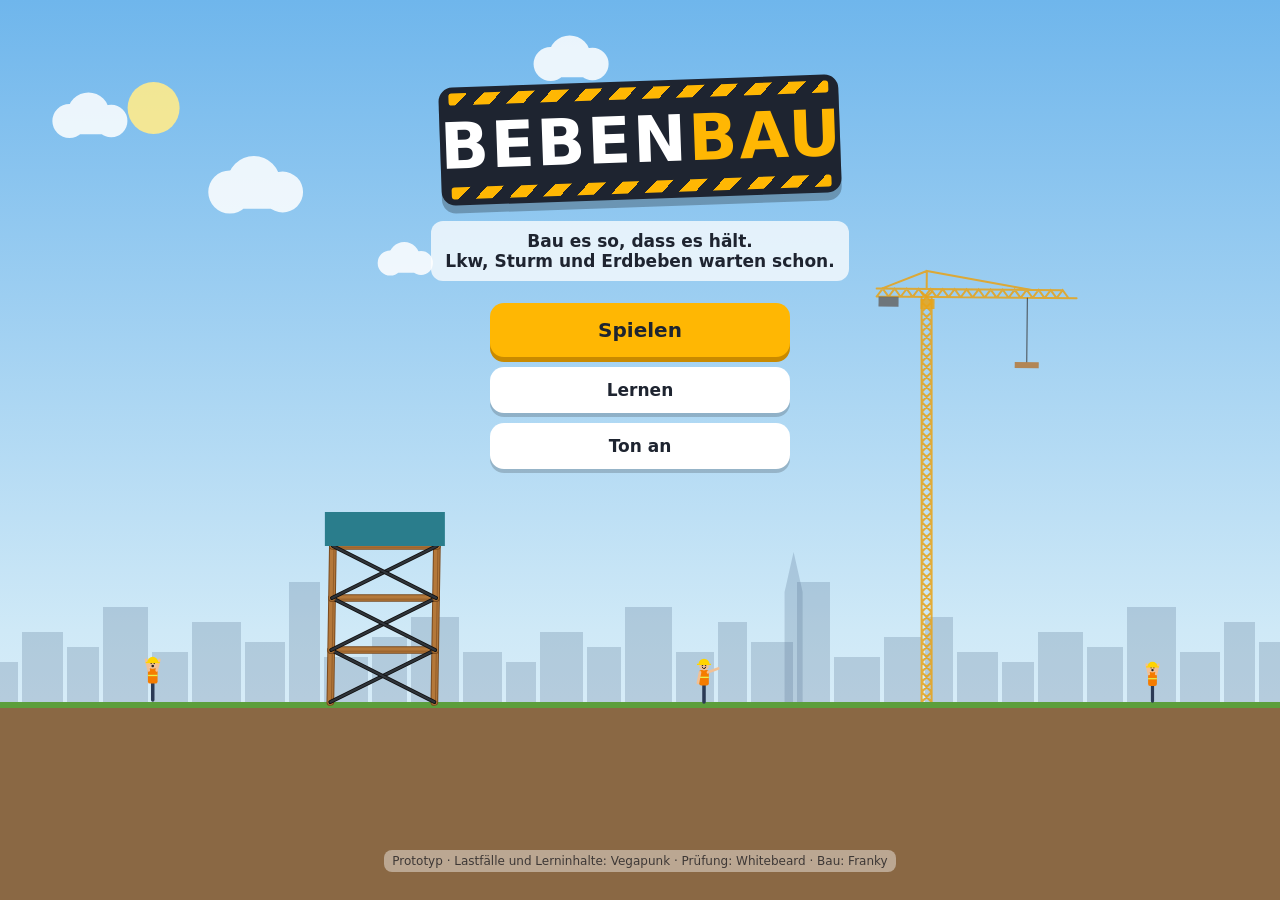
<file: index.html>
<!doctype html>
<html lang="de">
<head>
<meta charset="utf-8">
<meta name="viewport" content="width=device-width,initial-scale=1,maximum-scale=1,user-scalable=no,viewport-fit=cover">
<meta name="apple-mobile-web-app-capable" content="yes">
<meta name="mobile-web-app-capable" content="yes">
<meta name="apple-mobile-web-app-status-bar-style" content="black-translucent">
<meta name="apple-mobile-web-app-title" content="Bebenbau">
<meta name="theme-color" content="#ffb703">
<meta name="description" content="Bebenbau – Brücken und Türme bauen, die Lkw, Sturm und Erdbeben aushalten.">
<link rel="manifest" href="manifest.json">
<link rel="apple-touch-icon" href="icons/icon-180.png">
<link rel="icon" type="image/png" href="icons/icon-192.png">
<title>Bebenbau</title>
<style>:root { --y: #ffb703; --o: #f57c00; --d: #1e2430; --card: #fffdf6; --safe-t: env(safe-area-inset-top, 0px); --safe-b: env(safe-area-inset-bottom, 0px); }
* { box-sizing: border-box; -webkit-tap-highlight-color: transparent; }
html, body { margin: 0; height: 100%; overflow: hidden; background: #6fb6ec; font-family: -apple-system, BlinkMacSystemFont, "SF Pro Rounded", "Segoe UI", Roboto, "DejaVu Sans", sans-serif; color: var(--d); -webkit-user-select: none; user-select: none; -webkit-touch-callout: none; overscroll-behavior: none; }
canvas { position: fixed; inset: 0; touch-action: none; display: block; }
button { font: inherit; border: 0; cursor: pointer; color: inherit; }
.hidden { display: none !important; }
.screen { position: fixed; inset: 0; padding: calc(var(--safe-t) + 16px) 16px calc(var(--safe-b) + 16px); display: flex; flex-direction: column; }
#title { align-items: center; justify-content: flex-start; padding-top: calc(var(--safe-t) + 9vh); text-align: center; }
.logo { background: var(--d); border-radius: 14px; padding: 6px 0; width: min(92vw, 400px); box-shadow: 0 8px 0 rgba(0,0,0,0.25); transform: rotate(-2deg); animation: wob 3s ease-in-out infinite; }
@keyframes wob { 0%, 70%, 100% { transform: rotate(-2deg); } 75% { transform: rotate(1deg) translateX(3px); } 80% { transform: rotate(-4deg) translateX(-3px); } 85% { transform: rotate(0deg); } }
.logo h1 { margin: 4px 0; font-size: clamp(44px, 14vw, 64px); letter-spacing: 2px; color: #fff; font-weight: 900; }
.logo h1 span { color: var(--y); }
.stripes { height: 12px; margin: 0 10px; border-radius: 3px; background: repeating-linear-gradient(-45deg, var(--y) 0 12px, var(--d) 12px 24px); }
.tag { font-size: 17px; font-weight: 600; background: rgba(255,255,255,0.75); padding: 10px 14px; border-radius: 12px; margin: 22px 0; }
.tbtns { display: flex; flex-direction: column; gap: 10px; width: min(80vw, 300px); }
.tbtns button, .btns button { background: #fff; padding: 13px 16px; border-radius: 14px; font-weight: 700; font-size: 17px; box-shadow: 0 4px 0 rgba(0,0,0,0.18); }
button.big { background: var(--y) !important; font-size: 20px !important; padding: 15px 18px !important; box-shadow: 0 5px 0 #c98a00 !important; }
button:active { transform: translateY(2px); }
.foot { margin-top: auto; font-size: 12px; opacity: 0.7; background: rgba(255,255,255,0.6); padding: 4px 8px; border-radius: 8px; }
/* Levelauswahl */
#levels { background: linear-gradient(#ffd166, #ffb703); overflow-y: auto; }
.lhead { display: flex; align-items: center; gap: 10px; margin-bottom: 12px; }
.lhead h2 { margin: 0; flex: 1; font-size: 26px; font-weight: 900; }
#startotal { font-weight: 800; background: var(--d); color: var(--y); padding: 5px 10px; border-radius: 10px; }
#levelgrid { display: grid; grid-template-columns: 1fr 1fr; gap: 10px; }
.lvl { position: relative; text-align: left; background: #fffdf6; border-radius: 14px; padding: 10px 10px 8px; min-height: 118px; box-shadow: 0 4px 0 rgba(0,0,0,0.18); display: flex; flex-direction: column; gap: 4px; }
.lvl.quake { background: linear-gradient(160deg, #fffdf6 60%, #ffe1d6); }
.lvl.locked { opacity: 0.55; filter: grayscale(0.8); }
.lnr { font-size: 26px; font-weight: 900; line-height: 1; color: var(--o); }
.lname { font-weight: 800; font-size: 15px; line-height: 1.15; }
.badges { display: flex; flex-wrap: wrap; gap: 3px; }
.badge { font-size: 10.5px; font-weight: 800; padding: 2px 6px; border-radius: 6px; color: #fff; background: #555; }
.badge.beben { background: #c1121f; } .badge.sturm { background: #4361ee; } .badge.lkw { background: #6c757d; } .badge.turm { background: #2a9d8f; } .badge.steg { background: #8d6a9f; }
.lstars { margin-top: auto; font-size: 18px; font-weight: 700; }
.st.on { color: #f4a100; text-shadow: 0 1px 0 #a66d00; } .st.off { color: #d9d4c4; }
.linkbtn { background: transparent; text-decoration: underline; margin: 18px auto 6px; font-size: 13px; opacity: 0.75; }
/* HUD */
#hud { position: fixed; left: 0; right: 0; top: 0; padding: calc(var(--safe-t) + 6px) 8px 0; pointer-events: none; }
#hud > * { pointer-events: auto; }
.top { display: flex; align-items: center; gap: 6px; }
.icon { width: 42px; height: 42px; border-radius: 12px; background: rgba(255,255,255,0.92); display: grid; place-items: center; box-shadow: 0 3px 0 rgba(0,0,0,0.15); flex: none; }
.icon svg { width: 24px; height: 24px; }
#bsound .x { display: none; } #bsound.off .x { display: inline; } #bsound.off .wave { display: none; }
.tmid { flex: 1; min-width: 0; background: rgba(255,255,255,0.92); border-radius: 12px; padding: 4px 10px 5px; box-shadow: 0 3px 0 rgba(0,0,0,0.15); }
#ltitle { font-weight: 800; font-size: 14px; white-space: nowrap; overflow: hidden; text-overflow: ellipsis; }
.bwrap { position: relative; height: 18px; background: #e7e2d3; border-radius: 9px; overflow: hidden; margin-top: 2px; }
#budgetbar { position: absolute; left: 0; top: 0; bottom: 0; background: #52b788; transition: width .2s; }
#budgetbar.g2 { background: #95c623; } #budgetbar.g1 { background: #f4a100; } #budgetbar.over { background: #e63946; }
#budget { position: relative; display: block; text-align: center; font-size: 12px; font-weight: 800; line-height: 18px; }
#budget.over { color: #fff; }
#loadchip { margin: 6px auto 0; width: fit-content; max-width: 100%; font-size: 11.5px; font-weight: 700; background: rgba(30,36,48,0.78); color: #fff; padding: 4px 9px; border-radius: 9px; text-align: center; }
#warn { display: none; margin: 6px auto 0; width: fit-content; font-size: 12.5px; font-weight: 800; background: #e63946; color: #fff; padding: 5px 10px; border-radius: 9px; }
#warn.on { display: block; animation: pulse 1.2s infinite; }
@keyframes pulse { 50% { opacity: 0.75; } }
/* Werkzeuge */
#tools, #testbar { position: fixed; left: 0; right: 0; bottom: 0; padding: 6px 8px calc(var(--safe-b) + 8px); background: rgba(255,253,246,0.95); border-top: 3px solid var(--d); box-shadow: 0 -4px 14px rgba(0,0,0,0.15); }
#tools::before, #testbar::before { content: ""; position: absolute; left: 0; right: 0; top: -9px; height: 6px; background: repeating-linear-gradient(-45deg, var(--y) 0 8px, var(--d) 8px 16px); }
#matinfo { font-size: 12px; text-align: center; margin-bottom: 5px; color: #444; min-height: 15px; }
#mats { display: flex; gap: 5px; overflow-x: auto; padding-bottom: 6px; scrollbar-width: none; }
#mats::-webkit-scrollbar { display: none; }
.mat { flex: 1 0 64px; background: #fff; border-radius: 10px; padding: 5px 3px 4px; display: flex; flex-direction: column; align-items: center; gap: 2px; border: 2px solid #ddd; }
.mat.sel { border-color: var(--d); background: #ffe8a8; box-shadow: 0 0 0 2px var(--y) inset; }
.sw { width: 34px; height: 8px; border-radius: 3px; display: block; }
.sw.seil { height: 3px; margin: 2px 0 3px; } .sw.beton, .sw.mauer { height: 11px; }
.mn { font-size: 11px; font-weight: 800; white-space: nowrap; } .mc { font-size: 10.5px; color: #666; }
.acts { display: flex; gap: 6px; }
.acts button { flex: 1; background: #fff; border-radius: 12px; padding: 6px 2px 5px; font-size: 11.5px; font-weight: 800; display: flex; flex-direction: column; align-items: center; gap: 1px; box-shadow: 0 3px 0 rgba(0,0,0,0.15); border: 2px solid #e5e0d0; }
.acts button svg { width: 22px; height: 22px; }
.acts button.on { background: var(--d); color: var(--y); border-color: var(--d); }
.acts button:disabled { opacity: 0.4; }
.acts button.go { flex: 1.6; background: #2a9d48; color: #fff; border-color: #1f7a37; font-size: 15px; box-shadow: 0 3px 0 #186a2e; }
#bdel.on { background: #e63946; color: #fff; border-color: #b71c2a; }
#bspeed { font-size: 18px; justify-content: center; }
#tstatus { text-align: center; font-weight: 800; font-size: 14px; margin-bottom: 6px; min-height: 18px; }
/* Karten */
#modal { position: fixed; inset: 0; background: rgba(20,24,32,0.35); display: flex; align-items: center; justify-content: center; padding: calc(var(--safe-t) + 12px) 12px calc(var(--safe-b) + 12px); }
#card { width: min(100%, 420px); max-height: 100%; overflow-y: auto; background: var(--card); border-radius: 18px; padding: 16px; box-shadow: 0 10px 0 rgba(0,0,0,0.2); border: 3px solid var(--d); }
#modal:has(#card.bottom) { align-items: flex-end; background: rgba(20,24,32,0.08); }
#card.bottom { max-height: 54vh; }
.ihead h2 { margin: 2px 0 6px; font-size: 25px; font-weight: 900; }
.inr { font-weight: 800; color: var(--o); font-size: 14px; }
.idesc { font-size: 16px; margin: 0 0 10px; }
.chips { display: flex; flex-wrap: wrap; gap: 5px; margin-bottom: 8px; }
.chip { background: var(--d); color: #fff; font-size: 12.5px; font-weight: 700; padding: 4px 8px; border-radius: 8px; }
.ibudget { font-size: 14px; margin: 6px 0; }
.tut { font-size: 14px; padding-left: 18px; margin: 8px 0; background: #fff3c4; border-radius: 10px; padding: 8px 8px 8px 26px; }
.tut li { margin: 3px 0; }
.btns { display: flex; gap: 8px; margin-top: 12px; }
.btns button { flex: 1; }
.btns.small button { font-size: 14px; padding: 9px; box-shadow: 0 3px 0 rgba(0,0,0,0.15); background: #f1ecdc; }
.rhead { text-align: center; }
.rhead h2 { margin: 0; font-size: 30px; font-weight: 900; }
.rhead.win h2 { color: #1f8a3b; } .rhead.fail h2 { color: #d62828; }
.rhead p { margin: 4px 0 6px; font-weight: 600; }
.bigstars { font-size: 40px; line-height: 1.1; }
.explain { background: #fff; border: 2px dashed #c9c2ad; border-radius: 12px; padding: 8px 10px; font-size: 14px; }
.explain p { margin: 4px 0; } .explain .et { font-weight: 800; }
.hl { display: inline-block; background: #ff28c8; color: #fff; font-weight: 800; font-size: 11px; padding: 1px 6px; border-radius: 6px; }
.tog { display: flex; gap: 8px; align-items: center; font-size: 14px; font-weight: 600; margin-top: 8px; }
.tog input { width: 20px; height: 20px; }
#toast { position: fixed; left: 50%; top: calc(var(--safe-t) + 110px); transform: translate(-50%, -20px); background: var(--d); color: #fff; padding: 9px 14px; border-radius: 12px; font-weight: 700; font-size: 14px; opacity: 0; transition: .25s; pointer-events: none; max-width: 90vw; text-align: center; z-index: 20; }
#toast.on { opacity: 1; transform: translate(-50%, 0); }
@media (orientation: landscape) and (max-height: 500px) { .tag { margin: 10px 0; } #title { padding-top: 12px; } }
/* Lernen (Technische Mechanik) */
#lernen { background: linear-gradient(#cfe8ff, #9fd0f5); overflow-y: auto; z-index: 5; }
#lernen .lsub { margin: 0 0 10px; font-size: 14px; font-weight: 600; }
.chap { background: rgba(255,255,255,0.55); border-radius: 16px; padding: 10px; margin-bottom: 12px; }
.chead { display: flex; align-items: baseline; gap: 8px; margin-bottom: 8px; font-size: 17px; }
.chead b { flex: 1; } .cnr { font-weight: 800; color: var(--o); font-size: 13px; } .cprog { font-weight: 800; background: var(--d); color: var(--y); padding: 2px 8px; border-radius: 8px; font-size: 13px; }
.les { display: flex; align-items: center; gap: 10px; width: 100%; text-align: left; background: #fffdf6; border-radius: 12px; padding: 9px 10px; margin-bottom: 7px; box-shadow: 0 3px 0 rgba(0,0,0,0.15); }
.les.done { background: #e6f6e9; }
.lnr2 { font-size: 20px; font-weight: 900; color: var(--o); min-width: 34px; }
.lnm { flex: 1; font-weight: 800; font-size: 15px; } .lnm small { display: block; font-weight: 600; font-size: 12px; color: #666; }
.lck { font-size: 20px; font-weight: 900; color: #1f8a3b; }
.note { background: #fff3c4; border-radius: 12px; padding: 8px 10px; font-size: 13.5px; margin-top: 6px; }
.lcard { background: var(--card); border: 3px solid var(--d); border-radius: 16px; padding: 10px 12px; margin-bottom: 10px; font-size: 15px; }
.lcard p { margin: 6px 0; }
.lsec { font-weight: 800; color: var(--o); font-size: 13px; }
.ltask { font-weight: 700; }
svg.lg { width: 100%; height: auto; display: block; background: #fff; border-radius: 10px; border: 1px solid #e5e0d0; margin: 6px 0; }
.fm { font-family: "DejaVu Serif", Georgia, serif; font-style: italic; }
.fbox { background: #eef5ff; border-radius: 10px; padding: 8px 10px; margin: 6px 0; font-size: 15px; line-height: 1.5; }
.lsl { display: grid; grid-template-columns: 1fr 72px; grid-template-rows: auto auto; gap: 2px 8px; margin: 8px 0; font-size: 13.5px; font-weight: 700; }
.lsl input { grid-column: 1 / 3; width: 100%; height: 28px; accent-color: var(--o); }
.lsl b { text-align: right; grid-row: 1; grid-column: 2; }
#lstat { font-size: 13.5px; font-weight: 700; text-align: center; min-height: 20px; }
.lamp { display: inline-block; margin: 2px 3px; padding: 3px 8px; border-radius: 9px; color: #fff; font-weight: 800; font-size: 13px; }
.lamp.g { background: #2a9d48; } .lamp.r { background: #e63946; } .lamp.o { background: #9aa0a6; }
.mini { font-size: 12px; font-weight: 600; color: #444; margin-top: 3px; }
.okc { color: #1f8a3b; } .okh { font-size: 22px; font-weight: 900; color: #1f8a3b; margin: 0 0 4px !important; }
.lbad { background: #ffe1df; border-radius: 10px; padding: 8px 10px; font-weight: 700; font-size: 14px; margin-top: 6px; }
.slots { display: flex; gap: 6px; flex-wrap: wrap; justify-content: center; margin: 2px 0 8px; }
.slot { background: #fff; border: 2px solid #3a6ea5; border-radius: 10px; padding: 7px 9px; font-weight: 800; font-size: 13px; }
.slot.fix { border-color: #999; color: #555; }
.lt { border-collapse: collapse; font-size: 12px; width: 100%; } .lt th, .lt td { border: 1px solid #d8d1bd; padding: 3px 4px; text-align: left; } .lt th { background: #f1ecdc; }
#lernen .btns { margin-bottom: 16px; }
</style>
</head>
<body>
<canvas id="c"></canvas>

<div id="title" class="screen">
  <div class="logo"><div class="stripes"></div><h1>BEBEN<span>BAU</span></h1><div class="stripes"></div></div>
  <p class="tag">Bau es so, dass es hält.<br>Lkw, Sturm und Erdbeben warten schon.</p>
  <div class="tbtns"><button id="play" class="big">Spielen</button><button id="learn">Lernen</button><button id="titlesound">Ton an</button></div>
  <p class="foot">Prototyp · Lastfälle und Lerninhalte: Vegapunk · Prüfung: Whitebeard · Bau: Franky</p>
</div>

<div id="levels" class="screen hidden">
  <div class="lhead"><button id="lback" class="icon" aria-label="Zurück"><svg viewBox="0 0 24 24"><path d="M15 4 7 12l8 8" fill="none" stroke="currentColor" stroke-width="3" stroke-linecap="round" stroke-linejoin="round"/></svg></button><h2>Baustellen</h2><span id="startotal"></span></div>
  <div id="levelgrid"></div>
  <button id="unlockall" class="linkbtn"></button>
</div>

<div id="lernen" class="screen hidden"></div>

<div id="hud" class="hidden">
  <div class="top">
    <button id="bback" class="icon" aria-label="Levelauswahl"><svg viewBox="0 0 24 24"><path d="M15 4 7 12l8 8" fill="none" stroke="currentColor" stroke-width="3" stroke-linecap="round" stroke-linejoin="round"/></svg></button>
    <div class="tmid"><div id="ltitle"></div><div class="bwrap"><div id="budgetbar"></div><span id="budget"></span></div></div>
    <button id="binfo" class="icon" aria-label="Info"><svg viewBox="0 0 24 24"><circle cx="12" cy="12" r="9" fill="none" stroke="currentColor" stroke-width="2.4"/><path d="M12 11v6M12 7.2v.1" stroke="currentColor" stroke-width="2.8" stroke-linecap="round"/></svg></button>
    <button id="bsound" class="icon" aria-label="Ton"><svg viewBox="0 0 24 24"><path d="M4 9h4l5-4v14l-5-4H4z" fill="currentColor"/><path class="wave" d="M16 8.5a5 5 0 0 1 0 7M18.5 6a8.5 8.5 0 0 1 0 12" fill="none" stroke="currentColor" stroke-width="2" stroke-linecap="round"/><path class="x" d="M16 9l6 6M22 9l-6 6" stroke="currentColor" stroke-width="2.4" stroke-linecap="round"/></svg></button>
  </div>
  <div id="loadchip"></div>
  <div id="warn"></div>
</div>

<div id="tools" class="hidden">
  <div id="matinfo"></div>
  <div id="mats"></div>
  <div class="acts">
    <button id="bundo"><svg viewBox="0 0 24 24"><path d="M9 7 4 12l5 5M4 12h10a6 6 0 0 1 0 12" fill="none" stroke="currentColor" stroke-width="2.6" stroke-linecap="round" stroke-linejoin="round" transform="translate(0 -3)"/></svg>Zurück</button>
    <button id="bdel"><svg viewBox="0 0 24 24"><path d="M5 7h14M10 7V4h4v3M7 7l1 13h8l1-13" fill="none" stroke="currentColor" stroke-width="2.4" stroke-linejoin="round"/></svg>Löschen</button>
    <button id="bstat"><svg viewBox="0 0 24 24"><path d="M3 19 12 5l9 14zM12 5v14M7.5 12h9" fill="none" stroke="currentColor" stroke-width="2.2" stroke-linejoin="round"/></svg>Statik</button>
    <button id="bfit"><svg viewBox="0 0 24 24"><path d="M4 9V4h5M20 9V4h-5M4 15v5h5M20 15v5h-5" fill="none" stroke="currentColor" stroke-width="2.6" stroke-linecap="round"/></svg>Ansicht</button>
    <button id="btest" class="go"><svg viewBox="0 0 24 24"><path d="M7 4v16l13-8z" fill="currentColor"/></svg>Test</button>
  </div>
</div>

<div id="testbar" class="hidden">
  <div id="tstatus"></div>
  <div class="acts">
    <button id="bstop"><svg viewBox="0 0 24 24"><path d="M14.5 4.5 19.5 9.5 9 20H4v-5z" fill="none" stroke="currentColor" stroke-width="2.4" stroke-linejoin="round"/></svg>Bauen</button>
    <button id="bspeed">×1</button>
    <button id="tforces"><svg viewBox="0 0 24 24"><path d="M4 12h13M13 7l5 5-5 5" fill="none" stroke="currentColor" stroke-width="2.6" stroke-linecap="round" stroke-linejoin="round"/></svg>Kräfte</button>
  </div>
</div>

<div id="modal" class="hidden"><div id="card"></div></div>
<div id="toast"></div>
<script>window.LEVELDATA = {"hinweis": "Spielwerte, an reale Größenordnungen angelehnt, aber für Spielbarkeit vereinfacht. Keine Bemessungswerte. Erdbebenlast als horizontale Ersatzkraft F = pga_g * Masse * g, pulsierend mit frequenz_hz.", "materialien": [{"name": "Holz", "max_zug_kN": 60, "max_druck_kN": 45, "gewicht_kg_pro_m": 8, "kosten_pro_m": 10}, {"name": "Stahlseil", "max_zug_kN": 120, "max_druck_kN": 0, "gewicht_kg_pro_m": 3, "kosten_pro_m": 15}, {"name": "Stahlprofil", "max_zug_kN": 250, "max_druck_kN": 200, "gewicht_kg_pro_m": 25, "kosten_pro_m": 40}, {"name": "Stahlbeton", "max_zug_kN": 30, "max_druck_kN": 400, "gewicht_kg_pro_m": 120, "kosten_pro_m": 30}, {"name": "Mauerwerk", "max_zug_kN": 5, "max_druck_kN": 150, "gewicht_kg_pro_m": 90, "kosten_pro_m": 12}], "levels": [{"nr": 1, "name": "Feldweg", "beschreibung": "Ein Pkw muss über den Graben.", "spannweite_m": 6, "budget": 220, "ankerpunkte": [[0, 0], [6, 0]], "last": {"typ": "lkw", "gewicht_t": 1.5, "geschwindigkeit_kmh": 20}}, {"name": "Baustellenzufahrt", "nr": 2, "beschreibung": "Der Betonmischer kommt. Mittelstütze erlaubt.", "spannweite_m": 10, "budget": 500, "ankerpunkte": [[0, 0], [5, -3], [10, 0]], "last": {"typ": "lkw", "gewicht_t": 12, "geschwindigkeit_kmh": 15}}, {"nr": 3, "name": "Steg an der Alster", "beschreibung": "Fußgängersteg im Herbststurm. Leicht bauen, gut aussteifen.", "spannweite_m": 14, "budget": 900, "ankerpunkte": [[0, 0], [14, 0], [0, 4], [14, 4]], "last": {"typ": "sturm", "wind_kmh": 100, "boen_kmh": 130, "dauer_s": 20}}, {"nr": 4, "name": "Tiefgaragenrampe", "beschreibung": "Lkw mit 20 % Steigung, Bremskraft beachten.", "spannweite_m": 12, "budget": 780, "ankerpunkte": [[0, 0], [12, -2.4], [6, -4]], "last": {"typ": "lkw", "gewicht_t": 18, "geschwindigkeit_kmh": 10, "bremsen": true}}, {"nr": 5, "name": "Erstes Beben", "beschreibung": "Ein dreistöckiger Turm muss ein leichtes Beben überstehen.", "spannweite_m": 6, "budget": 1200, "ankerpunkte": [[0, 0], [3, 0], [6, 0]], "last": {"typ": "erdbeben", "pga_g": 0.1, "dauer_s": 10, "frequenz_hz": 2, "turmhoehe_m": 9, "nutzlast_t": 3}}, {"nr": 6, "name": "Elbbrücke light", "beschreibung": "Große Spannweite, nur zwei Pfeiler. Seile helfen.", "spannweite_m": 30, "budget": 3000, "ankerpunkte": [[0, 0], [30, 0], [10, -6], [20, -6], [0, 8], [30, 8]], "last": {"typ": "lkw", "gewicht_t": 26, "geschwindigkeit_kmh": 40}}, {"nr": 7, "name": "Hochhaus im Sturm", "beschreibung": "Schmaler Turm, Wind von der Seite. Diagonalen sind Pflicht.", "spannweite_m": 8, "budget": 2500, "ankerpunkte": [[0, 0], [8, 0]], "last": {"typ": "sturm", "wind_kmh": 140, "boen_kmh": 180, "dauer_s": 30, "turmhoehe_m": 24}}, {"nr": 8, "name": "Mittleres Beben", "beschreibung": "Mehr Masse oben macht es schlimmer. Leicht und steif bauen.", "spannweite_m": 10, "budget": 2200, "ankerpunkte": [[0, 0], [5, 0], [10, 0]], "last": {"typ": "erdbeben", "pga_g": 0.3, "dauer_s": 15, "frequenz_hz": 1.5, "turmhoehe_m": 15, "nutzlast_t": 8}}, {"nr": 9, "name": "Brücke über der Verwerfung", "beschreibung": "Lkw fährt drüber, während die Erde bebt.", "spannweite_m": 20, "budget": 1800, "ankerpunkte": [[0, 0], [20, 0], [10, -5]], "last": {"typ": "erdbeben", "pga_g": 0.25, "dauer_s": 12, "frequenz_hz": 2.5, "zusatz_lkw_t": 12}}, {"nr": 10, "name": "Das große Beben", "beschreibung": "Endlevel: Turm mit 30 m Höhe, starkes Beben.", "spannweite_m": 12, "budget": 5600, "ankerpunkte": [[0, 0], [4, 0], [8, 0], [12, 0]], "last": {"typ": "erdbeben", "pga_g": 0.5, "dauer_s": 20, "frequenz_hz": 1.2, "turmhoehe_m": 30, "nutzlast_t": 15}}]};</script>
<script>/* Bebenbau – Kern: Konfiguration, Materialien, Hilfsfunktionen */
(function () {
'use strict';
const BB = globalThis.BB = globalThis.BB || {};
const G = 9.81;
const CFG = {
  dt: 1 / 60,
  substeps: 40,
  stiff: 120,          // Dehnsteifigkeit EA = stiff * max. Tragkraft  (=> ca. 0,8 % Dehnung beim Versagen)
  strength: 1.0,       // globaler Faktor auf alle Tragkräfte
  lRef: 6,             // Knicklänge: Druckstäbe länger als lRef verlieren Tragkraft mit (lRef/L)^2
  windDepthBridge: 3,  // m Breite, die bei Brücken Wind fängt (Fahrbahnbreite)
  windDepthTower: 0.25,  // m Breite pro Stab bei Türmen (Planen, Fassade)
  quakeQ: 1.0,         // Verhaltensbeiwert q (Duktilität, vgl. EN 1998): Ersatzkraft F = pga·m·g / q
  damping: 1.0,        // 1/s Geschwindigkeitsdämpfung (~5 % Bauwerksdämpfung)
  jointMass: 5,        // kg pro Knoten (Knotenblech)
  gravRamp: 0.6,       // s Hochlaufzeit der Schwerkraft
  loadStart: 0.8,      // s bis Erdbeben/Wind einsetzen
  maxTime: 90,
  sagLimitMin: 0.6,
};
const STYLE = {
  'holz': { color: '#b4783a', dark: '#7a4a1e', w: 0.22, icon: 'holz' },
  'stahlseil': { color: '#2f343a', dark: '#111', w: 0.07, icon: 'seil' },
  'stahlprofil': { color: '#3f6c99', dark: '#22415f', w: 0.2, icon: 'stahl' },
  'stahlbeton': { color: '#a3a39d', dark: '#6c6c66', w: 0.3, icon: 'beton' },
  'mauerwerk': { color: '#b8553c', dark: '#7b2f1f', w: 0.3, icon: 'mauer' },
};
const FALLBACK_COLORS = ['#8a6', '#a68', '#68a', '#aa6', '#6aa'];

function num(v, d) { const n = Number(v); return (v === null || v === undefined || v === '' || !isFinite(n)) ? d : n; }

function prepMaterials(raw) {
  raw = Array.isArray(raw) && raw.length ? raw : [{ name: 'Holz', max_zug_kN: 60, max_druck_kN: 45, gewicht_kg_pro_m: 8, kosten_pro_m: 10 }];
  return raw.map((m, i) => {
    const name = String(m.name || ('Material ' + (i + 1)));
    const st = STYLE[name.toLowerCase()] || { color: FALLBACK_COLORS[i % 5], dark: '#333', w: 0.2, icon: 'stahl' };
    const zug = Math.max(0, num(m.max_zug_kN, 50)) * 1000;
    const druck = Math.max(0, num(m.max_druck_kN, 50)) * 1000;
    return {
      name, zug, druck, kgpm: Math.max(0.5, num(m.gewicht_kg_pro_m, 10)), cost: Math.max(0, num(m.kosten_pro_m, 10)),
      color: st.color, dark: st.dark, width: st.w, icon: st.icon, cable: druck <= 0,
    };
  });
}


Object.assign(BB, { G, CFG, STYLE, num, prepMaterials });
if (typeof module !== 'undefined' && module.exports) module.exports = BB;
})();

/* Bebenbau – Level-Aufbereitung (Lastfälle aus lastfaelle.json), Raster, Validierung, Kosten */
(function () {
'use strict';
const BB = globalThis.BB = globalThis.BB || {};
const { G, CFG, num } = BB;
function vehicleSpec(t) {
  if (t <= 3.5) return { kind: 'pkw', length: 4.2, axles: [0.7, 3.3], name: 'Pkw' };
  if (t <= 16) return { kind: 'mischer', length: 7.5, axles: [0.9, 4.8, 6.2], name: 'Betonmischer' };
  return { kind: 'lkw', length: 10, axles: [0.9, 2.2, 7.5, 8.8], name: 'Lkw' };
}

function prepLevel(raw, idx) {
  const L = raw.last || {};
  const typ = String(L.typ || '').toLowerCase();
  let anchors = (Array.isArray(raw.ankerpunkte) && raw.ankerpunkte.length ? raw.ankerpunkte : [[0, 0], [num(raw.spannweite_m, 8), 0]])
    .map(p => ({ x: num(Array.isArray(p) ? p[0] : p.x, 0), y: num(Array.isArray(p) ? p[1] : p.y, 0) }));
  // doppelte Anker entfernen
  anchors = anchors.filter((a, i) => anchors.findIndex(b => Math.abs(a.x - b.x) < 1e-6 && Math.abs(a.y - b.y) < 1e-6) === i);
  const xs = anchors.map(a => a.x), ys = anchors.map(a => a.y);
  const minX = Math.min(...xs), maxX = Math.max(...xs);
  const span = num(raw.spannweite_m, maxX - minX);
  const H = num(L.turmhoehe_m, num(raw.turmhoehe_m, 0));
  const kind = H > 0 ? 'tower' : 'bridge';
  const lv = {
    nr: num(raw.nr, idx + 1), name: String(raw.name || ('Level ' + (idx + 1))), beschreibung: String(raw.beschreibung || ''),
    budget: num(raw.budget, 1000), span, anchors, kind, H, raw,
    quake: null, wind: null, truck: null, walkers: null, payload: 0,
  };
  if (typ === 'erdbeben' || L.pga_g !== undefined) {
    lv.quake = { pga: num(L.pga_g, 0.2), f: num(L.frequenz_hz, 1.5), dur: num(L.dauer_s, 10) };
  }
  if (typ === 'sturm' || L.wind_kmh !== undefined) {
    const v = num(L.wind_kmh, 90);
    lv.wind = { v: v / 3.6, gust: num(L.boen_kmh, v * 1.3) / 3.6, dur: num(L.dauer_s, 15) };
  }
  const truckT = typ === 'lkw' ? num(L.gewicht_t, 3) : num(L.zusatz_lkw_t, 0);
  if (truckT > 0) lv.truck = { t: truckT, kmh: num(L.geschwindigkeit_kmh, 15), brake: !!L.bremsen, spec: vehicleSpec(truckT) };
  lv.payload = num(L.nutzlast_t, 0) * 1000;
  if (kind === 'bridge') {
    const leftC = anchors.filter(a => Math.abs(a.x - minX) < 1e-6).sort((a, b) => Math.abs(a.y) - Math.abs(b.y));
    const rightC = anchors.filter(a => Math.abs(a.x - maxX) < 1e-6).sort((a, b) => Math.abs(a.y) - Math.abs(b.y));
    lv.roadA = leftC[0]; lv.roadB = rightC[0];
    if (!lv.truck) lv.walkers = { n: 4, kg: 90, speed: 1.3 };
  }
  const width = maxX - minX;
  const height = kind === 'tower' ? H : Math.max(...ys) - Math.min(...ys);
  lv.grid = Math.max(width, height) <= 16 ? 1 : 2;
  const g = lv.grid;
  if (kind === 'bridge') {
    const ry = [lv.roadA.y, lv.roadB.y];
    const extra = Math.max(2, Math.min(6, lv.span * 0.3));
    lv.bx0 = lv.roadA.x; lv.bx1 = lv.roadB.x;
    lv.by0 = Math.floor(Math.min(Math.min(...ys), Math.min(...ry) - extra) / g) * g;
    lv.by1 = Math.ceil(Math.max(Math.max(...ys), Math.max(...ry) + extra) / g) * g;
    lv.gapBottom = Math.min(lv.by0, Math.min(...ys)) - 1.5;
    lv.sagLimit = Math.max(CFG.sagLimitMin, lv.span / 12);
  } else {
    lv.bx0 = Math.floor((minX - g) / g) * g; lv.bx1 = Math.ceil((maxX + g) / g) * g;
    lv.by0 = 0; lv.by1 = Math.ceil(H / g) * g + g;
    lv.gapBottom = 0;
  }
  lv.maxLen = g * 7;
  lv.snaps = snapPoints(lv);
  return lv;
}

function onRoad(lv, x, y) {
  if (!lv.roadA) return false;
  const a = lv.roadA, b = lv.roadB;
  if (x < a.x - 1e-6 || x > b.x + 1e-6) return false;
  const yy = a.y + (b.y - a.y) * (x - a.x) / ((b.x - a.x) || 1);
  return Math.abs(yy - y) < 1e-3;
}
function roadY(lv, x) { const a = lv.roadA, b = lv.roadB; return a.y + (b.y - a.y) * (x - a.x) / ((b.x - a.x) || 1); }
function groundAt(lv, x) {
  if (lv.kind === 'tower') return 0;
  if (x <= lv.roadA.x) return lv.roadA.y;
  if (x >= lv.roadB.x) return lv.roadB.y;
  return lv.gapBottom;
}

function snapPoints(lv) {
  const g = lv.grid, pts = [];
  const key = (x, y) => Math.round(x * 1000) + ',' + Math.round(y * 1000);
  const seen = new Set();
  const add = (x, y, road) => { const k = key(x, y); if (seen.has(k)) return; seen.add(k); pts.push({ x, y, road: !!road }); };
  lv.anchors.forEach(a => add(a.x, a.y, onRoad(lv, a.x, a.y)));
  if (lv.roadA) {
    for (let x = Math.ceil(lv.roadA.x / g) * g; x <= lv.roadB.x + 1e-9; x += g) add(x, roadY(lv, x), true);
  }
  for (let x = Math.ceil(lv.bx0 / g) * g; x <= lv.bx1 + 1e-9; x += g)
    for (let y = lv.by0; y <= lv.by1 + 1e-9; y += g) {
      if (lv.kind === 'bridge' && lv.roadA && Math.abs(lv.roadA.y - lv.roadB.y) > 1e-6) {
        // Rampe: Rasterpunkte zu nah an der Fahrbahn weglassen
        const ry = roadY(lv, x);
        if (Math.abs(ry - y) < g * 0.35 && Math.abs(ry - y) > 1e-3) continue;
      }
      add(x, y, onRoad(lv, x, y));
    }
  return pts;
}

function designCost(design, mats) {
  let c = 0;
  for (const [a, b, m] of design.members) {
    const p = design.nodes[a], q = design.nodes[b];
    c += Math.hypot(p[0] - q[0], p[1] - q[1]) * (mats[m] ? mats[m].cost : 0);
  }
  return Math.round(c);
}
function stars(cost, budget) { if (cost > budget) return 0; if (cost <= budget * 0.7) return 3; if (cost <= budget * 0.85) return 2; return 1; }

function payloadNodeIdx(lv, design) {
  const out = [];
  design.nodes.forEach((p, i) => { if (p[1] >= lv.H - 0.01) out.push(i); });
  return out;
}

function validate(lv, design) {
  if (!design.members.length) return 'Bau zuerst ein paar Stäbe!';
  if (lv.kind === 'tower') {
    const used = new Set(); design.members.forEach(m => { used.add(m[0]); used.add(m[1]); });
    if (!payloadNodeIdx(lv, design).some(i => used.has(i))) return 'Der Turm muss bis zur Zielhöhe von ' + fmt(lv.H) + ' m reichen.';
  } else {
    // Fahrbahn durchgehend?
    const segs = design.members.filter(m => onRoad(lv, ...design.nodes[m[0]]) && onRoad(lv, ...design.nodes[m[1]]))
      .map(m => [Math.min(design.nodes[m[0]][0], design.nodes[m[1]][0]), Math.max(design.nodes[m[0]][0], design.nodes[m[1]][0])]).sort((a, b) => a[0] - b[0]);
    let reach = lv.roadA.x;
    for (const s of segs) if (s[0] <= reach + 1e-6) reach = Math.max(reach, s[1]);
    if (reach < lv.roadB.x - 1e-6) return 'Die Fahrbahn (gestrichelte Linie) muss durchgehend gebaut sein.';
  }
  return null;
}
function fmt(n) { return String(Math.round(n * 10) / 10).replace('.', ','); }


Object.assign(BB, { vehicleSpec, prepLevel, onRoad, roadY, groundAt, snapPoints, designCost, stars, payloadNodeIdx, validate, fmt });
if (typeof module !== 'undefined' && module.exports) module.exports = BB;
})();

/* Bebenbau – Physik: 2D-Fachwerk mit XPBD (kleine Teilschritte), Stabkräfte, Auflagerkräfte, Versagen */
(function () {
'use strict';
const BB = globalThis.BB = globalThis.BB || {};
const { G, CFG, payloadNodeIdx, onRoad, roadY, groundAt } = BB;
// deterministisches Rauschen
function rng(seed) { let s = seed >>> 0 || 1; return () => { s ^= s << 13; s >>>= 0; s ^= s >> 17; s ^= s << 5; s >>>= 0; return s / 4294967296; }; }

class Sim {
  constructor(lv, design, mats, opts) {
    opts = opts || {};
    this.lv = lv; this.mats = mats; this.unbreakable = !!opts.unbreakable;
    this.t = 0; this.done = false; this.result = null; this.events = [];
    this.nA = lv.anchors.length;
    const rand = rng(opts.seed || 7);
    this.nodes = design.nodes.map((p, i) => ({ x: p[0], y: p[1], px: p[0], py: p[1], bx: p[0], by: p[1], vx: 0, vy: 0, fixed: i < this.nA, m0: CFG.jointMass, extra: 0, fx: 0, fy: 0, deg: 0 }));
    this.members = [];
    design.members.forEach(([a, b, mi], k) => {
      const A = this.nodes[a], B = this.nodes[b], mat = mats[mi];
      if (!A || !B || !mat || a === b) return;
      const L0 = Math.hypot(A.x - B.x, A.y - B.y); if (L0 < 1e-6) return;
      const mass = mat.kgpm * L0;
      A.m0 += mass / 2; B.m0 += mass / 2; A.deg++; B.deg++;
      const EA = CFG.stiff * Math.max(mat.zug, mat.druck, 1000);
      this.members.push({
        id: k + 1, a, b, mi, mat, L0, peakRatio: 0, peakMode: '', mass, alpha: L0 / EA, broken: false, f: 0, acc: 0, ratio: 0, peakT: 0, peakC: 0,
        capT: mat.zug * CFG.strength, capC: mat.druck * CFG.strength * Math.min(1, (CFG.lRef / L0) ** 2),
        road: onRoad(lv, A.x, A.y) && onRoad(lv, B.x, B.y),
      });
    });
    this.failures = [];   // Reihenfolge des Versagens (für die Erklärung)
    this.reactions = this.nodes.slice(0, this.nA).map((n, i) => ({ i, x: n.x, y: n.y, rx: 0, ry: 0, peak: 0 }));
    this.roadMembers = this.members.filter(m => m.road);
    // Nutzlast (Turm)
    this.payloadNodes = [];
    if (lv.kind === 'tower') {
      this.payloadNodes = payloadNodeIdx(lv, design).filter(i => this.nodes[i].deg > 0 || this.nodes[i].fixed);
      const per = this.payloadNodes.length ? lv.payload / this.payloadNodes.length : 0;
      this.payloadNodes.forEach(i => { this.nodes[i].payload = per; });
    }
    // Fahrzeuge
    this.vehicles = [];
    if (lv.truck) {
      const sp = lv.truck.spec, m = lv.truck.t * 1000;
      this.vehicles.push({ kind: sp.kind, name: sp.name, mass: m, axles: sp.axles, length: sp.length, v0: lv.truck.kmh / 3.6, v: lv.truck.kmh / 3.6,
        s: lv.roadA.x - sp.length - 1.5, start: lv.quake ? 2.5 : 1.0, brake: lv.truck.brake ? 'pending' : null, holdT: 0, acc: 0,
        state: 'wait', ys: sp.axles.map(() => lv.roadA.y), fallT: 0, rot: 0, vy: 0, y: lv.roadA.y, endX: lv.roadB.x + 1.5 });
    }
    if (lv.walkers) {
      const w = lv.walkers;
      for (let k = 0; k < w.n; k++) this.vehicles.push({ kind: 'worker', name: 'Bauarbeiter', mass: w.kg, axles: [0], length: 0.5, v0: w.speed, v: w.speed,
        s: lv.roadA.x - 1 - k * 1.4, start: 1.0, brake: null, holdT: 0, acc: 0, state: 'wait', ys: [lv.roadA.y], fallT: 0, rot: 0, vy: 0, y: lv.roadA.y, endX: lv.roadB.x + 1 });
    }
    // Böen vorberechnen
    this.gusts = [];
    if (lv.wind) { let tt = CFG.loadStart + 1.5 + rand() * 1.5; while (tt < CFG.loadStart + lv.wind.dur) { this.gusts.push({ t: tt, d: 1.2 + rand() * 1.3 }); tt += 2.2 + rand() * 2.8; } }
    this.phase = rand() * 6.28;
    this.endTime = CFG.loadStart + Math.max(lv.quake ? lv.quake.dur : 0, lv.wind ? lv.wind.dur : 0) + 0.8;
    this.windNow = 0; this.quakeAcc = 0; this.quakeEnv = 0; this.brokenCount = 0;
  }
  quakeA(t) {
    const q = this.lv.quake; if (!q) return 0;
    const tt = t - CFG.loadStart; if (tt < 0 || tt > q.dur) return 0;
    const env = Math.min(1, tt / 1.0, (q.dur - tt) / 1.5);
    const w = 2 * Math.PI * q.f;
    const noise = 0.5 * Math.sin(2 * Math.PI * 3.7 * tt + 1 + this.phase) + 0.3 * Math.sin(2 * Math.PI * 5.3 * tt + 2) + 0.2 * Math.sin(2 * Math.PI * 0.6 * tt);
    this.quakeEnv = env;
    return q.pga * G / CFG.quakeQ * env * (Math.sin(w * tt) + 0.15 * noise);
  }
  windV(t) {
    const wd = this.lv.wind; if (!wd) return 0;
    const tt = t - CFG.loadStart; if (tt < 0 || tt > wd.dur) return 0;
    const env = Math.min(1, tt / 2, (wd.dur - tt) / 1.5);
    let gst = 0;
    for (const g of this.gusts) { const x = (t - g.t) / g.d; if (x > 0 && x < 1) gst = Math.max(gst, Math.sin(Math.PI * x) ** 2); }
    const turb = 0.04 * Math.sin(7.1 * tt + this.phase) + 0.03 * Math.sin(12.7 * tt);
    return env * (wd.v + (wd.gust - wd.v) * gst) * (1 + turb);
  }
  supportAt(x) {
    const lv = this.lv;
    if (x < lv.roadA.x || x > lv.roadB.x) return { ground: true, y: groundAt(lv, x) };
    for (const m of this.roadMembers) {
      if (m.broken) continue;
      const A = this.nodes[m.a], B = this.nodes[m.b];
      let xa = A.x, xb = B.x, ya = A.y, yb = B.y, ia = m.a, ib = m.b;
      if (xa > xb) { [xa, xb] = [xb, xa]; [ya, yb] = [yb, ya]; [ia, ib] = [ib, ia]; }
      if (x >= xa - 1e-9 && x <= xb + 1e-9) {
        const w = (x - xa) / ((xb - xa) || 1);
        return { ground: false, y: ya + (yb - ya) * w, ia, ib, w, m };
      }
    }
    return null;
  }
  step() {
    const lv = this.lv, N = CFG.substeps, h = CFG.dt / N, nodes = this.nodes;
    this.events.length = 0;
    for (const m of this.members) m.acc = 0;
    for (let s = 0; s < N; s++) {
      const t = this.t;
      for (const n of nodes) { n.extra = n.payload || 0; n.fx = 0; n.fy = 0; }
      // Fahrzeuge
      for (const v of this.vehicles) this.updVehicle(v, h, t);
      const gr = Math.min(1, t / CFG.gravRamp);
      const qa = this.quakeA(t); this.quakeAcc = qa;
      // Wind
      const W = this.windV(t); this.windNow = W;
      if (W > 0) {
        const q = 0.5 * 1.25 * W * W;
        const tower = lv.kind === 'tower';
        const depth = tower ? CFG.windDepthTower : CFG.windDepthBridge;
        const lift = tower ? 0 : (0.25 + 0.55 * Math.sin(2 * Math.PI * 0.45 * t + this.phase));
        for (const m of this.members) {
          if (m.broken) continue;
          const A = nodes[m.a], B = nodes[m.b];
          const fx = q * Math.abs(A.y - B.y) * depth * 0.5;
          const fy = q * Math.abs(A.x - B.x) * depth * 0.5 * lift;
          A.fx += fx; B.fx += fx; A.fy += fy; B.fy += fy;
        }
      }
      // Integration
      const damp = 1 - CFG.damping * h;
      for (const n of nodes) {
        if (n.fixed) continue;
        const m = n.m0 + n.extra;
        n.vx = (n.vx + h * (n.fx / m + qa)) * damp;
        n.vy = (n.vy + h * (n.fy / m - G * gr + 0.15 * qa * Math.sin(this.t * 9.3))) * damp;
        n.px = n.x; n.py = n.y;
        n.x += h * n.vx; n.y += h * n.vy;
      }
      // Stäbe
      const ih2 = 1 / (h * h);
      for (const m of this.members) {
        if (m.broken) continue;
        const A = nodes[m.a], B = nodes[m.b];
        let dx = B.x - A.x, dy = B.y - A.y;
        const d = Math.sqrt(dx * dx + dy * dy) || 1e-9;
        const C = d - m.L0;
        if (C < 0 && m.mat.cable) continue;
        const wa = A.fixed ? 0 : 1 / (A.m0 + A.extra), wb = B.fixed ? 0 : 1 / (B.m0 + B.extra);
        const at = m.alpha * ih2;
        const dl = -C / (wa + wb + at);
        dx /= d; dy /= d;
        A.x -= wa * dx * dl; A.y -= wa * dy * dl;
        B.x += wb * dx * dl; B.y += wb * dy * dl;
        m.acc += -dl * ih2;
      }
      // Boden
      for (const n of nodes) {
        if (n.fixed) continue;
        const gy = groundAt(lv, n.x);
        if (n.y < gy) { n.y = gy; n.x = n.px + (n.x - n.px) * 0.3; }
        n.vx = (n.x - n.px) / h; n.vy = (n.y - n.py) / h;
      }
      this.t += h;
    }
    // Kräfte auswerten
    for (const m of this.members) {
      if (m.broken) continue;
      const f = m.acc / N; m.f = f;
      if (f > m.peakT) m.peakT = f; if (-f > m.peakC) m.peakC = -f;
      m.ratio = f >= 0 ? (m.capT > 0 ? f / m.capT : 9) : (m.capC > 0 ? -f / m.capC : (m.mat.cable ? 0 : 9));
      if (m.ratio > m.peakRatio) { m.peakRatio = m.ratio; m.peakMode = f >= 0 ? 'zug' : 'druck'; m.peakF = f; }
      if (m.ratio > 1 && !this.unbreakable) this.breakMember(m, f >= 0 ? 'zug' : 'druck');
    }
    this.calcReactions();
    this.checkEnd();
    return this.events;
  }
  // Auflagerkräfte: Summe der Stabkräfte, die auf jeden Ankerpunkt wirken (mit umgekehrtem Vorzeichen)
  calcReactions() {
    for (const r of this.reactions) { r.rx = 0; r.ry = 0; }
    for (const m of this.members) {
      if (m.broken) continue;
      const A = this.nodes[m.a], B = this.nodes[m.b];
      if (!A.fixed && !B.fixed) continue;
      const dx = B.x - A.x, dy = B.y - A.y, d = Math.hypot(dx, dy) || 1;
      // Zugkraft f zieht A Richtung B und B Richtung A
      if (A.fixed) { const r = this.reactions[m.a]; r.rx -= m.f * dx / d; r.ry -= m.f * dy / d; }
      if (B.fixed) { const r = this.reactions[m.b]; r.rx += m.f * dx / d; r.ry += m.f * dy / d; }
    }
    for (const r of this.reactions) { const v = Math.hypot(r.rx, r.ry); if (v > r.peak) r.peak = v; }
  }
  breakMember(m, mode) {
    m.broken = true; this.brokenCount++;
    const cap = mode === 'zug' ? m.capT : m.capC;
    this.failures.push({ id: m.id, mode, f: m.f, cap, capFull: mode === 'zug' ? m.capT : m.mat.druck * CFG.strength, buckled: mode === 'druck' && m.capC < m.mat.druck * CFG.strength - 1, L0: m.L0, mat: m.mat, t: this.t });
    const A = this.nodes[m.a], B = this.nodes[m.b];
    for (const n of [A, B]) { n.m0 = Math.max(CFG.jointMass, n.m0 - m.mass / 2); n.deg--; }
    this.events.push({ type: 'break', mode, ax: A.x, ay: A.y, bx: B.x, by: B.y, mat: m.mat, vx: (A.vx + B.vx) / 2, vy: (A.vy + B.vy) / 2 });
  }
  updVehicle(v, h, t) {
    const lv = this.lv;
    if (v.state === 'wait') { if (t >= v.start) v.state = 'drive'; else { v.ys = v.axles.map(() => groundAt(lv, v.s)); return; } }
    if (v.state === 'fall') {
      v.vy -= G * h; v.y += v.vy * h; v.s += v.v * h * 0.6; v.rot += h * (v.kind === 'worker' ? 4 : 0.9);
      v.fallT += h; if (v.y < lv.gapBottom + 0.5) { v.y = lv.gapBottom + 0.5; v.vy = 0; v.v = 0; }
      return;
    }
    if (v.state === 'done') return;
    // Bremsen
    let a = 0;
    if (v.brake) {
      const mid = (lv.roadA.x + lv.roadB.x) / 2, center = v.s + v.length / 2;
      if (v.brake === 'pending' && center >= mid - v.v * v.v / (2 * 0.5 * G)) v.brake = 'braking';
      if (v.brake === 'braking') { a = -0.5 * G; if (v.v + a * h <= 0) { v.v = 0; a = 0; v.brake = 'hold'; v.holdT = 0; } }
      else if (v.brake === 'hold') { v.holdT += h; if (v.holdT > 1.5) v.brake = 'go'; }
      else if (v.brake === 'go') { a = 0.25 * G; if (v.v + a * h >= v.v0) { a = 0; v.v = v.v0; v.brake = 'done'; } }
    }
    v.v += a * h; v.acc = a; v.s += v.v * h;
    if (v.s > v.endX) { v.state = 'done'; return; }
    const mAx = v.mass / v.axles.length;
    const ys = [];
    for (let k = 0; k < v.axles.length; k++) {
      const x = v.s + v.axles[k];
      const sp = this.supportAt(x);
      if (!sp) { this.fall(v, 'Die Fahrbahn ist gebrochen'); return; }
      if (!sp.ground && sp.y < roadY(lv, x) - lv.sagLimit) { this.fall(v, 'Die Fahrbahn hängt zu weit durch'); return; }
      ys.push(sp.y);
      if (!sp.ground) {
        const A = this.nodes[sp.ia], B = this.nodes[sp.ib];
        const fx = -mAx * a; // Bremskraft wirkt nach vorn auf die Fahrbahn
        const wA = 1 - sp.w, wB = sp.w;
        if (!A.fixed) { A.extra += mAx * wA; A.fx += fx * wA; }
        if (!B.fixed) { B.extra += mAx * wB; B.fx += fx * wB; }
        // Erdbeben wirkt über die Masse automatisch mit
      }
    }
    v.ys = ys; v.y = ys.reduce((p, c) => p + c, 0) / ys.length;
  }
  fall(v, why) { v.state = 'fall'; v.vy = 0; v.y = v.ys.length ? v.ys.reduce((p, c) => p + c, 0) / v.ys.length : v.y; if (!this.failReason) this.failReason = (v.kind === 'worker' ? 'Die Bauarbeiter sind abgestürzt! ' : 'Der ' + v.name + ' ist abgestürzt! ') + why + '.'; }
  checkEnd() {
    if (this.done) return;
    const lv = this.lv;
    const fallen = this.vehicles.find(v => v.state === 'fall');
    if (fallen && fallen.fallT > 1.4) return this.finish(false, this.failReason);
    if (lv.kind === 'tower') {
      const tol = Math.max(1, lv.H * 0.1);
      for (const i of this.payloadNodes) {
        const n = this.nodes[i];
        if (n.y < lv.H - tol * 2.5 || (n.deg <= 0 && !n.fixed)) return this.finish(false, this.lv.payload > 0 ? 'Der Turm ist eingestürzt, die Nutzlast ist abgestürzt!' : 'Der Turm ist eingestürzt!');
      }
      if (!this.payloadNodes.length) return this.finish(false, 'Der Turm erreicht die Zielhöhe nicht.');
      if (this.t >= this.endTime) {
        const low = this.payloadNodes.some(i => this.nodes[i].y < lv.H - tol);
        return this.finish(!low, low ? 'Der Turm hat sich zu stark verformt.' : '');
      }
    } else {
      const allDone = this.vehicles.every(v => v.state === 'done');
      if (allDone && this.t >= this.endTime) return this.finish(true, '');
    }
    if (this.t > CFG.maxTime) this.finish(false, 'Zeit abgelaufen.');
  }
  finish(win, reason) { this.done = true; this.result = { win, reason: reason || '' }; }
}


Object.assign(BB, { Sim, rng });
if (typeof module !== 'undefined' && module.exports) module.exports = BB;
})();

/* Bebenbau – exakter statischer Fachwerklöser (Weggrößenverfahren / direct stiffness method).
   Fachwerkstäbe (gelenkig) und Biegebalken (EA, EI), linear-elastisch, kleine Verformungen.
   Lager: Festlager (x+y), Rollenlager (nur x oder nur y), Einspannung (x+y+Verdrehung r).
   Eingabe in SI (m, N). Ausgabe: Stabkräfte N (Zug +, Druck −), Auflagerkräfte und -momente, Knotenverschiebungen. Bewegliche Systeme -> { ok:false, mechanism:true, message:'System ist beweglich' }.
     solve({ nodes:[[x,y],...], members:[{a,b,EA}], supports:[{node, x:true, y:true}], loads:[{node, fx, fy}] }) */
(function () {
'use strict';
const BB = globalThis.BB = globalThis.BB || {};

const MECH_MSG = 'System ist beweglich';
function solve(model) {
  // 3 Freiheitsgrade je Knoten: u, v, Verdrehung φ. Fachwerkstäbe (type 'bar') nutzen nur u, v;
  // Biegebalken (type 'beam', EI > 0) koppeln auch φ (2D-Rahmenelement nach Euler-Bernoulli).
  const nN = model.nodes.length, nd = 3 * nN;
  const K = Array.from({ length: nd }, () => new Float64Array(nd));
  const F = new Float64Array(nd);
  const hasRot = new Uint8Array(nN);
  const geo = model.members.map(m => {
    const [xa, ya] = model.nodes[m.a], [xb, yb] = model.nodes[m.b];
    const L = Math.hypot(xb - xa, yb - ya), c = (xb - xa) / L, s = (yb - ya) / L;
    const EA = m.EA || 1e8, beam = m.type === 'beam' && m.EI > 0, EI = beam ? m.EI : 0;
    if (beam) { hasRot[m.a] = 1; hasRot[m.b] = 1; }
    // lokale Steifigkeitsmatrix [u1 v1 φ1 u2 v2 φ2]
    const a = EA / L, b12 = 12 * EI / L ** 3, b6 = 6 * EI / L ** 2, b4 = 4 * EI / L, b2 = 2 * EI / L;
    const kl = [
      [a, 0, 0, -a, 0, 0], [0, b12, b6, 0, -b12, b6], [0, b6, b4, 0, -b6, b2],
      [-a, 0, 0, a, 0, 0], [0, -b12, -b6, 0, b12, -b6], [0, b6, b2, 0, -b6, b4]];
    const T = [[c, s, 0, 0, 0, 0], [-s, c, 0, 0, 0, 0], [0, 0, 1, 0, 0, 0], [0, 0, 0, c, s, 0], [0, 0, 0, -s, c, 0], [0, 0, 0, 0, 0, 1]];
    const dofs = [3 * m.a, 3 * m.a + 1, 3 * m.a + 2, 3 * m.b, 3 * m.b + 1, 3 * m.b + 2];
    // K_global = T^T k T
    const kT = kl.map(r => T[0].map((_, j) => r.reduce((acc, v, q) => acc + v * T[q][j], 0)));
    for (let i = 0; i < 6; i++) for (let j = 0; j < 6; j++) {
      let v = 0; for (let q = 0; q < 6; q++) v += T[q][i] * kT[q][j];
      K[dofs[i]][dofs[j]] += v;
    }
    return { L, c, s, kl, T, dofs, beam };
  });
  for (const l of model.loads || []) { F[3 * l.node] += l.fx || 0; F[3 * l.node + 1] += l.fy || 0; F[3 * l.node + 2] += l.m || 0; }
  const fixed = new Uint8Array(nd);
  for (const s of model.supports || []) { if (s.x) fixed[3 * s.node] = 1; if (s.y) fixed[3 * s.node + 1] = 1; if (s.r) fixed[3 * s.node + 2] = 1; }
  const used = new Uint8Array(nN); model.members.forEach(m => { used[m.a] = 1; used[m.b] = 1; });
  for (let i = 0; i < nN; i++) {
    if (!used[i]) { fixed[3 * i] = 1; fixed[3 * i + 1] = 1; }
    if (!hasRot[i]) fixed[3 * i + 2] = 1;   // reiner Gelenkknoten: Verdrehung spielt keine Rolle
  }
  const free = []; for (let i = 0; i < nd; i++) if (!fixed[i]) free.push(i);
  const n = free.length;
  const A = free.map(i => { const r = new Float64Array(n + 1); free.forEach((j, q) => { r[q] = K[i][j]; }); r[n] = F[i]; return r; });
  const diag = free.map((i, q) => A[q][q]);
  const mech = () => ({ ok: false, mechanism: true, message: MECH_MSG, hint: 'Dein Bauwerk klappt zusammen, weil eine Diagonale (ein Dreieck) oder ein Lager fehlt.' });
  // Gauß-Elimination mit Spaltenpivotsuche; ein Pivot, der gegenüber der ursprünglichen Diagonale verschwindet, heißt: singulär = beweglich
  for (let col = 0; col < n; col++) {
    let p = col; for (let r = col + 1; r < n; r++) if (Math.abs(A[r][col]) > Math.abs(A[p][col])) p = r;
    if (!(diag[col] > 0) || Math.abs(A[p][col]) < 1e-9 * diag[col]) return mech();
    if (p !== col) { const t = A[p]; A[p] = A[col]; A[col] = t; }
    for (let r = col + 1; r < n; r++) {
      const f = A[r][col] / A[col][col]; if (!f) continue;
      for (let c = col; c <= n; c++) A[r][c] -= f * A[col][c];
    }
  }
  const u = new Float64Array(nd), x = new Float64Array(n);
  for (let r = n - 1; r >= 0; r--) { let s = A[r][n]; for (let c = r + 1; c < n; c++) s -= A[r][c] * x[c]; x[r] = s / A[r][r]; }
  if (!x.every(isFinite)) return mech();
  free.forEach((i, q) => { u[i] = x[q]; });
  // Schnittgrößen je Stab (lokal): N (Zug +), Querkraft, Momente an beiden Enden
  const ends = geo.map(g => {
    const ug = g.dofs.map(d => u[d]);
    const ul = g.T.map(r => r.reduce((acc, v, q) => acc + v * ug[q], 0));
    const fl = g.kl.map(r => r.reduce((acc, v, q) => acc + v * ul[q], 0));
    return { N: fl[3], V1: fl[1], M1: fl[2], V2: fl[4], M2: fl[5] };
  });
  const forces = ends.map(e => e.N);
  const reactions = (model.supports || []).map(s => {
    const R = [0, 0, 0];
    for (let d = 0; d < 3; d++) {
      const i = 3 * s.node + d; if (!fixed[i] || (d === 2 && !s.r)) continue;
      if ((d === 0 && !s.x) || (d === 1 && !s.y)) continue;
      let v = -F[i]; for (let j = 0; j < nd; j++) v += K[i][j] * u[j];
      R[d] = v;
    }
    return { node: s.node, rx: R[0], ry: R[1], m: R[2] };
  });
  return { ok: true, forces, ends, reactions, u };
}

/* Statische Ersatzrechnung für einen Spielentwurf:
   Eigengewicht + Nutzlast, Fahrzeug in Feldmitte (Brücke), Ersatzlast Erdbeben F = pga·m·g und Böenwind als statische Last. */
function analyzeDesign(lv, design, mats, opts) {
  opts = opts || {};
  const { G, CFG } = BB;
  const nodes = design.nodes, nA = lv.anchors.length;
  const mass = nodes.map(() => CFG.jointMass);
  const members = [];
  design.members.forEach(([a, b, mi], k) => {
    const mat = mats[mi]; if (!mat || a === b) return;
    const L = Math.hypot(nodes[a][0] - nodes[b][0], nodes[a][1] - nodes[b][1]); if (L < 1e-6) return;
    mass[a] += mat.kgpm * L / 2; mass[b] += mat.kgpm * L / 2;
    members.push({ a, b, EA: CFG.stiff * Math.max(mat.zug, mat.druck, 1000), id: k + 1, mat, L });
  });
  const loads = [], cases = [];
  if (lv.kind === 'tower' && lv.payload > 0) {
    const top = BB.payloadNodeIdx(lv, design);
    top.forEach(i => { mass[i] += lv.payload / top.length; });
    cases.push(`Nutzlast ${BB.fmt(lv.payload / 1000)} t oben`);
  }
  if (lv.truck && lv.roadA) {
    const mid = (lv.roadA.x + lv.roadB.x) / 2, sp = lv.truck.spec, mAx = lv.truck.t * 1000 / sp.axles.length;
    const s0 = mid - sp.length / 2;
    const road = members.filter(m => BB.onRoad(lv, ...nodes[m.a]) && BB.onRoad(lv, ...nodes[m.b]));
    for (const off of sp.axles) {
      const x = s0 + off;
      const m = road.find(r => x >= Math.min(nodes[r.a][0], nodes[r.b][0]) - 1e-9 && x <= Math.max(nodes[r.a][0], nodes[r.b][0]) + 1e-9);
      if (!m) continue;
      const xa = nodes[m.a][0], xb = nodes[m.b][0], w = (x - xa) / ((xb - xa) || 1);
      mass[m.a] += mAx * (1 - w); mass[m.b] += mAx * w;
    }
    cases.push(`${sp.name} (${BB.fmt(lv.truck.t)} t) in Feldmitte`);
  }
  const ax = lv.quake ? lv.quake.pga * G / CFG.quakeQ : 0;
  if (lv.quake) cases.push(`Erdbeben-Ersatzlast ${BB.fmt(lv.quake.pga)} g`);
  nodes.forEach((p, i) => { if (i >= nA) loads.push({ node: i, fx: mass[i] * ax, fy: -mass[i] * G }); });
  if (lv.wind) {
    const q = 0.5 * 1.25 * lv.wind.gust * lv.wind.gust;
    const depth = lv.kind === 'tower' ? CFG.windDepthTower : CFG.windDepthBridge;
    for (const m of members) {
      const fx = q * Math.abs(nodes[m.a][1] - nodes[m.b][1]) * depth * 0.5;
      loads.push({ node: m.a, fx }); loads.push({ node: m.b, fx });
    }
    cases.push(`Böe ${Math.round(lv.wind.gust * 3.6)} km/h`);
  }
  const supports = lv.anchors.map((a, i) => ({ node: i, x: true, y: true }));
  // freie Knoten, die auf dem Boden stehen, wirken wie Rollenlager
  nodes.forEach((p, i) => { if (i >= nA && p[1] <= BB.groundAt(lv, p[0]) + 1e-6) supports.push({ node: i, y: true }); });
  const res = solve({ nodes, members, supports, loads });
  res.members = members; res.cases = cases;
  if (res.ok) { res.byId = {}; members.forEach((m, k) => { res.byId[m.id] = res.forces[k]; }); }
  return res;
}
BB.Statics = { solve, analyzeDesign, MECH_MSG };
if (typeof module !== 'undefined' && module.exports) module.exports = BB;
})();

/* Bebenbau – Erklärungen nach jedem Test (Grundlage für spätere Lernkapitel Technische Mechanik).
   Vorzeichen: Zug +, Druck −, Kräfte in kN. */
(function () {
'use strict';
const BB = globalThis.BB = globalThis.BB || {};
const kN = f => Math.round(f / 1000);
// Kraftbetrag für Text: unter 20 kN mit einer Nachkommastelle
const kNt = f => { const v = Math.abs(f) / 1000; return v < 20 ? String(Math.round(v * 10) / 10).replace('.', ',') : String(Math.round(v)); };
const fmtN = v => String(v).replace('.', ',');
function forceLabel(f) { const v = kN(f); return (v > 0 ? '+' : v < 0 ? '−' : '') + Math.abs(v) + ' kN'; }
function capText(mat, mode) {
  if (mode === 'zug') return mat.zug > 0 ? `${mat.name} hält nur ${kNt(mat.zug)} kN Zug` : `${mat.name} hält keinen Zug`;
  return mat.druck > 0 ? `${mat.name} hält nur ${kN(mat.druck)} kN Druck` : `${mat.name} kann keinen Druck aufnehmen`;
}
function tip(fail) {
  if (fail.mode === 'zug') {
    if (fail.mat.name === 'Mauerwerk' || fail.mat.name === 'Stahlbeton') return 'Mauerwerk und Beton reißen schon bei wenig Zug. Für gezogene Stäbe nimm Stahlseil oder Stahlprofil.';
    return 'Tipp: Zugstäbe aus Stahlseil sind günstig und stark. Oder verteile die Last mit einem zusätzlichen Dreieck.';
  }
  if (fail.buckled) return `Der Stab ist ${fmtN(Math.round(fail.L0 * 10) / 10)} m lang und ist ausgeknickt: Lange Druckstäbe tragen viel weniger (nur ${kN(fail.cap)} statt ${kN(fail.capFull)} kN). Mach ihn kürzer, z. B. mit einem Zwischenknoten.`;
  if (fail.mat.name === 'Stahlseil') return 'Ein Seil kann nur ziehen, nicht drücken.';
  return 'Tipp: Für Druckstäbe sind Mauerwerk und Stahlbeton günstig und stark, solange sie kurz sind.';
}
function explain(sim, stat) {
  const res = sim.result || { win: false, reason: '' };
  const out = { win: res.win, title: '', lines: [], memberId: null, mode: null };
  const f0 = sim.failures[0];
  if (f0) {
    const verb = f0.mode === 'zug' ? 'ist gerissen' : (f0.buckled ? 'ist ausgeknickt' : 'wurde zerdrückt');
    out.memberId = f0.id; out.mode = f0.mode;
    out.title = `Stab ${f0.id} ${verb}: ${kNt(f0.f)} kN ${f0.mode === 'zug' ? 'Zug' : 'Druck'}, ` +
      (f0.buckled ? `als ${fmtN(Math.round(f0.L0 * 10) / 10)}-m-Stab aus ${f0.mat.name} hält er nur ${kNt(f0.cap)} kN` : capText(f0.mat, f0.mode)) + '.';
    out.lines.push(tip(f0));
    if (sim.failures.length === 2) out.lines.push('Danach ist noch ein weiterer Stab gebrochen.');
    else if (sim.failures.length > 2) out.lines.push(`Danach sind noch ${sim.failures.length - 1} weitere Stäbe gebrochen.`);
    if (res.win) out.lines.unshift('Gehalten hat es trotzdem, weil andere Stäbe die Last übernommen haben.');
  } else {
    // Am stärksten ausgenutzter Stab
    let best = null; for (const m of sim.members) if (!best || m.peakRatio > best.peakRatio) best = m;
    if (best && best.peakRatio > 0) {
      out.memberId = best.id; out.mode = best.peakMode;
      const cap = best.peakMode === 'zug' ? best.capT : best.capC;
      out.title = `Am stärksten belastet: Stab ${best.id} (${best.mat.name}) mit ${kNt(best.peakF)} kN ${best.peakMode === 'zug' ? 'Zug' : 'Druck'} von ${kN(cap)} kN möglich, also ${Math.round(best.peakRatio * 100)} %.`;
    }
    if (!res.win && res.reason) out.lines.push(res.reason);
    else if (res.win && best && best.peakRatio < 0.5) out.lines.push('Da ist noch Luft: Du könntest leichter und billiger bauen.');
  }
  // Statische Ersatzrechnung (exakter Fachwerklöser) zum Vergleich
  out.static = null;
  if (stat && stat.ok) {
    out.static = stat;
    if (out.memberId && stat.byId[out.memberId] !== undefined) {
      out.lines.push(`Statisch nachgerechnet (${stat.cases.join(', ') || 'Eigengewicht'}): Stab ${out.memberId} = ${forceLabel(stat.byId[out.memberId])}` +
        (sim.lv.quake || sim.lv.wind || sim.lv.truck ? '. Der Rest kommt aus der Bewegung (Schwingen, Fahren).' : '.'));
    }
    const rs = stat.reactions.filter(r => Math.hypot(r.rx, r.ry) > 500).map(r => {
      const a = sim.lv.anchors[r.node];
      return `x = ${fmtN(a.x)} m: ${kN(r.ry) >= 0 ? '↑' : '↓'} ${Math.abs(kN(r.ry))} kN` + (Math.abs(kN(r.rx)) ? `, ${kN(r.rx) >= 0 ? '→' : '←'} ${Math.abs(kN(r.rx))} kN` : '');
    });
    if (rs.length) out.lines.push('Auflagerkräfte statisch: ' + rs.join(' · '));
  } else if (stat && stat.mechanism) {
    out.lines.push('Statik-Check: System ist beweglich. Dein Bauwerk klappt zusammen, weil eine Diagonale fehlt: Nur Dreiecke sind formstabil.');
  } else {
    const r = sim.reactions.filter(x => x.peak > 500).sort((a, b) => b.peak - a.peak)[0];
    if (r) out.lines.push(`Größte Auflagerkraft: ${kN(r.peak)} kN am Anker bei x = ${fmtN(r.x)} m.`);
  }
  return out;
}
BB.Explain = { explain, forceLabel, kN, capText };
BB.LESSONS = BB.LESSONS || [];  // Platz für spätere Lernkapitel (Technische Mechanik)
if (typeof module !== 'undefined' && module.exports) module.exports = BB;
})();

/* Bebenbau – Lernen: Technische Mechanik, Kapitel 1 (Kräfte und Gleichgewicht) und 2 (Auflager).
   Inhalte: Vegapunk (TM-Lernpaket, geprüft von Whitebeard, abgenommen von Erik). Ohne Materialien, nur starre Körper und Kräfte.
   Achsen: x nach rechts, z nach oben (positiv). Einheiten kN / kNm. Alle Auflagerrechnungen laufen über BB.Statics.solve. */
(function () {
'use strict';
const BB = globalThis.BB = globalThis.BB || {};

// ---------------- Rechenkern (auch in Node testbar) ----------------
const VAL = { los: 1, fest: 2, ein: 3 };
const NAME = { los: 'Loslager', fest: 'Festlager', ein: 'Einspannung' };
/* Träger auf Lagern. cfg: { L, sup:[{x, t:'los'|'fest'|'ein'}], P:[{x, F}] (kN, nach unten +), q (kN/m über 0..L) }
   Rückgabe { ok, R:[{x, t, V (kN, nach oben +), H (kN, nach rechts +), M (kNm, gegen Uhrzeiger +)}] } oder { ok:false, mechanism:true } */
function beam(cfg) {
  const L = cfg.L, xs = new Set([0, L]);
  (cfg.sup || []).forEach(s => xs.add(+s.x)); (cfg.P || []).forEach(p => xs.add(+p.x));
  if (cfg.q) for (let i = 1; i < 40; i++) xs.add(L * i / 40);
  const X = [...xs].map(v => Math.round(v * 1e6) / 1e6).filter((v, i, a) => a.indexOf(v) === i).sort((a, b) => a - b);
  const idx = x => X.indexOf(Math.round(x * 1e6) / 1e6);
  const nodes = X.map(x => [x, 0]);
  const members = []; for (let i = 0; i + 1 < X.length; i++) members.push({ a: i, b: i + 1, EA: 1e10, EI: 1e8, type: 'beam' });
  const loads = [];
  (cfg.P || []).forEach(p => loads.push({ node: idx(p.x), fy: -p.F * 1000 }));
  if (cfg.q) for (let i = 0; i + 1 < X.length; i++) { const h = cfg.q * (X[i + 1] - X[i]) / 2 * 1000; loads.push({ node: i, fy: -h }); loads.push({ node: i + 1, fy: -h }); }
  const supports = (cfg.sup || []).map(s => ({ node: idx(s.x), y: true, x: s.t !== 'los', r: s.t === 'ein' }));
  const r = BB.Statics.solve({ nodes, members, supports, loads });
  if (!r.ok) return { ok: false, mechanism: true };
  return { ok: true, R: cfg.sup.map((s, k) => ({ x: s.x, t: s.t, V: r.reactions[k].ry / 1000, H: r.reactions[k].rx / 1000, M: r.reactions[k].m / 1000 })) };
}
/* statisch bestimmt / unbestimmt / beweglich (Abschnitt 2.3): Beweglichkeit prüft der Löser (singuläres System), dann Wertigkeit = 3 oder > 3 */
function classify(sup, L) {
  const val = sup.reduce((s, x) => s + VAL[x.t], 0);
  const r = sup.length ? beam({ L, sup, P: [{ x: L / 2, F: 1 }] }) : { ok: false };
  const kind = !r.ok ? 'beweglich' : val === 3 ? 'bestimmt' : 'unbestimmt';
  return { val, kind };
}
/* Resultierende mehrerer Kräfte an einem Punkt (kN), gegengerechnet über den Löser: Ring an zwei Stäben, die Lagerkräfte heben die Resultierende auf */
function resultant(forces) {
  const Rx = forces.reduce((s, f) => s + f[0], 0), Rz = forces.reduce((s, f) => s + f[1], 0);
  const r = BB.Statics.solve({ nodes: [[0, 0], [1, 0], [0, 1]], members: [{ a: 0, b: 1, EA: 1e9 }, { a: 0, b: 2, EA: 1e9 }],
    supports: [{ node: 1, x: true, y: true }, { node: 2, x: true, y: true }], loads: [{ node: 0, fx: Rx * 1000, fy: Rz * 1000 }] });
  const sx = -(r.reactions[0].rx + r.reactions[1].rx) / 1000, sz = -(r.reactions[0].ry + r.reactions[1].ry) / 1000;
  return { Rx, Rz, R: Math.hypot(Rx, Rz), statik: { Rx: sx, Rz: sz, R: Math.hypot(sx, sz) } };
}
/* Wippe: Drehpunkt (Festlager) in der Mitte, Gewichte G1 links im Abstand a1, G2 rechts im Abstand a2 (kN, m).
   Zur Kontrolle hängt ein Loslager am rechten Ende (3,5 m): bei Gleichgewicht ist seine Kraft null. */
function seesaw(G1, a1, G2, a2) {
  const r = beam({ L: 7, sup: [{ x: 3.5, t: 'fest' }, { x: 7, t: 'los' }], P: [{ x: 3.5 - a1, F: G1 }, { x: 3.5 + a2, F: G2 }] });
  const ML = G1 * a1, MR = G2 * a2, B = r.R[1].V;
  return { ML, MR, net: ML - MR, statikNet: B * 3.5, balanced: Math.abs(B) < 1e-6 };
}
function ramp(G, deg) { const a = deg * Math.PI / 180; return { down: G * Math.sin(a), normal: G * Math.cos(a) }; }
BB.LessonCalc = { beam, classify, resultant, seesaw, ramp, VAL, NAME };

const de = (v, d = 2) => { const f = 10 ** d; let r = Math.round(v * f) / f; if (Object.is(r, -0)) r = 0; return r.toLocaleString('de-DE', { maximumFractionDigits: d }); };
BB.LessonCalc.de = de;

// ---------------- Inhalte (Texte aus dem Lernpaket, wörtlich) ----------------
const CHAPTERS = [
  { nr: 1, title: 'Kräfte und Gleichgewicht',
    note: '<b>Vereinfachungshinweis Kapitel 1:</b> Alle Körper sind im Spiel starr, sie verformen sich nicht. In Wirklichkeit verformt sich alles ein wenig; das kommt später in der Festigkeitslehre.' },
  { nr: 2, title: 'Auflager',
    note: '<b>Vereinfachungshinweis Kapitel 2:</b> Die Auflager im Spiel sind ideal (reibungsfrei, starr). Echte Lager haben Reibung und geben etwas nach. Im Bauwesen werden Auflager nach Eurocode bemessen; das Spiel zeigt nur das Prinzip.' },
];
const LESSONS = [];
BB.LESSONS = LESSONS; BB.LESSON_CHAPTERS = CHAPTERS;

// ---------------- SVG-Bausteine (Bildschirm: y nach unten; Kräfte: z nach oben) ----------------
const RED = '#d62828', GRN = '#1f8a3b', BLU = '#3a6ea5', DK = '#1e2430';
function arr(x1, y1, x2, y2, c = RED, lab = '', w = 3) {
  const L = Math.hypot(x2 - x1, y2 - y1); if (L < 2) return '';
  const ux = (x2 - x1) / L, uy = (y2 - y1) / L, h = Math.min(11, L * 0.6), bx = x2 - ux * h, by = y2 - uy * h, px = -uy * h * 0.5, py = ux * h * 0.5;
  return `<line x1="${x1}" y1="${y1}" x2="${bx}" y2="${by}" stroke="${c}" stroke-width="${w}" stroke-linecap="round"/><polygon points="${x2},${y2} ${bx + px},${by + py} ${bx - px},${by - py}" fill="${c}"/>` +
    (lab ? txt(x2 + ux * 14 + (Math.abs(uy) > 0.9 ? 18 : 0), y2 + uy * 12 + 4, lab, c) : '');
}
// Kraftpfeil: Fußpunkt (x, y) in px, Kraft (fx, fz) in kN, k px je kN
const farr = (x, y, fx, fz, k, c, lab) => arr(x, y, x + fx * k, y - fz * k, c, lab);
const farrTo = (x, y, fx, fz, k, c, lab) => arr(x - fx * k, y + fz * k, x, y, c, lab);  // Pfeil endet im Angriffspunkt (drückt)
function txt(x, y, s, c = DK, size = 13, anchor = 'middle') {
  return `<text x="${x}" y="${y}" fill="${c}" font-size="${size}" font-weight="800" text-anchor="${anchor}" stroke="#fffdf6" stroke-width="3.5" paint-order="stroke">${s}</text>`;
}
function axes(x, y) {
  return `<g opacity="0.8">${arr(x, y, x + 30, y, '#444', '', 1.6)}${arr(x, y, x, y - 30, '#444', '', 1.6)}${txt(x + 37, y + 4, 'x', '#444', 12)}${txt(x, y - 36, 'z', '#444', 12)}</g>`;
}
function hatch(x1, x2, y, down = true) {
  let s = `<line x1="${x1}" y1="${y}" x2="${x2}" y2="${y}" stroke="${DK}" stroke-width="2"/>`;
  for (let x = x1 + 2; x < x2; x += 6) s += `<line x1="${x}" y1="${y}" x2="${x - 5}" y2="${y + (down ? 6 : -6)}" stroke="${DK}" stroke-width="1.2"/>`;
  return s;
}
function supFest(x, y) { return `<polygon points="${x},${y} ${x - 11},${y + 17} ${x + 11},${y + 17}" fill="#fff" stroke="${DK}" stroke-width="2"/><circle cx="${x}" cy="${y}" r="2.5" fill="${DK}"/>` + hatch(x - 16, x + 16, y + 17); }
function supLos(x, y) { return `<polygon points="${x},${y} ${x - 11},${y + 14} ${x + 11},${y + 14}" fill="#fff" stroke="${DK}" stroke-width="2"/><circle cx="${x}" cy="${y}" r="2.5" fill="${DK}"/><circle cx="${x - 6}" cy="${y + 17.5}" r="3" fill="#fff" stroke="${DK}" stroke-width="1.6"/><circle cx="${x + 6}" cy="${y + 17.5}" r="3" fill="#fff" stroke="${DK}" stroke-width="1.6"/>` + hatch(x - 16, x + 16, y + 21); }
function supEin(x, y, side = -1) {
  let s = `<line x1="${x}" y1="${y - 24}" x2="${x}" y2="${y + 24}" stroke="${DK}" stroke-width="2.5"/>`;
  for (let yy = y - 22; yy <= y + 24; yy += 6) s += `<line x1="${x}" y1="${yy}" x2="${x + side * 7}" y2="${yy - 5}" stroke="${DK}" stroke-width="1.2"/>`;
  return s;
}
function sup(t, x, y, side) { return t === 'los' ? supLos(x, y) : t === 'fest' ? supFest(x, y) : t === 'ein' ? supEin(x, y, side) : ''; }
function bar(x1, x2, y, c = '#b4783a') { return `<rect x="${x1}" y="${y - 4}" width="${x2 - x1}" height="8" rx="2" fill="${c}" stroke="${DK}" stroke-width="1.5"/>`; }
function qload(x1, x2, y, h, lab) {
  let s = `<rect x="${x1}" y="${y - h}" width="${x2 - x1}" height="${h}" fill="rgba(214,40,40,0.12)" stroke="${RED}" stroke-width="1.5"/>`;
  const n = Math.max(2, Math.round((x2 - x1) / 20));
  for (let i = 0; i <= n; i++) { const x = x1 + (x2 - x1) * i / n; s += arr(x, y - h, x, y - 1, RED, '', 1.6); }
  return s + (lab ? txt((x1 + x2) / 2, y - h - 6, lab, RED) : '');
}
function boxAt(x, y, w = 44, h = 34) { return `<rect x="${x - w / 2}" y="${y - h / 2}" width="${w}" height="${h}" rx="3" fill="#d9a066" stroke="#7a4a1e" stroke-width="2"/><path d="M${x - w / 2} ${y - h / 2}L${x + w / 2} ${y + h / 2}M${x + w / 2} ${y - h / 2}L${x - w / 2} ${y + h / 2}" stroke="#7a4a1e" stroke-width="1.2" opacity="0.5"/>`; }
function dim(x1, x2, y, lab) { return `<path d="M${x1} ${y - 4}v8M${x2} ${y - 4}v8M${x1} ${y}H${x2}" stroke="#666" stroke-width="1.2" fill="none"/>` + txt((x1 + x2) / 2, y + 15, lab, '#555', 12); }
const svg = (inner, h = 230, id = '') => `<svg ${id ? `id="${id}"` : ''} class="lg" viewBox="0 0 340 ${h}" xmlns="http://www.w3.org/2000/svg">${inner}</svg>`;
function kid(x, y, c, lab) { return `<circle cx="${x}" cy="${y - 30}" r="8" fill="${c}"/><rect x="${x - 8}" y="${y - 22}" width="16" height="20" rx="5" fill="${c}"/>` + txt(x, y - 44, lab, DK, 12); }

// Abstraktionen für Träger: Bild 340 px breit, Träger zwischen 40 und 300 px
const BX0 = 40, BX1 = 300;
const bxp = (x, L) => BX0 + (BX1 - BX0) * x / L;
function beamPic(o) {
  // o: { L, y, sup:[{x,t}], P:[{x,F}], q, R:[{x,V,H,M}], dims:[[x1,x2,lab]], k }
  const y = o.y || 120, L = o.L, k = o.k || 2.2;
  let s = axes(22, 214 - 4);
  if (o.q) s += qload(bxp(0, L), bxp(L, L), y - 5, 14 + o.q * 4, o.qlab || `q = ${de(o.q)} kN/m`);
  s += bar(bxp(0, L), bxp(L, L), y);
  (o.sup || []).forEach(p => { s += sup(p.t, bxp(p.x, L) + (p.t === 'ein' ? (p.x === 0 ? -1 : 1) * 0 : 0), y + (p.t === 'ein' ? 0 : 4), p.x === 0 ? -1 : 1); });
  (o.P || []).forEach(p => { s += farrTo(bxp(p.x, L), y - 5, 0, -p.F, k, RED, `${de(p.F)} kN`); });
  (o.R || []).forEach(r => {
    const X = bxp(r.x, L);
    if (Math.abs(r.V) > 1e-6 && r.V > 0) {
      const right = r.x > L / 2, ax = X + (r.t === 'ein' ? 30 : right ? -24 : 24), kk = Math.min(k, 40 / Math.max(1, Math.abs(r.V)));
      s += farrTo(ax, y + 34, 0, r.V, kk, GRN, '') + txt(ax + (right ? -8 : 8), y + 34 + r.V * kk - 6, `${de(r.V)} kN`, GRN, 13, right ? 'end' : 'start');
    }
    if (Math.abs(r.M) > 1e-6) {  // Einspannmoment: Bogen mit Pfeilspitze, gegen den Uhrzeiger bei M > 0
      const sg = r.M > 0 ? 1 : -1, R0 = 26, th = 60 * Math.PI / 180, P = t => [X + R0 * Math.cos(t), y - R0 * Math.sin(t)];
      const [x0, y0] = P(-sg * th), [x1, y1] = P(sg * th), tx = -Math.sin(sg * th) * sg, ty = -Math.cos(sg * th) * sg;
      s += `<path d="M${x0} ${y0} A ${R0} ${R0} 0 0 ${sg > 0 ? 0 : 1} ${x1} ${y1}" fill="none" stroke="${GRN}" stroke-width="2.6"/>` + arr(x1 - tx * 9, y1 - ty * 9, x1 + tx * 3, y1 + ty * 3, GRN, '', 2.6) + txt(X + 50, y - 26, `${de(Math.abs(r.M))} kNm`, GRN);
    }
  });
  (o.labels || []).forEach(([x, lab]) => { s += txt(bxp(x, L), y + 52, lab, DK, 13); });
  (o.dims || []).forEach(([a, b, lab]) => { s += dim(bxp(a, L), bxp(b, L), (o.dy || 182), lab); });
  return svg(s, 230, o.id);
}

// ---------------- Lektionen ----------------
const near = (a, b, t) => Math.abs(a - b) <= t;
const snap = (v, st = 0.5) => Math.round(v / st) * st;
const slider = (id, lab, min, max, step, val, unit) => `<label class="lsl"><span>${lab}</span><input type="range" id="${id}" min="${min}" max="${max}" step="${step}" value="${val}"><b id="${id}v">${de(val)} ${unit}</b></label>`;

// 1.1 Pfeil-Puzzle
LESSONS.push({ id: '1.1', ch: 1, name: 'Pfeil-Puzzle', sec: 'Was ist eine Kraft?',
  intro: ['Eine Kraft hat drei Eigenschaften: <b>Betrag</b> (wie groß, in N oder kN), <b>Richtung</b> und <b>Angriffspunkt</b>. Darum zeichnen wir sie als Pfeil.', 'Merksatz: 1 kN ≈ das Gewicht von 100 kg.<br><small>„gerechnet mit g ≈ 10 m/s², genau 9,81 m/s²“</small>'],
  introPic: () => svg(axes(30, 200) + boxAt(170, 120) + farr(192, 120, 3, 0, 22, RED, '3 kN') + txt(250, 160, 'Betrag · Richtung', '#555', 12) + txt(250, 176, 'Angriffspunkt', '#555', 12) + `<circle cx="192" cy="120" r="4" fill="${RED}"/>`),
  task: 'Ziehe deinen blauen Pfeil (Betrag und Richtung), bis die Kiste stillsteht.',
  init: () => ({ P: [1, 1] }),
  F: [[-3, 0], [0, -2]], O: [170, 115], K: 22, drag: 'P',
  draw(st) {
    const [ox, oy] = this.O, K = this.K, sx = this.F[0][0] + this.F[1][0] + st.P[0], sz = this.F[0][1] + this.F[1][1] + st.P[1];
    const dx = Math.max(-30, Math.min(30, sx * 6)), dz = Math.max(-30, Math.min(30, sz * 6));
    let s = axes(26, 214) + `<g transform="translate(${dx} ${-dz})">` + boxAt(ox, oy) + '</g>';
    s += farr(ox - 22, oy, -3, 0, K, RED, '3 kN') + farr(ox, oy + 17, 0, -2, K, RED, '2 kN');
    s += farr(ox, oy, st.P[0], st.P[1], K, BLU, `${de(Math.hypot(...st.P))} kN`) + `<circle cx="${ox + st.P[0] * K}" cy="${oy - st.P[1] * K}" r="11" fill="${BLU}" opacity="0.25"/>`;
    return svg(s, 230, 'tsvg');
  },
  status(st) { const sx = st.P[0] - 3, sz = st.P[1] - 2; return `Σ F<sub>x</sub> = ${de(sx)} kN · Σ F<sub>z</sub> = ${de(sz)} kN` + (near(sx, 0, 1e-9) && near(sz, 0, 1e-9) ? ' · <b class="okc">Kiste steht still</b>' : ''); },
  check(st) { const ok = near(st.P[0], 3, 1e-9) && near(st.P[1], 2, 1e-9); return { ok, msg: ok ? '' : 'Die Kiste bewegt sich noch: Die Summe der Kräfte ist nicht null.' }; },
  explain: () => ({ text: '„Die Kiste bewegt sich nicht, weil sich alle Kräfte gegenseitig aufheben.“', formula: 'Σ F<sub>x</sub> = −3 kN + 3 kN = 0<br>Σ F<sub>z</sub> = −2 kN + 2 kN = 0',
    pic: svg(axes(26, 214) + boxAt(170, 115) + farr(148, 115, -3, 0, 22, RED, '3 kN') + farr(170, 132, 0, -2, 22, RED, '2 kN') + farr(170, 115, 3, 2, 22, BLU, `${de(Math.hypot(3, 2))} kN`)) }),
});

// 1.2 Seilziehen (Prüffall 3/4/5-Dreieck)
LESSONS.push({ id: '1.2', ch: 1, name: 'Seilziehen', sec: 'Kräfte zusammensetzen – die Resultierende',
  intro: ['Mehrere Kräfte an einem Punkt lassen sich zu <b>einer</b> Ersatzkraft zusammenfassen, der Resultierenden R.',
    '• Gleiche Wirkungslinie: einfach addieren (Richtung beachten).<br>• Unter einem Winkel: Kräfteparallelogramm oder Krafteck (Pfeile aneinanderhängen).',
    'Achsen im Spiel: x nach rechts, z nach oben (positiv), mit Achsenkreuz in jedem Bild. Hinweis: In vielen TM-Vorlesungen zeigt z nach unten; dann drehen sich nur die Vorzeichen, die Ergebnisse bleiben gleich.',
    'Rechnerisch über Komponenten:<br><span class="fm">R<sub>x</sub> = Σ F<sub>i</sub>·cos α<sub>i</sub>, R<sub>z</sub> = Σ F<sub>i</sub>·sin α<sub>i</sub>, R = √(R<sub>x</sub>² + R<sub>z</sub>²)</span>',
    'Beispiel: 3 kN nach rechts und 4 kN nach oben ergeben R = 5 kN.'],
  introPic: () => { const o = [120, 170], K = 22; return svg(axes(26, 214) + `<path d="M${o[0] + 66} ${o[1]}L${o[0] + 66} ${o[1] - 88}L${o[0]} ${o[1] - 88}" stroke="#999" stroke-dasharray="4 4" fill="none"/>` + farr(o[0], o[1], 3, 0, K, RED, '3 kN') + farr(o[0], o[1], 0, 4, K, RED, '4 kN') + farr(o[0], o[1], 3, 4, K, BLU, 'R = 5 kN')); },
  task: 'Zwei Seile ziehen am Ring. Setze das dritte Seil (blau) so, dass der Ring ruht.',
  init: () => ({ P: [2, -1] }), O: [170, 125], K: 18, drag: 'P',
  draw(st) {
    const [ox, oy] = this.O, K = this.K;
    let s = axes(26, 214) + farr(ox, oy, 3, 0, K, RED, '3 kN') + farr(ox, oy, 0, 4, K, RED, '4 kN') + farr(ox, oy, st.P[0], st.P[1], K, BLU, `${de(Math.hypot(...st.P))} kN`);
    s += `<circle cx="${ox}" cy="${oy}" r="9" fill="none" stroke="${DK}" stroke-width="3.5"/><circle cx="${ox + st.P[0] * K}" cy="${oy - st.P[1] * K}" r="11" fill="${BLU}" opacity="0.25"/>`;
    return svg(s, 230, 'tsvg');
  },
  status(st) { const r = resultant([[3, 0], [0, 4], st.P]); return `R aller drei Seile: R<sub>x</sub> = ${de(r.Rx)} kN, R<sub>z</sub> = ${de(r.Rz)} kN, R = ${de(r.R)} kN`; },
  check(st) { const r = resultant([[3, 0], [0, 4], st.P]); const ok = r.R < 1e-9; return { ok, msg: ok ? '' : `Der Ring wird noch mit ${de(r.R)} kN weggezogen.` }; },
  explain: () => { const r = resultant([[3, 0], [0, 4]]); return { text: '„Dein drittes Seil muss genau die Resultierende der anderen beiden aufheben: gleich groß, entgegengesetzt.“',
    formula: `R = √(3² + 4²) kN = ${de(r.R)} kN<br>drittes Seil: 5 kN, Richtung (−3 | −4)`,
    pic: svg(axes(26, 214) + farr(170, 125, 3, 0, 18, RED, '3 kN') + farr(170, 125, 0, 4, 18, RED, '4 kN') + farr(170, 125, 3, 4, 18, '#888', 'R') + farr(170, 125, -3, -4, 18, BLU, '5 kN')) }; },
});

// 1.3 Rampe (schiefe Ebene)
function rampPic(deg, G, comps, est) {
  const a = deg * Math.PI / 180, x0 = 30, y0 = 190, len = 280, x1 = x0 + len * Math.cos(a), y1 = y0 - len * Math.sin(a);
  const t = 0.55, px = x0 + (x1 - x0) * t, py = y0 + (y1 - y0) * t, nx = -Math.sin(a), ny = -Math.cos(a);  // Normale (Bildschirm)
  const cx = px + nx * 18, cy = py + ny * 18, K = 9;
  let s = axes(26, 222) + `<polygon points="${x0},${y0} ${x1},${y0} ${x1},${y1}" fill="#e7e2d3" stroke="${DK}" stroke-width="2"/>`;
  s += `<path d="M${x0 + 40} ${y0} A 40 40 0 0 0 ${x0 + 40 * Math.cos(a)} ${y0 - 40 * Math.sin(a)}" fill="none" stroke="#555"/>` + txt(x0 + 56, y0 - 8, `α = ${deg}°`, '#555', 12);
  s += `<g transform="rotate(${-deg} ${cx} ${cy})">${boxAt(cx, cy, 40, 30)}</g>`;
  s += farr(cx, cy, 0, -G, K, RED, `G = ${de(G)} kN`);
  if (comps) {
    const d = comps.down, n = comps.normal, ux = -Math.cos(a), uz = -Math.sin(a), wx = Math.sin(a), wz = -Math.cos(a);
    s += farr(cx, cy, ux * d, uz * d, K, BLU, `${de(d, 1)} kN`) + farr(cx, cy, wx * n, wz * n, K, GRN, `${de(n, 1)} kN`);
  }
  return svg(s, 230, est ? 'tsvg' : '');
}
LESSONS.push({ id: '1.3', ch: 1, name: 'Rampe', sec: 'Zerlegen einer Kraft',
  intro: ['Eine schräge Kraft lässt sich in zwei Komponenten zerlegen: <span class="fm">F<sub>x</sub> = F·cos α, F<sub>z</sub> = F·sin α</span>.'],
  introPic: () => svg(axes(26, 214) + farr(120, 170, 4 * Math.cos(Math.PI / 6), 4 * Math.sin(Math.PI / 6), 30, RED, 'F') + farr(120, 170, 4 * Math.cos(Math.PI / 6), 0, 30, BLU, 'F·cos α') + farr(120 + 4 * Math.cos(Math.PI / 6) * 30, 170, 0, 2, 30, BLU, 'F·sin α')),
  task: 'Kiste auf schiefer Ebene, G = 10 kN, α = 30°. Welcher Anteil drückt in die Rampe, welcher zieht sie herunter? Schätze beide.',
  init: () => ({ d: 2, n: 6 }),
  controls: st => slider('s_d', 'hangabwärts', 0, 10, 0.5, st.d, 'kN') + slider('s_n', 'in die Rampe', 0, 10, 0.5, st.n, 'kN'),
  bind: (st, r) => { onIn('s_d', v => { st.d = v; r(); }, 'kN'); onIn('s_n', v => { st.n = v; r(); }, 'kN'); },
  draw: st => rampPic(30, 10, { down: st.d, normal: st.n }, true),
  status: () => 'Blau: hangabwärts · Grün: senkrecht zur Rampe',
  check(st) { const c = ramp(10, 30), ok = near(st.d, c.down, 0.5) && near(st.n, c.normal, 0.5);
    return { ok, msg: ok ? '' : 'Noch nicht. Tipp: Bei kleinem Winkel drückt fast alles in die Rampe, bei steilem zieht fast alles herunter.' }; },
  explain: () => { const c = ramp(10, 30); return { text: 'Gewicht G zerfällt in G·cos α (senkrecht zur Rampe) und G·sin α (hangabwärts).',
    formula: `G·sin α = 10 kN · sin 30° = ${de(c.down)} kN<br>G·cos α = 10 kN · cos 30° = ${de(c.normal)} kN`, pic: rampPic(30, 10, c) }; },
});

// 1.4 Wippe (Prüffall 0,3 kN × 2 m = 0,2 kN × 3 m = 0,6 kNm)
function seesawPic(a1, a2, id) {
  const m = seesaw(0.3, a1, 0.2, a2), ang = Math.max(-14, Math.min(14, m.net * 12)), cx = 170, cy = 140, k = 40;
  let s = axes(26, 214) + `<polygon points="${cx},${cy} ${cx - 14},${cy + 40} ${cx + 14},${cy + 40}" fill="#8d99ae" stroke="${DK}" stroke-width="2"/>` + hatch(cx - 30, cx + 30, cy + 40);
  s += `<g transform="rotate(${-ang} ${cx} ${cy})">${bar(cx - 3.5 * k, cx + 3.5 * k, cy - 4)}${kid(cx - a1 * k, cy - 8, '#e76f51', '30 kg')}${kid(cx + a2 * k, cy - 8, '#2a9d8f', '20 kg')}` +
    farr(cx - a1 * k, cy - 8, 0, -0.3, 80, RED, '') + farr(cx + a2 * k, cy - 8, 0, -0.2, 80, RED, '') + '</g>';
  s += txt(cx - 95, 40, `${de(0.3, 1)} kN × ${de(a1, 1)} m`, RED, 12) + txt(cx + 95, 40, `${de(0.2, 1)} kN × ${de(a2, 1)} m`, RED, 12);
  s += txt(cx - 95, 56, `= ${de(m.ML)} kNm`, RED, 12) + txt(cx + 95, 56, `= ${de(m.MR)} kNm`, RED, 12);
  return svg(s, 230, id);
}
LESSONS.push({ id: '1.4', ch: 1, name: 'Wippe', sec: 'Das Moment',
  intro: ['Eine Kraft, die nicht durch den Drehpunkt geht, will drehen. Das <b>Moment</b> ist <span class="fm">M = F · a</span> (Kraft mal Hebelarm, senkrechter Abstand der Wirkungslinie zum Drehpunkt), Einheit kNm.'],
  introPic: () => svg(axes(26, 214) + `<circle cx="80" cy="130" r="5" fill="${DK}"/>` + bar(80, 260, 130) + farr(240, 126, 0, -2, 25, RED, 'F') + dim(80, 240, 165, 'a') + `<path d="M120 100 A 50 50 0 0 1 130 160" fill="none" stroke="${BLU}" stroke-width="2.5"/>` + txt(140, 96, 'M = F · a', BLU)),
  task: 'Zwei Kinder auf einer Wippe (30 kg ≙ 0,3 kN und 20 kg ≙ 0,2 kN, gerechnet mit g ≈ 10 m/s², genau 9,81 m/s²). Verschiebe sie, bis die Wippe waagerecht steht.',
  init: () => ({ a1: 3, a2: 1 }),
  controls: st => slider('s_a1', 'Kind links (30 kg)', 0.5, 3.5, 0.5, st.a1, 'm') + slider('s_a2', 'Kind rechts (20 kg)', 0.5, 3.5, 0.5, st.a2, 'm'),
  bind: (st, r) => { onIn('s_a1', v => { st.a1 = v; r(); }, 'm'); onIn('s_a2', v => { st.a2 = v; r(); }, 'm'); },
  draw: st => seesawPic(st.a1, st.a2, 'tsvg'),
  status(st) { const m = seesaw(0.3, st.a1, 0.2, st.a2); return m.balanced ? '<b class="okc">Die Wippe steht waagerecht.</b>' : `Die Wippe kippt nach ${m.net > 0 ? 'links' : 'rechts'}: ${de(Math.abs(m.net))} kNm Unterschied`; },
  check(st) { const ok = seesaw(0.3, st.a1, 0.2, st.a2).balanced; return { ok, msg: ok ? '' : 'Die Wippe kippt noch. Vergleiche die beiden Momente links und rechts.' }; },
  explain: () => ({ text: '„Links 0,3 kN × 2 m = 0,6 kNm, rechts 0,2 kN × 3 m = 0,6 kNm. Gleiche Momente, also Gleichgewicht.“ (Kinder mit 30 kg und 20 kg; gerechnet wird mit ihrem Gewicht, nicht der Masse. Ein Moment hat immer die Einheit Kraft × Länge.)<br><small>30 kg → 0,3 kN, 20 kg → 0,2 kN: gerechnet mit g ≈ 10 m/s², genau 9,81 m/s².</small>',
    formula: 'M = F · a<br>0,3 kN · 2 m = 0,2 kN · 3 m = 0,6 kNm', pic: seesawPic(2, 3) }),
});

// 1.5 Balanceakt
const BAL = { L: 6, loads: [[1, 6], [4, 3]], H0: 2 };
function balSums(st) { const Fz = st.S - 9, Fx = BAL.H0 + st.H, M = st.S * st.xs - (6 * 1 + 3 * 4); return { Fx, Fz, M }; }
function lbl(x, y, t, c, anchor = 'middle') {
  const w = t.length * 7.4 + 8, x0 = anchor === 'middle' ? x - w / 2 : anchor === 'end' ? x - w : x;
  return `<rect x="${x0}" y="${y - 12}" width="${w}" height="16" rx="4" fill="#fff" stroke="${c}" stroke-width="1" opacity="0.95"/>` + `<text x="${x0 + w / 2}" y="${y}" fill="${c}" font-size="12" font-weight="800" text-anchor="middle">${t}</text>`;
}
function balPic(st, id) {
  const L = BAL.L, y = 100, X = x => bxp(x, L), z = balSums(st), ang = Math.max(-8, Math.min(8, z.M * 0.6)), xs = X(st.xs), hy = y + 4;
  let s = axes(26, 214) + `<g transform="rotate(${-ang} ${xs} ${hy})">` + bar(X(0), X(L), y);
  BAL.loads.forEach(([x, F]) => { s += farrTo(X(x), y - 5, 0, -F, 7, RED, '') + lbl(X(x), y - 5 - F * 7 - 6, `${de(F)} kN`, RED); });
  s += farrTo(X(0) - 1, y, BAL.H0, 0, 9, RED, '') + lbl(X(0) - 10, y - 12, `${de(BAL.H0)} kN`, RED, 'middle') + '</g>';
  s += supFest(xs, hy);  // Festlager: gelenkig, nimmt H und V auf, kein Moment
  if (st.H) s += farrTo(xs - (st.H < 0 ? -1 : 1) * 12, hy, st.H, 0, 9, BLU, '') + lbl(xs - (st.H < 0 ? -1 : 1) * (12 + Math.abs(st.H) * 9 + 4), hy + 4, `${de(Math.abs(st.H))} kN`, BLU, st.H < 0 ? 'start' : 'end');
  if (st.S) s += farrTo(xs, hy + 24, 0, st.S, 3.5, BLU, '') ;
  s += lbl(xs + 14, hy + 24 + st.S * 3.5 - 2, `${de(st.S)} kN ↑`, BLU, 'start');
  s += dim(X(0), xs, 216, `${de(st.xs)} m`);
  return svg(s, 230, id);
}
const lamp = (lab, v, u) => `<span class="lamp ${Math.abs(v) < 1e-9 ? 'g' : 'r'}">${lab} = ${de(v)} ${u}</span>`;
LESSONS.push({ id: '1.5', ch: 1, name: 'Balanceakt', sec: 'Die drei Gleichgewichtsbedingungen (Ebene)',
  intro: ['Ein Körper ruht nur, wenn gilt:<br><span class="fm">Σ F<sub>x</sub> = 0, Σ F<sub>z</sub> = 0, Σ M = 0 (um einen beliebigen Punkt)</span>', 'Das ist das wichtigste Werkzeug der ganzen Statik.'],
  introPic: () => svg(axes(26, 214) + boxAt(170, 120) + farr(192, 120, 2, 0, 20, RED, '') + farr(148, 120, -2, 0, 20, RED, '') + farr(170, 103, 0, 2, 20, RED, '') + farr(170, 137, 0, -2, 20, RED, '') + txt(170, 40, 'Σ F_x = 0 · Σ F_z = 0 · Σ M = 0', DK, 12)),
  task: 'Brett mit mehreren Lasten. Setze die Stütze (Lage und Kraft) und eine waagerechte Kraft so, dass alle drei Ampeln grün sind.',
  init: () => ({ xs: 4, S: 6, H: 0 }),
  controls: st => slider('s_xs', 'Stütze bei x', 0, 6, 0.5, st.xs, 'm') + slider('s_S', 'Stützkraft ↑', 0, 15, 0.5, st.S, 'kN') + slider('s_H', 'Kraft rechts (+ →)', -5, 5, 0.5, st.H, 'kN'),
  bind: (st, r) => { onIn('s_xs', v => { st.xs = v; r(); }, 'm'); onIn('s_S', v => { st.S = v; r(); }, 'kN'); onIn('s_H', v => { st.H = v; r(); }, 'kN'); },
  draw: st => balPic(st, 'tsvg'),
  status(st) { const z = balSums(st); return lamp('ΣF<sub>x</sub>', z.Fx, 'kN') + lamp('ΣF<sub>z</sub>', z.Fz, 'kN') + lamp('ΣM', z.M, 'kNm') + '<div class="mini">ΣM um das linke Brettende, gegen den Uhrzeiger positiv</div>'; },
  check(st) {
    const z = balSums(st), ok = [z.Fx, z.Fz, z.M].every(v => Math.abs(v) < 1e-9);
    let msg = '';
    if (Math.abs(z.Fx) > 1e-9) msg = `ΣF_x ist nicht null, dein Brett rutscht mit ${de(Math.abs(z.Fx))} kN nach ${z.Fx > 0 ? 'rechts' : 'links'}.`;
    else if (Math.abs(z.Fz) > 1e-9) msg = `ΣF_z ist nicht null, dein Brett bewegt sich mit ${de(Math.abs(z.Fz))} kN nach ${z.Fz > 0 ? 'oben' : 'unten'}.`;
    else if (Math.abs(z.M) > 1e-9) msg = `ΣM ist nicht null, dein Brett dreht sich um ${de(Math.abs(z.M))} kNm nach ${z.M > 0 ? 'links' : 'rechts'}.`;
    return { ok, msg };
  },
  explain: () => ({ text: 'Alle drei Ampeln sind grün: Das Brett ruht.', formula: 'Σ F<sub>x</sub> = 2 kN − 2 kN = 0<br>Σ F<sub>z</sub> = 9 kN − 6 kN − 3 kN = 0<br>Σ M = 9 kN · 2 m − 6 kN · 1 m − 3 kN · 4 m = 0',
    pic: balPic({ xs: 2, S: 9, H: -2 }) }),
});

// 2.1 Welches Lager?
const TYPES = ['', 'los', 'fest', 'ein'];
const tName = t => t ? NAME[t] : 'kein Lager';
const BRIDGES = [
  { name: 'Brücke 1', L: 6, slots: [0, 6], fixed: {} },
  { name: 'Brücke 2 (Balkon an der Wand)', L: 3, slots: [0], fixed: {} },
  { name: 'Brücke 3', L: 6, slots: [0, 6], fixed: { 0: 'fest' } },
];
function supsOf(br, sel) { return br.slots.map((x, i) => ({ x, t: br.fixed[i] || sel[i] })).filter(s => s.t); }
function bridgePic(br, sel, id) {
  const sp = supsOf(br, sel), c = classify(sp, br.L);
  let s = beamPic({ L: br.L, sup: sp, y: 100, labels: [] }).replace(/^<svg[^>]*>|<\/svg>$/g, '');
  br.slots.forEach((x, i) => { if (!br.fixed[i] && !sel[i]) s += `<rect x="${bxp(x, br.L) - 16}" y="106" width="32" height="24" rx="5" fill="none" stroke="${BLU}" stroke-dasharray="4 3" stroke-width="2"/>` + txt(bxp(x, br.L), 123, '?', BLU); });
  s += txt(170, 30, br.name, DK, 14) + txt(170, 175, c.kind === 'bestimmt' ? 'statisch bestimmt ✓' : c.kind === 'unbestimmt' ? 'statisch unbestimmt' : 'beweglich', c.kind === 'bestimmt' ? GRN : RED, 13);
  return svg(s, 190, id);
}
LESSONS.push({ id: '2.1', ch: 2, name: 'Welches Lager?', sec: 'Wozu Auflager? · Die drei Grundtypen',
  intro: ['Auflager verbinden ein Bauteil mit der Umgebung und leiten die Lasten weiter. Jedes Auflager kann bestimmte Kräfte aufnehmen, die <b>Auflagerkräfte</b> (Lagerreaktionen).',
    '<table class="lt"><tr><th>Auflager</th><th>Symbol im Spiel</th><th>nimmt auf</th><th>Wertigkeit</th></tr><tr><td>Loslager (verschieblich)</td><td>Dreieck auf Rollen</td><td>1 Kraft senkrecht zur Bahn</td><td>1</td></tr><tr><td>Festlager (gelenkig)</td><td>Dreieck</td><td>2 Kräfte (horizontal + vertikal)</td><td>2</td></tr><tr><td>Einspannung</td><td>schraffierte Wand</td><td>2 Kräfte + 1 Moment</td><td>3</td></tr></table>'],
  introPic: () => svg(axes(22, 214) + supLos(60, 90) + txt(60, 140, 'Loslager', DK, 12) + farrTo(84, 104, 0, 1, 26, GRN, '') +
    supFest(170, 90) + txt(170, 140, 'Festlager', DK, 12) + farrTo(194, 104, 0, 1, 26, GRN, '') + farrTo(150, 120, 1, 0, 22, GRN, '') +
    bar(282, 320, 90) + supEin(282, 90, -1) + txt(290, 140, 'Einspannung', DK, 12) + farrTo(292, 105, 0, 1, 22, GRN, '') + `<path d="M300 72 A 18 18 0 0 1 300 108" fill="none" stroke="${GRN}" stroke-width="2.4"/>`),
  task: 'Drei Brücken: Tippe auf die Lagerplätze und wähle passende Lager, bis jede Brücke statisch bestimmt gelagert ist.',
  init: () => ({ sel: BRIDGES.map(() => ({})) }),
  draw(st) { return `<div id="tsvg">${BRIDGES.map((b, i) => `<div class="brw" data-b="${i}">${bridgePic(b, st.sel[i])}<div class="slots">${b.slots.map((x, j) => b.fixed[j] ? `<span class="slot fix">${b.slots.length > 1 ? (j ? 'rechts' : 'links') + ': ' : ''}${NAME[b.fixed[j]]}</span>` : `<button class="slot" data-b="${i}" data-s="${j}">${b.slots.length > 1 ? (j ? 'rechts' : 'links') + ': ' : ''}${tName(st.sel[i][j])}</button>`).join('')}</div></div>`).join('')}</div>`; },
  after_draw(st, r) { document.querySelectorAll('#tsvg button.slot').forEach(b => { b.onclick = () => { const i = +b.dataset.b, j = +b.dataset.s, cur = st.sel[i][j] || ''; st.sel[i][j] = TYPES[(TYPES.indexOf(cur) + 1) % TYPES.length]; r(); }; }); },
  status: () => 'Jeder Tipp wechselt: kein Lager → Loslager → Festlager → Einspannung',
  check(st) {
    const res = BRIDGES.map((b, i) => ({ b, sp: supsOf(b, st.sel[i]), c: classify(supsOf(b, st.sel[i]), b.L) }));
    const bad = res.find(r => r.c.kind !== 'bestimmt');
    if (!bad) return { ok: true };
    const twoFest = bad.sp.length === 2 && bad.sp.every(s => s.t === 'fest');
    return { ok: false, msg: `${bad.b.name}: ${bad.c.kind === 'beweglich' ? 'beweglich' : 'statisch unbestimmt'} (Wertigkeit ${bad.c.val}).` + (twoFest ? ' Zwei Festlager verhindern, dass die Brücke länger wird. Dabei entstehen Zwangskräfte.' : '') };
  },
  explain: () => ({ text: '„Ein Loslager lässt die Brücke bei Wärme wachsen. Zwei Festlager verhindern, dass die Brücke länger wird. Dabei entstehen Zwangskräfte.“',
    formula: 'Festlager (2) + Loslager (1) = 3<br>Einspannung allein = 3', pic: beamPic({ L: 6, sup: [{ x: 0, t: 'fest' }, { x: 6, t: 'los' }], y: 100 }) }),
});

// 2.2 Kippt es?
const KSLOTS = [0, 3, 6];
function kippPic(st, id) {
  const sp = KSLOTS.map((x, i) => ({ x, t: st.t[i] })).filter(s => s.t), c = classify(sp, 6);
  let s = beamPic({ L: 6, sup: sp, y: 100 }).replace(/^<svg[^>]*>|<\/svg>$/g, '');
  KSLOTS.forEach((x, i) => { if (!st.t[i]) s += `<rect x="${bxp(x, 6) - 16}" y="106" width="32" height="24" rx="5" fill="none" stroke="${BLU}" stroke-dasharray="4 3" stroke-width="2"/>`; });
  s += txt(170, 175, `Wertigkeit ${c.val} → ${c.kind === 'beweglich' ? 'beweglich' : 'statisch ' + c.kind}`, c.kind === 'bestimmt' ? GRN : c.kind === 'unbestimmt' ? '#b5651d' : RED, 14);
  return svg(s, 190, id);
}
LESSONS.push({ id: '2.2', ch: 2, name: 'Kippt es?', sec: 'Statisch bestimmt, unbestimmt, beweglich',
  intro: ['In der Ebene gibt es 3 Gleichgewichtsbedingungen. Ein einzelner Körper braucht Auflager mit der Summe der Wertigkeiten 3:',
    '• weniger als 3: <b>beweglich</b> (kinematisch), das System kippt oder rutscht weg,<br>• genau 3 (und richtig angeordnet): <b>statisch bestimmt</b>, mit den drei Gleichgewichtsbedingungen lösbar,<br>• mehr als 3: <b>statisch unbestimmt</b>, braucht zusätzlich Verformungen (kommt später).',
    'Achtung: Auch 3 Wertigkeiten können beweglich sein, z. B. drei Loslager, deren Wirkungslinien sich in einem Punkt schneiden oder alle parallel sind.'],
  introPic: () => svg(axes(22, 214) + bar(40, 300, 100) + supLos(40, 104) + supLos(170, 104) + supLos(300, 104) + arr(170, 70, 230, 70, RED, '') + txt(170, 160, '3 Loslager, alle parallel: beweglich', RED, 13)),
  task: 'Baue Systeme aus bis zu drei Lagern. Finde jeden der drei Fälle einmal: beweglich, bestimmt und unbestimmt.',
  init: () => ({ t: ['los', '', 'los'], found: {} }),
  draw(st) { return `<div id="tsvg">${kippPic(st)}<div class="slots">${KSLOTS.map((x, i) => `<button class="slot" data-s="${i}">x = ${de(x)} m: ${tName(st.t[i])}</button>`).join('')}</div></div>`; },
  after_draw(st, r) { document.querySelectorAll('#tsvg button.slot').forEach(b => { b.onclick = () => { const i = +b.dataset.s; st.t[i] = TYPES[(TYPES.indexOf(st.t[i] || '') + 1) % TYPES.length]; r(); }; }); },
  status(st) {
    const sp = KSLOTS.map((x, i) => ({ x, t: st.t[i] })).filter(s => s.t), c = classify(sp, 6); st.found[c.kind] = true;
    const tl = ['beweglich', 'bestimmt', 'unbestimmt'].map(k => `<span class="lamp ${st.found[k] ? 'g' : 'o'}">${st.found[k] ? '✓' : '○'} ${k}</span>`).join('');
    const hint = c.kind === 'beweglich' && sp.length === 2 && sp.every(s => s.t === 'los') ? '<div class="mini">„Zwei Loslager können keine horizontale Kraft aufnehmen, dein Träger rutscht weg.“</div>' : '';
    return tl + hint;
  },
  check(st) { const ok = ['beweglich', 'bestimmt', 'unbestimmt'].every(k => st.found[k]); return { ok, msg: ok ? '' : 'Es fehlen noch Fälle: ' + ['beweglich', 'bestimmt', 'unbestimmt'].filter(k => !st.found[k]).join(', ') + '.' }; },
  explain: () => ({ text: 'Erklärung bei „beweglich“: „Zwei Loslager können keine horizontale Kraft aufnehmen, dein Träger rutscht weg.“',
    formula: 'Wertigkeit &lt; 3: beweglich<br>= 3 (richtig angeordnet): statisch bestimmt<br>&gt; 3: statisch unbestimmt', pic: beamPic({ L: 6, sup: [{ x: 0, t: 'los' }, { x: 6, t: 'los' }], y: 100 }).replace('</svg>', arr(170, 70, 230, 70, RED, '') + txt(170, 170, 'beweglich: rutscht weg', RED) + '</svg>') }),
});

// 2.3 Schätz mal (Prüffall Einfeldträger A = 20 kN, B = 10 kN)
const EF = { L: 6, a: 2, F: 30 };
const efSup = [{ x: 0, t: 'fest' }, { x: 6, t: 'los' }];
LESSONS.push({ id: '2.3', ch: 2, name: 'Schätz mal', sec: 'Auflagerkräfte berechnen – Einfeldträger',
  intro: ['Träger auf Festlager A und Loslager B, Länge L, Einzellast F im Abstand a von A:',
    '<span class="fm">Σ M<sub>A</sub> = 0: B·L − F·a = 0, also B = F·a / L<br>Σ F<sub>z</sub> = 0: A + B − F = 0, also A = F·(L−a) / L<br>Σ F<sub>x</sub> = 0: A<sub>x</sub> = 0 (keine Horizontallast)</span>'],
  introPic: () => beamPic({ L: 6, sup: efSup, P: [{ x: 2, F: 30 }], labels: [[0, 'A'], [6, 'B']], dims: [[0, 2, 'a'], [0, 6, 'L']], dy: 196, k: 1.6 }),
  task: 'L = 6 m, a = 2 m, F = 30 kN. Schätze A und B mit den Schiebereglern. Dann fährt die Last drüber und das Spiel zeigt die echten Werte.',
  init: () => ({ A: 15, B: 15, x: 2, shown: false }),
  controls: st => slider('s_A', 'A', 0, 30, 1, st.A, 'kN') + slider('s_B', 'B', 0, 30, 1, st.B, 'kN'),
  bind: (st, r) => { onIn('s_A', v => { st.A = v; r(); }, 'kN'); onIn('s_B', v => { st.B = v; r(); }, 'kN'); },
  draw(st) { const res = beam({ L: 6, sup: efSup, P: [{ x: st.x, F: 30 }] }); return beamPic({ id: 'tsvg', L: 6, sup: efSup, P: [{ x: st.x, F: 30 }], R: st.shown ? res.R : [], labels: [[0, st.shown ? 'A' : `A ≈ ${de(st.A)} kN?`], [6, st.shown ? 'B' : `B ≈ ${de(st.B)} kN?`]], dims: [[0, st.x, `a = ${de(st.x, 1)} m`]], dy: 196, k: 1.6 }); },
  status(st) { return st.shown ? (() => { const r = beam({ L: 6, sup: efSup, P: [{ x: st.x, F: 30 }] }).R; return `A = ${de(r[0].V, 1)} kN · B = ${de(r[1].V, 1)} kN`; })() : `Deine Schätzung: A + B = ${de(st.A + st.B)} kN`; },
  run(st, r, done) {  // Last fährt von links nach rechts und zurück auf a = 2 m
    st.shown = true; const path = []; for (let i = 0; i <= 30; i++) path.push(6 * i / 30); for (let i = 30; i >= 10; i--) path.push(6 * i / 30);
    let k = 0; const step = () => { st.x = Math.round(path[k] * 100) / 100; r(); k++; if (k < path.length) setTimeout(step, 45); else done(); }; step();
  },
  check(st) { const r = beam({ L: 6, sup: efSup, P: [{ x: 2, F: 30 }] }).R, ok = near(st.A, r[0].V, 1) && near(st.B, r[1].V, 1);
    return { ok, msg: ok ? '' : `Deine Schätzung: A = ${de(st.A)} kN, B = ${de(st.B)} kN. Echt: A = ${de(r[0].V)} kN, B = ${de(r[1].V)} kN.` }; },
  explain: () => { const r = beam({ L: 6, sup: efSup, P: [{ x: 2, F: 30 }] }).R; return { text: `Beispiel: L = 6 m, a = 2 m, F = 30 kN ergibt A = ${de(r[0].V)} kN, B = ${de(r[1].V)} kN. Das Lager näher an der Last trägt mehr.`,
    formula: 'B = F·a / L = 30 kN · 2 m / 6 m = 10 kN<br>A = F·(L−a) / L = 30 kN · 4 m / 6 m = 20 kN', pic: beamPic({ L: 6, sup: efSup, P: [{ x: 2, F: 30 }], R: r, k: 1.6 }) }; },
});

// 2.4 Balkon (Prüffall Kragträger A = 10 kN, M_A = 30 kNm)
const kragSup = [{ x: 0, t: 'ein' }];
const kragPic = (L, id, show) => { const r = beam({ L, sup: kragSup, P: [{ x: L, F: 10 }] }); return beamPic({ id, L: 4, sup: kragSup, P: [{ x: L, F: 10 }], R: show ? r.R : [], dims: [[0, L, `L = ${de(L, 1)} m`]], k: 3 }).replace(`width="${BX1 - BX0}"`, `width="${(BX1 - BX0) * L / 4}"`); };
LESSONS.push({ id: '2.4', ch: 2, name: 'Balkon', sec: 'Kragträger (Einspannung)',
  intro: ['Länge L, Last F am freien Ende: <span class="fm">Auflagerkraft A = F, Einspannmoment M<sub>A</sub> = F·L</span>.'],
  introPic: () => kragPic(3, '', true),
  task: 'Ein Balkon (L = 3 m) muss eine Person tragen, F = 10 kN am freien Ende. Schätze das Einspannmoment an der Wand.',
  init: () => ({ M: 10, L: 3, shown: false }),
  controls: st => st.shown ? slider('s_L', 'Balkonlänge L', 1, 4, 0.5, st.L, 'm') : slider('s_M', 'M<sub>A</sub>', 0, 60, 5, st.M, 'kNm'),
  bind: (st, r) => { onIn('s_M', v => { st.M = v; r(); }, 'kNm'); onIn('s_L', v => { st.L = v; r(); }, 'm'); },
  draw: st => kragPic(st.L, 'tsvg', st.shown),
  status(st) { if (!st.shown) return `Deine Schätzung: M<sub>A</sub> = ${de(st.M)} kNm`; const r = beam({ L: st.L, sup: kragSup, P: [{ x: st.L, F: 10 }] }).R[0]; return `A = ${de(r.V)} kN · M<sub>A</sub> = ${de(Math.abs(r.M))} kNm – zieh an der Länge!`; },
  check(st) { const r = beam({ L: 3, sup: kragSup, P: [{ x: 3, F: 10 }] }).R[0], ok = near(st.M, Math.abs(r.M), 2.5);
    return { ok, msg: ok ? '' : `Deine Schätzung: ${de(st.M)} kNm. Echt: M_A = ${de(Math.abs(r.M))} kNm.` }; },
  run(st, r, done) { st.shown = true; st.L = 3; r(); done(); },
  explain: () => { const r = beam({ L: 3, sup: kragSup, P: [{ x: 3, F: 10 }] }).R[0]; return { text: '„Doppelt so lang heißt doppeltes Moment an der Wand, darum sind lange Balkone so aufwendig.“',
    formula: `Beispiel: L = 3 m, F = 10 kN ergibt A = ${de(r.V)} kN, M<sub>A</sub> = ${de(Math.abs(r.M))} kNm.<br>M<sub>A</sub> = F·L`, pic: kragPic(3, '', true) }; },
});

// 2.5 Schnee aufs Dach (Prüffall q = 5 kN/m, L = 4 m: A = B = 10 kN)
const snowSup = [{ x: 0, t: 'fest' }, { x: 4, t: 'los' }];
LESSONS.push({ id: '2.5', ch: 2, name: 'Schnee aufs Dach', sec: 'Streckenlast',
  intro: ['Eine gleichmäßig verteilte Last q (kN/m) ersetzt man für die Auflagerkräfte durch ihre Resultierende <span class="fm">Q = q·L</span> in der Mitte der Belastungslänge.', 'Einfeldträger mit q über die ganze Länge: <span class="fm">A = B = q·L/2</span>.'],
  introPic: () => beamPic({ L: 4, sup: snowSup, q: 3, qlab: 'q', y: 130, labels: [[0, 'A'], [4, 'B']], dims: [[0, 4, 'L']], dy: 200 }).replace('</svg>', farrTo(170, 80, 0, -2, 14, '#888', 'Q = q·L') + '</svg>'),
  task: 'Schnee fällt auf einen Träger, L = 4 m, bis q = 5 kN/m. Schätze vorher, wie groß A dann wird.',
  init: () => ({ A: 4, q: 0, shown: false }),
  controls: st => slider('s_A', 'A bei q = 5 kN/m', 0, 20, 1, st.A, 'kN'),
  bind: (st, r) => onIn('s_A', v => { st.A = v; r(); }, 'kN'),
  draw(st) { const res = st.q ? beam({ L: 4, sup: snowSup, q: st.q }) : null; return beamPic({ id: 'tsvg', L: 4, sup: snowSup, q: st.q, y: 130, R: res ? res.R : [], labels: [[0, 'A'], [4, 'B']], dims: [[0, 4, 'L = 4 m']], dy: 200, k: 3 }); },
  status(st) { if (!st.shown) return `Deine Schätzung: A = ${de(st.A)} kN`; const r = beam({ L: 4, sup: snowSup, q: st.q }).R; return `q = ${de(st.q, 1)} kN/m · A = ${de(r[0].V, 1)} kN · B = ${de(r[1].V, 1)} kN`; },
  run(st, r, done) { st.shown = true; let k = 0; const step = () => { k++; st.q = Math.min(5, k * 0.25); r(); if (st.q < 5) setTimeout(step, 60); else done(); }; step(); },
  check(st) { const r = beam({ L: 4, sup: snowSup, q: 5 }).R, ok = near(st.A, r[0].V, 1); return { ok, msg: ok ? '' : `Deine Schätzung: ${de(st.A)} kN. Echt: A = ${de(r[0].V)} kN.` }; },
  explain: () => { const r = beam({ L: 4, sup: snowSup, q: 5 }).R; return { text: 'Die Streckenlast wirkt für die Auflagerkräfte wie ihre Resultierende Q = q·L in der Mitte.',
    formula: `Q = 5 kN/m · 4 m = 20 kN<br>A = B = q·L/2 = ${de(r[0].V)} kN`, pic: beamPic({ L: 4, sup: snowSup, q: 5, y: 130, R: r, k: 3 }) }; },
});

if (typeof module !== 'undefined' && module.exports) module.exports = BB;
if (typeof document === 'undefined') return;

// ---------------- Oberfläche ----------------
const $ = id => document.getElementById(id);
const KEY = 'bebenbau.lernen.v1';
let prog = { done: {} };
try { Object.assign(prog, JSON.parse(localStorage.getItem(KEY) || '{}')); } catch (e) { /* leer */ }
const save = () => { try { localStorage.setItem(KEY, JSON.stringify(prog)); } catch (e) { /* voll */ } };
const root = () => $('lernen');
const click = () => { try { BB.Audio.init(); BB.Audio.click(); } catch (e) { /* ohne Ton */ } };
function onIn(id, fn, unit) { const el = $(id); if (!el) return; el.oninput = () => { const v = +el.value; $(id + 'v').textContent = `${de(v)} ${unit}`; fn(v); }; }
function head(title, back) { return `<div class="lhead"><button id="lnback" class="icon" aria-label="Zurück"><svg viewBox="0 0 24 24"><path d="M15 4 7 12l8 8" fill="none" stroke="currentColor" stroke-width="3" stroke-linecap="round" stroke-linejoin="round"/></svg></button><h2>${title}</h2></div>`; }
function open() { $('title').classList.add('hidden'); root().classList.remove('hidden'); list(); }
function close() { root().classList.add('hidden'); $('title').classList.remove('hidden'); }
function list() {
  const r = root();
  r.innerHTML = head('Lernen') + '<p class="lsub">Technische Mechanik ohne Materialien: nur starre Körper und Kräfte.</p>' + CHAPTERS.map(c => {
    const ls = LESSONS.filter(l => l.ch === c.nr), n = ls.filter(l => prog.done[l.id]).length;
    return `<div class="chap"><div class="chead"><span class="cnr">Kapitel ${c.nr}</span><b>${c.title}</b><span class="cprog">${n}/${ls.length}</span></div>` +
      ls.map(l => `<button class="les${prog.done[l.id] ? ' done' : ''}" data-id="${l.id}"><span class="lnr2">${l.id}</span><span class="lnm">${l.name}<small>${l.sec}</small></span><span class="lck">${prog.done[l.id] ? '✓' : '›'}</span></button>`).join('') +
      (n === ls.length ? `<div class="note">${c.note}</div>` : '') + '</div>';
  }).join('');
  r.scrollTop = 0;
  $('lnback').onclick = () => { click(); close(); };
  r.querySelectorAll('.les').forEach(b => { b.onclick = () => { click(); intro(LESSONS.find(l => l.id === b.dataset.id)); }; });
}
function intro(l) {
  const r = root();
  r.innerHTML = head(`${l.id} ${l.name}`) + `<div class="lcard"><p class="lsec">${l.sec}</p>${l.introPic()}${l.intro.map(p => `<p>${p}</p>`).join('')}</div><div class="btns"><button id="lgo" class="big">Los geht's</button></div>`;
  r.scrollTop = 0;
  $('lnback').onclick = () => { click(); list(); };
  $('lgo').onclick = () => { click(); task(l); };
}
function task(l) {
  const r = root(), st = l.init();
  let busy = false;
  r.innerHTML = head(`${l.id} ${l.name}`) + `<div class="lcard"><p class="ltask">${l.task}</p><div id="lpic"></div><div id="lstat"></div><div id="lctl"></div><div id="lmsg"></div></div><div class="btns"><button id="lcheck" class="big">Prüfen</button></div>`;
  r.scrollTop = 0;
  const redraw = () => { $('lpic').innerHTML = l.draw(st); $('lstat').innerHTML = l.status ? l.status(st) : ''; if (l.after_draw) l.after_draw(st, redraw); bindDrag(); };
  const ctl = () => { $('lctl').innerHTML = l.controls ? l.controls(st) : ''; if (l.bind) l.bind(st, redraw); };
  function bindDrag() {
    if (!l.drag) return; const el = $('tsvg'); if (!el) return;
    const set = e => { const m = el.getScreenCTM(); if (!m) return; const p = new DOMPoint(e.clientX, e.clientY).matrixTransform(m.inverse());
      st[l.drag] = [snap((p.x - l.O[0]) / l.K), snap(-(p.y - l.O[1]) / l.K)].map(v => Math.max(-6, Math.min(6, v)));
      $('lstat').innerHTML = l.status(st); const ns = l.draw(st); el.innerHTML = ns.replace(/^<svg[^>]*>|<\/svg>$/g, ''); };
    el.style.touchAction = 'none';
    el.onpointerdown = e => { if (busy) return; el.setPointerCapture(e.pointerId); el._d = true; set(e); };
    el.onpointermove = e => { if (el._d) set(e); };
    el.onpointerup = el.onpointercancel = () => { el._d = false; };
  }
  ctl(); redraw();
  $('lnback').onclick = () => { click(); list(); };
  $('lcheck').onclick = () => {
    if (busy) return; click();
    const fin = () => {
      busy = false; const res = l.check(st);
      if (res.ok) { prog.done[l.id] = true; save(); try { BB.Audio.win && BB.Audio.win(); } catch (e) { /* */ } explainCard(l, st); }
      else { $('lmsg').innerHTML = `<div class="lbad">${res.msg}</div>`; $('lcheck').textContent = l.run ? 'Nochmal' : 'Prüfen';
        if (l.run) { $('lcheck').onclick = () => { click(); task(l); }; ctl(); } }
    };
    if (l.run && !st.shown) { busy = true; $('lctl').innerHTML = ''; l.run(st, redraw, fin); } else fin();
  };
}
function explainCard(l, st) {
  const e = l.explain(st), r = root(), ls = LESSONS.filter(x => x.ch === l.ch), last = ls[ls.length - 1] === l, nxt = LESSONS[LESSONS.indexOf(l) + 1];
  const ch = CHAPTERS.find(c => c.nr === l.ch);
  const live = $('lpic') ? $('lpic').innerHTML : '';
  r.innerHTML = head(`${l.id} ${l.name}`) + (l.keepLive && live ? `<div class="lcard">${live}</div>` : '') +
    `<div class="lcard ex"><p class="okh">Geschafft!</p><p class="et">${e.text}</p><div class="fm fbox">${e.formula}</div>${e.pic}</div>` +
    (l.id === '2.4' ? `<div class="lcard"><p class="ltask">Probier es aus: Wie wächst das Einspannmoment mit der Länge?</p><div id="lpic">${kragPic(st.L || 3, 'tsvg', true)}</div><div id="lstat"></div>${slider('s_L', 'Balkonlänge L', 1, 4, 0.5, st.L || 3, 'm')}</div>` : '') +
    (last ? `<div class="note">${ch.note}</div>` : '') +
    `<div class="btns"><button id="lagain">Nochmal</button><button id="lnext" class="big">${last ? 'Zur Übersicht' : 'Weiter'}</button></div>`;
  r.scrollTop = 0;
  if (l.id === '2.4') { const rd = () => { $('lpic').innerHTML = kragPic(st.L, 'tsvg', true); $('lstat').innerHTML = l.status(st); }; st.L = st.L || 3; rd(); onIn('s_L', v => { st.L = v; rd(); }, 'm'); }
  $('lnback').onclick = () => { click(); list(); };
  $('lagain').onclick = () => { click(); task(l); };
  $('lnext').onclick = () => { click(); if (last || !nxt) list(); else intro(nxt); };
}
BB.Lessons = { open, close, list, intro, task, prog: () => prog, LESSONS, CHAPTERS };
const btn = $('learn'); if (btn) btn.onclick = () => { click(); open(); };
})();

/* Bebenbau – Zeichnen (Canvas 2D): Himmel, Gelände, Bauwerk, Fahrzeuge, Bauarbeiter, Trümmer, Kraftanzeige */
(function () {
'use strict';
const BB = globalThis.BB = globalThis.BB || {};
const TAU = Math.PI * 2;

function lerp(a, b, t) { return a + (b - a) * t; }
function stressColor(r) {
  r = Math.max(0, Math.min(1.2, r));
  let c;
  if (r < 0.6) { const t = r / 0.6; c = [lerp(60, 245, t), lerp(185, 205, t), lerp(80, 40, t)]; }
  else { const t = Math.min(1, (r - 0.6) / 0.4); c = [lerp(245, 225, t), lerp(205, 40, t), lerp(40, 30, t)]; }
  return `rgb(${c[0] | 0},${c[1] | 0},${c[2] | 0})`;
}

class Camera {
  constructor() { this.s = 30; this.ox = 0; this.oy = 0; this.shx = 0; this.shy = 0; }
  X(x) { return this.ox + x * this.s + this.shx; }
  Y(y) { return this.oy - y * this.s + this.shy; }
  toWorld(px, py) { return { x: (px - this.ox) / this.s, y: (this.oy - py) / this.s }; }
  fit(b, rect) {
    const bw = b.x1 - b.x0, bh = b.y1 - b.y0;
    this.s = Math.min(rect.w / bw, rect.h / bh);
    this.ox = rect.x + rect.w / 2 - (b.x0 + bw / 2) * this.s;
    this.oy = rect.y + rect.h / 2 + (b.y0 + bh / 2) * this.s;
    this.fitS = this.s;
  }
}
function levelBounds(lv) {
  if (lv.kind === 'tower') return { x0: lv.bx0 - 3, x1: lv.bx1 + 3, y0: -1.5, y1: lv.by1 + Math.max(2.5, lv.H * 0.08) };
  return { x0: lv.bx0 - 2.5, x1: lv.bx1 + 2.5, y0: lv.gapBottom - 0.5, y1: lv.by1 + 1.2 };
}

// ---------- Hintergrund ----------
function sky(ctx, W, H, t, storm) {
  const g = ctx.createLinearGradient(0, 0, 0, H);
  if (storm > 0.05) { g.addColorStop(0, `rgb(${lerp(120, 70, storm)|0},${lerp(180, 90, storm)|0},${lerp(230, 110, storm)|0})`); g.addColorStop(1, `rgb(${lerp(215, 140, storm)|0},${lerp(235, 150, storm)|0},${lerp(245, 160, storm)|0})`); }
  else { g.addColorStop(0, '#6fb6ec'); g.addColorStop(0.7, '#cfe9f7'); g.addColorStop(1, '#eaf5fb'); }
  ctx.fillStyle = g; ctx.fillRect(0, 0, W, H);
  if (storm < 0.5) { ctx.fillStyle = 'rgba(255,236,140,0.9)'; ctx.beginPath(); ctx.arc(W * 0.12, H * 0.12, 26, 0, TAU); ctx.fill(); }
  ctx.fillStyle = storm > 0.05 ? 'rgba(90,100,115,0.55)' : 'rgba(255,255,255,0.85)';
  for (let i = 0; i < 5; i++) {
    const x = ((i * 157 + t * (8 + i * 3) * (1 + storm * 6)) % (W + 200)) - 100, y = 50 + (i * 71) % (H * 0.3);
    cloud(ctx, x, y, 0.7 + (i % 3) * 0.25);
  }
}
function cloud(ctx, x, y, s) {
  ctx.beginPath(); ctx.arc(x, y, 18 * s, 0, TAU); ctx.arc(x + 20 * s, y - 8 * s, 22 * s, 0, TAU); ctx.arc(x + 44 * s, y, 17 * s, 0, TAU); ctx.rect(x, y, 44 * s, 14 * s); ctx.fill();
}
function skyline(ctx, W, gy) {
  ctx.fillStyle = 'rgba(80,110,140,0.25)';
  const hs = [40, 70, 55, 95, 50, 80, 60, 120, 45, 65, 85, 50];
  let x = -10;
  for (let i = 0; x < W; i++) { const w = 28 + (i * 13) % 22, h = hs[i % hs.length]; ctx.fillRect(x, gy - h, w, h); x += w + 4; }
  // Michel-Turm
  ctx.beginPath(); const mx = W * 0.62; ctx.moveTo(mx - 9, gy); ctx.lineTo(mx - 9, gy - 110); ctx.lineTo(mx, gy - 150); ctx.lineTo(mx + 9, gy - 110); ctx.lineTo(mx + 9, gy); ctx.fill();
}
function crane(ctx, x, gy, h, t, s) {
  s = s || 1;
  ctx.save(); ctx.strokeStyle = '#e8a317'; ctx.lineWidth = 2 * s; ctx.globalAlpha = 0.85;
  const w = 10 * s;
  ctx.beginPath();
  for (let y = 0; y < h; y += w) { ctx.moveTo(x, gy - y); ctx.lineTo(x + w, gy - y - w); ctx.moveTo(x + w, gy - y); ctx.lineTo(x, gy - y - w); }
  ctx.moveTo(x, gy); ctx.lineTo(x, gy - h); ctx.moveTo(x + w, gy); ctx.lineTo(x + w, gy - h); ctx.stroke();
  const jl = 150 * s, ang = Math.sin(t * 0.2) * 0.04;
  ctx.translate(x + w / 2, gy - h); ctx.rotate(ang);
  ctx.beginPath(); ctx.moveTo(-50 * s, 0); ctx.lineTo(jl, 0); ctx.moveTo(-50 * s, -8 * s); ctx.lineTo(jl * 0.9, -8 * s);
  for (let k = -50 * s; k < jl * 0.9; k += 12 * s) { ctx.moveTo(k, 0); ctx.lineTo(k + 6 * s, -8 * s); ctx.lineTo(k + 12 * s, 0); }
  ctx.moveTo(0, -8 * s); ctx.lineTo(0, -26 * s); ctx.lineTo(jl * 0.7, -8 * s); ctx.moveTo(0, -26 * s); ctx.lineTo(-45 * s, -8 * s); ctx.stroke();
  ctx.fillStyle = '#666'; ctx.fillRect(-48 * s, 0, 20 * s, 10 * s);
  ctx.fillStyle = '#e8a317'; ctx.fillRect(-6 * s, 2 * s, 14 * s, 10 * s);
  const hx = jl * 0.6 + Math.sin(t * 0.5) * 20 * s, hy = 60 * s + Math.sin(t * 0.7) * 6 * s;
  ctx.strokeStyle = '#333'; ctx.lineWidth = 1; ctx.beginPath(); ctx.moveTo(hx, 0); ctx.lineTo(hx, hy); ctx.stroke();
  ctx.fillStyle = '#b4783a'; ctx.fillRect(hx - 12 * s, hy, 24 * s, 6 * s);
  ctx.restore();
}

// ---------- Gelände ----------
function isWater(lv) { return /alster|elbe|fluss|hafen/i.test(lv.name + ' ' + lv.beschreibung); }
function terrain(ctx, cam, lv, W, H, t) {
  const X = x => cam.X(x), Y = y => cam.Y(y);
  const bottom = H + 400;
  if (lv.kind === 'tower') {
    const gy = Y(0);
    ctx.fillStyle = '#7a5a3a'; ctx.fillRect(-400, gy, W + 800, bottom);
    ctx.fillStyle = '#5c9e3c'; ctx.fillRect(-400, gy, W + 800, Math.max(3, cam.s * 0.25));
    ctx.fillStyle = 'rgba(0,0,0,0.12)';
    for (let i = 0; i < 30; i++) ctx.fillRect(((i * 97) % (W + 40)) - 20, gy + 12 + (i * 37) % 120, 6, 3);
    for (const a of lv.anchors) { ctx.fillStyle = '#9b9b95'; ctx.fillRect(X(a.x - 0.6), Y(a.y), cam.s * 1.2, cam.s * 0.6); }
    return;
  }
  const A = lv.roadA, B = lv.roadB, gb = lv.gapBottom;
  // Rückwand des Grabens
  const gwTop = Math.min(A.y, B.y);
  const gw = ctx.createLinearGradient(0, Y(gwTop), 0, Y(gb));
  gw.addColorStop(0, 'rgba(120,92,62,0.15)'); gw.addColorStop(1, 'rgba(90,68,46,0.55)');
  ctx.fillStyle = gw; ctx.fillRect(X(A.x), Y(gwTop), X(B.x) - X(A.x), Y(gb) - Y(gwTop));
  // Grabensohle
  if (isWater(lv)) {
    ctx.fillStyle = '#2e6fa3'; ctx.fillRect(X(A.x), Y(gb + 1.0), X(B.x) - X(A.x), bottom);
    ctx.strokeStyle = 'rgba(255,255,255,0.5)'; ctx.lineWidth = 2; ctx.beginPath();
    for (let x = A.x; x < B.x; x += 0.5) { const yy = Y(gb + 1.0 + 0.08 * Math.sin(x * 2 + t * 2)); if (x === A.x) ctx.moveTo(X(x), yy); else ctx.lineTo(X(x), yy); }
    ctx.stroke();
    ctx.fillStyle = '#5a4a3a'; ctx.fillRect(X(A.x), Y(gb), X(B.x) - X(A.x), bottom);
    ctx.fillStyle = 'rgba(46,111,163,0.85)'; ctx.fillRect(X(A.x), Y(gb + 1.0), X(B.x) - X(A.x), Y(gb) - Y(gb + 1.0) + 1);
  } else {
    ctx.fillStyle = '#6e5236'; ctx.fillRect(X(A.x), Y(gb), X(B.x) - X(A.x), bottom);
    if (/verwerfung/i.test(lv.name)) { ctx.strokeStyle = '#2b1d10'; ctx.lineWidth = 3; ctx.beginPath(); const mx = (A.x + B.x) / 2; ctx.moveTo(X(mx - 1), Y(gb)); ctx.lineTo(X(mx), Y(gb - 1)); ctx.lineTo(X(mx - 0.4), Y(gb - 2)); ctx.lineTo(X(mx + 0.5), Y(gb - 4)); ctx.stroke(); }
  }
  // Plateaus
  const plat = (x0, x1, y, flip) => {
    ctx.fillStyle = '#8a6844'; ctx.fillRect(X(x0), Y(y), X(x1) - X(x0), bottom);
    ctx.fillStyle = '#5c9e3c'; ctx.fillRect(X(x0), Y(y) - 2, X(x1) - X(x0), Math.max(4, cam.s * 0.2));
    ctx.fillStyle = '#4a4a4f'; ctx.fillRect(X(x0), Y(y) - 2, X(x1) - X(x0), Math.max(3, cam.s * 0.12));
    ctx.fillStyle = 'rgba(0,0,0,0.12)';
    for (let i = 0; i < 12; i++) { const xx = x0 + ((i * 1.7) % (x1 - x0)); ctx.fillRect(X(xx), Y(y - 1 - (i % 4) * 0.8), 6, 3); }
  };
  plat(A.x - 60, A.x, A.y); plat(B.x, B.x + 60, B.y);
  // Pfeiler und Pylone für Zusatzanker
  for (const a of lv.anchors) {
    if (BB.onRoad(lv, a.x, a.y)) continue;
    const base = (a.x <= A.x + 1e-6 || a.x >= B.x - 1e-6) ? (a.x <= A.x + 1e-6 ? A.y : B.y) : gb;
    const w = 1.1;
    if (a.y < base) continue;
    ctx.fillStyle = a.y > (A.y + B.y) / 2 ? '#a9a9a3' : '#7d746a';
    ctx.fillRect(X(a.x - w / 2), Y(a.y), w * cam.s, Y(base) - Y(a.y) + 2);
    ctx.fillStyle = 'rgba(0,0,0,0.15)'; ctx.fillRect(X(a.x + w / 4), Y(a.y), w * cam.s / 4, Y(base) - Y(a.y));
  }
  // Rampe / Tiefgarage
  if (Math.abs(A.y - B.y) > 0.5) {
    ctx.fillStyle = '#3d3d42'; ctx.fillRect(X(B.x + 1), Y(B.y + 2.6), cam.s * 4, cam.s * 2.6);
    ctx.fillStyle = '#ffd34d'; ctx.font = `bold ${Math.max(9, cam.s * 0.5)}px sans-serif`; ctx.fillText('P', X(B.x + 1.3), Y(B.y + 1.9));
  }
}

// ---------- Bauwerk ----------
function memberPath(ctx, x1, y1, x2, y2) { ctx.beginPath(); ctx.moveTo(x1, y1); ctx.lineTo(x2, y2); }
function drawMember(ctx, cam, p, q, mat, opts) {
  const x1 = cam.X(p[0]), y1 = cam.Y(p[1]), x2 = cam.X(q[0]), y2 = cam.Y(q[1]);
  const w = Math.max(mat.cable ? 2 : 4, Math.min(mat.cable ? 4 : 13, mat.width * cam.s));
  ctx.lineCap = 'round';
  if (opts.highlight) { ctx.strokeStyle = `rgba(255,40,200,${0.45 + 0.35 * Math.sin(opts.t * 8)})`; ctx.lineWidth = w + 12; memberPath(ctx, x1, y1, x2, y2); ctx.stroke(); }
  ctx.strokeStyle = opts.ghost ? 'rgba(0,0,0,0.25)' : mat.dark; ctx.lineWidth = w + 2; memberPath(ctx, x1, y1, x2, y2); ctx.stroke();
  ctx.strokeStyle = opts.stress != null ? stressColor(opts.stress) : mat.color; ctx.lineWidth = w; memberPath(ctx, x1, y1, x2, y2); ctx.stroke();
  if (opts.stress == null && !mat.cable) {
    const len = Math.hypot(x2 - x1, y2 - y1), ux = (x2 - x1) / len, uy = (y2 - y1) / len;
    ctx.strokeStyle = 'rgba(0,0,0,0.25)'; ctx.lineWidth = 1;
    if (mat.icon === 'mauer') { for (let d = 6; d < len - 4; d += 8) { ctx.beginPath(); ctx.moveTo(x1 + ux * d - uy * w / 2, y1 + uy * d + ux * w / 2); ctx.lineTo(x1 + ux * d + uy * w / 2, y1 + uy * d - ux * w / 2); ctx.stroke(); } }
    else if (mat.icon === 'stahl') { ctx.strokeStyle = 'rgba(255,255,255,0.35)'; memberPath(ctx, x1, y1, x2, y2); ctx.stroke(); }
    else if (mat.icon === 'holz') { ctx.strokeStyle = 'rgba(80,40,10,0.35)'; ctx.beginPath(); ctx.moveTo(x1 - uy * w * 0.2, y1 + ux * w * 0.2); ctx.lineTo(x2 - uy * w * 0.2, y2 + ux * w * 0.2); ctx.stroke(); }
    else if (mat.icon === 'beton') { ctx.fillStyle = 'rgba(0,0,0,0.2)'; for (let d = 5; d < len - 3; d += 11) ctx.fillRect(x1 + ux * d - 1, y1 + uy * d - 1, 2, 2); }
  }
}
function drawJoint(ctx, cam, x, y, anchor, r) {
  const X = cam.X(x), Y = cam.Y(y);
  r = r || Math.max(4, Math.min(8, cam.s * 0.18));
  if (anchor) {
    ctx.fillStyle = '#d9480f'; ctx.beginPath(); ctx.moveTo(X, Y); ctx.lineTo(X - r * 1.4, Y + r * 2); ctx.lineTo(X + r * 1.4, Y + r * 2); ctx.closePath(); ctx.fill();
    ctx.fillStyle = '#fff'; ctx.beginPath(); ctx.arc(X, Y, r * 0.9, 0, TAU); ctx.fill();
    ctx.strokeStyle = '#d9480f'; ctx.lineWidth = 3; ctx.stroke();
  } else {
    ctx.fillStyle = '#f6f6f2'; ctx.beginPath(); ctx.arc(X, Y, r * 0.75, 0, TAU); ctx.fill();
    ctx.strokeStyle = '#333'; ctx.lineWidth = 1.5; ctx.stroke();
  }
}
function arrow(ctx, x1, y1, x2, y2, color, w) {
  const a = Math.atan2(y2 - y1, x2 - x1), hl = 7 + w;
  ctx.strokeStyle = color; ctx.fillStyle = color; ctx.lineWidth = w;
  ctx.beginPath(); ctx.moveTo(x1, y1); ctx.lineTo(x2 - Math.cos(a) * hl * 0.8, y2 - Math.sin(a) * hl * 0.8); ctx.stroke();
  ctx.beginPath(); ctx.moveTo(x2, y2); ctx.lineTo(x2 - Math.cos(a - 0.45) * hl, y2 - Math.sin(a - 0.45) * hl); ctx.lineTo(x2 - Math.cos(a + 0.45) * hl, y2 - Math.sin(a + 0.45) * hl); ctx.closePath(); ctx.fill();
}
function pill(ctx, x, y, text, bg, fg, size) {
  ctx.font = `bold ${size || 10}px -apple-system, system-ui, sans-serif`;
  const w = ctx.measureText(text).width + 6, h = (size || 10) + 4;
  ctx.fillStyle = bg; ctx.beginPath(); if (ctx.roundRect) ctx.roundRect(x - w / 2, y - h / 2, w, h, 4); else ctx.rect(x - w / 2, y - h / 2, w, h); ctx.fill();
  ctx.fillStyle = fg; ctx.textAlign = 'center'; ctx.textBaseline = 'middle'; ctx.fillText(text, x, y + 0.5); ctx.textAlign = 'start'; ctx.textBaseline = 'alphabetic';
}
// Kraftanzeige: Stabkräfte (Zug + blau, Druck − rot) und Auflagerpfeile
function forceOverlay(ctx, cam, pos, members, reactions, anchors) {
  const many = members.length > 40;
  for (const m of members) {
    if (m.broken || Math.abs(m.f) < 500) continue;
    const p = pos(m.a), q = pos(m.b);
    if (many && Math.abs(m.ratio || 0) < 0.35) continue;
    const kn = Math.round(m.f / 1000);
    pill(ctx, cam.X((p[0] + q[0]) / 2), cam.Y((p[1] + q[1]) / 2), (kn > 0 ? '+' : '−') + Math.abs(kn), m.f > 0 ? 'rgba(30,90,200,0.88)' : 'rgba(200,40,40,0.88)', '#fff', 10);
  }
  for (const r of reactions) {
    const mag = Math.hypot(r.rx, r.ry); if (mag < 500) continue;
    const a = anchors[r.node !== undefined ? r.node : r.i];
    const L = Math.min(70, 18 + Math.log10(1 + mag / 1000) * 28);
    const ux = r.rx / mag, uy = r.ry / mag;
    const X = cam.X(a.x), Y = cam.Y(a.y) + 6;
    arrow(ctx, X - ux * L, Y + uy * L, X, Y, 'rgba(20,140,60,0.95)', 3);
    pill(ctx, X - ux * (L + 12), Y + uy * (L + 12), Math.round(mag / 1000) + ' kN', 'rgba(20,140,60,0.95)', '#fff', 10);
  }
}

// ---------- Figuren & Fahrzeuge ----------
function worker(ctx, x, y, s, pose, t, seed) {
  // x,y = Fußpunkt in Pixeln, s = Größe (px pro "Figur-Meter", Figur ca. 1,8 m)
  ctx.save(); ctx.translate(x, y);
  const ph = t * 8 + seed * 2;
  let bob = 0, armL = 0.6, armR = 0.6, legA = 0;
  if (pose === 'walk') { legA = Math.sin(ph) * 0.5; bob = Math.abs(Math.sin(ph)) * 0.05; armL = 0.3 + Math.sin(ph) * 0.4; armR = 0.3 - Math.sin(ph) * 0.4; }
  if (pose === 'cheer') { bob = Math.abs(Math.sin(ph * 0.8)) * 0.35; armL = 2.6 + Math.sin(ph) * 0.2; armR = 2.6 - Math.sin(ph) * 0.2; }
  if (pose === 'panic') { bob = Math.abs(Math.sin(ph * 1.5)) * 0.1; armL = 2.9; armR = 2.9; ctx.translate(Math.sin(ph * 2) * s * 0.06, 0); }
  if (pose === 'watch') { armL = 0.2; armR = 2.0 + Math.sin(ph * 0.3) * 0.1; }
  const u = s;
  ctx.translate(0, -bob * u);
  ctx.lineCap = 'round'; ctx.strokeStyle = '#2b3a55'; ctx.lineWidth = Math.max(2, u * 0.16);
  ctx.beginPath(); ctx.moveTo(0, -0.8 * u); ctx.lineTo(Math.sin(legA) * 0.45 * u, 0); ctx.moveTo(0, -0.8 * u); ctx.lineTo(-Math.sin(legA) * 0.45 * u, 0); ctx.stroke();
  ctx.fillStyle = '#f57c00'; ctx.beginPath(); if (ctx.roundRect) ctx.roundRect(-0.22 * u, -1.45 * u, 0.44 * u, 0.7 * u, 0.1 * u); else ctx.rect(-0.22 * u, -1.45 * u, 0.44 * u, 0.7 * u); ctx.fill();
  ctx.fillStyle = '#e8f04a'; ctx.fillRect(-0.22 * u, -1.15 * u, 0.44 * u, 0.06 * u);
  ctx.strokeStyle = '#f2c094'; ctx.lineWidth = Math.max(1.5, u * 0.12);
  ctx.beginPath(); ctx.moveTo(-0.18 * u, -1.35 * u); ctx.lineTo(-0.18 * u - Math.sin(armL) * 0.5 * u, -1.35 * u + Math.cos(armL) * 0.5 * u);
  ctx.moveTo(0.18 * u, -1.35 * u); ctx.lineTo(0.18 * u + Math.sin(armR) * 0.5 * u, -1.35 * u + Math.cos(armR) * 0.5 * u); ctx.stroke();
  ctx.fillStyle = '#f2c094'; ctx.beginPath(); ctx.arc(0, -1.65 * u, 0.22 * u, 0, TAU); ctx.fill();
  ctx.fillStyle = '#222'; ctx.beginPath(); ctx.arc(0.07 * u, -1.67 * u, 0.035 * u, 0, TAU); ctx.arc(-0.07 * u, -1.67 * u, 0.035 * u, 0, TAU); ctx.fill();
  if (pose === 'panic') { ctx.beginPath(); ctx.arc(0, -1.55 * u, 0.06 * u, 0, TAU); ctx.fill(); }
  else { ctx.strokeStyle = '#222'; ctx.lineWidth = 1; ctx.beginPath(); ctx.arc(0, -1.6 * u, 0.08 * u, 0.2, Math.PI - 0.2); ctx.stroke(); }
  ctx.fillStyle = '#ffd400'; ctx.beginPath(); ctx.arc(0, -1.72 * u, 0.25 * u, Math.PI, 0); ctx.fill(); ctx.fillRect(-0.32 * u, -1.74 * u, 0.64 * u, 0.06 * u);
  ctx.restore();
}
function bubble(ctx, x, y, text) {
  ctx.font = 'bold 13px -apple-system, system-ui, sans-serif';
  const w = ctx.measureText(text).width + 16, h = 24;
  const bx = Math.max(4, Math.min(ctx.canvas.width / (window.devicePixelRatio || 1) - w - 4, x - w / 2)), by = y - h - 10;
  ctx.fillStyle = '#fff'; ctx.strokeStyle = '#333'; ctx.lineWidth = 1.5;
  ctx.beginPath(); if (ctx.roundRect) ctx.roundRect(bx, by, w, h, 10); else ctx.rect(bx, by, w, h); ctx.fill(); ctx.stroke();
  ctx.beginPath(); ctx.moveTo(x - 5, by + h); ctx.lineTo(x, by + h + 8); ctx.lineTo(x + 5, by + h); ctx.fill();
  ctx.fillStyle = '#222'; ctx.fillText(text, bx + 8, by + 16.5);
}
function wheel(ctx, x, y, r, t) {
  ctx.fillStyle = '#222'; ctx.beginPath(); ctx.arc(x, y, r, 0, TAU); ctx.fill();
  ctx.fillStyle = '#bbb'; ctx.beginPath(); ctx.arc(x, y, r * 0.45, 0, TAU); ctx.fill();
  ctx.strokeStyle = '#555'; ctx.lineWidth = 1; ctx.beginPath(); ctx.moveTo(x + Math.cos(t) * r * 0.4, y + Math.sin(t) * r * 0.4); ctx.lineTo(x - Math.cos(t) * r * 0.4, y - Math.sin(t) * r * 0.4); ctx.stroke();
}
function vehicle(ctx, cam, v, t) {
  if (v.kind === 'worker') {
    const x = cam.X(v.s), y = cam.Y(v.y);
    ctx.save(); ctx.translate(x, y); ctx.rotate(v.rot); worker(ctx, 0, 0, cam.s * 0.95, v.state === 'fall' ? 'panic' : 'walk', t, v.s); ctx.restore();
    return;
  }
  const L = v.length, s = cam.s;
  const ang = v.ys.length > 1 ? Math.atan2(v.ys[v.ys.length - 1] - v.ys[0], v.axles[v.axles.length - 1] - v.axles[0]) : 0;
  ctx.save();
  ctx.translate(cam.X(v.s), cam.Y(v.state === 'fall' ? v.y : v.ys[0]));
  ctx.rotate(-ang - (v.state === 'fall' ? v.rot : 0));
  const r = v.kind === 'pkw' ? 0.33 : 0.5, roll = v.s / r;
  const wy = -r;
  if (v.kind === 'pkw') {
    ctx.fillStyle = '#d62f2f'; ctx.beginPath(); if (ctx.roundRect) ctx.roundRect(0, -1.25 * s, L * s, 0.75 * s, 0.2 * s); else ctx.rect(0, -1.25 * s, L * s, 0.75 * s); ctx.fill();
    ctx.beginPath(); ctx.moveTo(0.9 * s, -1.2 * s); ctx.lineTo(1.4 * s, -1.75 * s); ctx.lineTo(3.0 * s, -1.75 * s); ctx.lineTo(3.6 * s, -1.2 * s); ctx.fill();
    ctx.fillStyle = '#bfe3f5'; ctx.beginPath(); ctx.moveTo(1.15 * s, -1.25 * s); ctx.lineTo(1.5 * s, -1.65 * s); ctx.lineTo(2.2 * s, -1.65 * s); ctx.lineTo(2.2 * s, -1.25 * s); ctx.fill();
    ctx.beginPath(); ctx.moveTo(2.35 * s, -1.25 * s); ctx.lineTo(2.35 * s, -1.65 * s); ctx.lineTo(2.95 * s, -1.65 * s); ctx.lineTo(3.35 * s, -1.25 * s); ctx.fill();
    ctx.fillStyle = '#ffe680'; ctx.fillRect(L * s - 0.2 * s, -1.05 * s, 0.2 * s, 0.18 * s);
  } else {
    const cab = v.kind === 'lkw' ? 2.2 : 2.0;
    ctx.fillStyle = '#333'; ctx.fillRect(0, -1.3 * s, L * s, 0.35 * s);
    ctx.fillStyle = v.kind === 'lkw' ? '#1f6fbf' : '#f0b400';
    ctx.fillRect((L - cab) * s, -3.0 * s, cab * s, 1.8 * s);
    ctx.fillStyle = '#bfe3f5'; ctx.fillRect((L - cab + 0.9) * s, -2.8 * s, (cab - 1.1) * s, 0.8 * s);
    if (v.kind === 'mischer') {
      ctx.save(); ctx.translate((L - cab) * s / 2, -2.4 * s); ctx.rotate(-0.12);
      ctx.fillStyle = '#e6e6e6'; ctx.beginPath(); ctx.ellipse(0, 0, (L - cab) * s / 2 * 0.95, 1.15 * s, 0, 0, TAU); ctx.fill();
      ctx.strokeStyle = '#f08c00'; ctx.lineWidth = Math.max(2, 0.25 * s);
      for (let k = 0; k < 4; k++) { const ph = (t * 2 + k * 1.6) % 6.4 - 3.2; ctx.beginPath(); ctx.moveTo(ph * s * 0.8, -1.1 * s); ctx.lineTo(ph * s * 0.8 + 0.8 * s, 1.1 * s); ctx.stroke(); }
      ctx.restore();
    } else {
      ctx.fillStyle = '#eceae4'; ctx.fillRect(0.1 * s, -3.3 * s, (L - cab - 0.3) * s, 2.1 * s);
      ctx.fillStyle = '#d9480f'; ctx.font = `bold ${Math.max(8, 0.75 * s)}px sans-serif`; ctx.fillText('BEBENBAU', 0.5 * s, -2.0 * s);
    }
  }
  for (const a of v.axles) wheel(ctx, a * s, wy * s, r * s, roll);
  ctx.restore();
}
function payload(ctx, cam, pts, kg, t) {
  if (!pts.length) return;
  let x0 = Infinity, x1 = -Infinity, ys = 0;
  for (const p of pts) { x0 = Math.min(x0, p[0]); x1 = Math.max(x1, p[0]); ys += p[1]; }
  const yc = ys / pts.length;
  const left = pts.reduce((a, b) => a[0] < b[0] ? a : b), right = pts.reduce((a, b) => a[0] > b[0] ? a : b);
  const ang = right[0] - left[0] > 0.1 ? Math.atan2(right[1] - left[1], right[0] - left[0]) : 0;
  const w = Math.max(2.5, x1 - x0 + 0.6), h = kg > 0 ? Math.min(3, 1.2 + kg / 8000) : 0;
  ctx.save(); ctx.translate(cam.X((x0 + x1) / 2), cam.Y(yc)); ctx.rotate(-ang);
  if (kg > 0) {
    ctx.fillStyle = '#2a7d8c'; ctx.fillRect(-w / 2 * cam.s, -h * cam.s, w * cam.s, h * cam.s);
    ctx.strokeStyle = 'rgba(255,255,255,0.35)'; ctx.lineWidth = 1;
    for (let k = 1; k < 8; k++) { const xx = -w / 2 * cam.s + k * w * cam.s / 8; ctx.beginPath(); ctx.moveTo(xx, -h * cam.s); ctx.lineTo(xx, 0); ctx.stroke(); }
    pill(ctx, 0, -h * cam.s / 2, Math.round(kg / 100) / 10 + ' t', '#fff', '#1d4f57', Math.max(10, Math.min(16, cam.s * 0.5)));
  } else {
    ctx.strokeStyle = '#555'; ctx.lineWidth = 2; ctx.beginPath(); ctx.moveTo(0, 0); ctx.lineTo(0, -2.5 * cam.s); ctx.stroke();
    ctx.fillStyle = '#d9480f'; ctx.beginPath(); ctx.moveTo(0, -2.5 * cam.s); ctx.lineTo((1 + 0.1 * Math.sin(t * 9)) * cam.s, -2.2 * cam.s); ctx.lineTo(0, -1.9 * cam.s); ctx.fill();
  }
  ctx.restore();
}

BB.Render = { Camera, levelBounds, sky, skyline, crane, terrain, drawMember, drawJoint, forceOverlay, worker, bubble, vehicle, payload, stressColor, pill, arrow, isWater };
})();

/* Bebenbau – Geräusche, komplett mit WebAudio erzeugt (keine Dateien) */
(function () {
'use strict';
const BB = globalThis.BB = globalThis.BB || {};
let ac = null, master = null, noiseBuf = null, muted = false;
const loops = {};
function init() {
  if (ac) { if (ac.state === 'suspended') ac.resume(); return; }
  const AC = window.AudioContext || window.webkitAudioContext; if (!AC) return;
  ac = new AC(); master = ac.createGain(); master.gain.value = muted ? 0 : 0.7; master.connect(ac.destination);
  noiseBuf = ac.createBuffer(1, ac.sampleRate * 2, ac.sampleRate);
  const d = noiseBuf.getChannelData(0); for (let i = 0; i < d.length; i++) d[i] = Math.random() * 2 - 1;
}
function setMuted(m) { muted = m; if (master) master.gain.setTargetAtTime(m ? 0 : 0.7, ac.currentTime, 0.02); }
function tone(f, dur, type, vol, slide) {
  if (!ac) return; const t = ac.currentTime, o = ac.createOscillator(), g = ac.createGain();
  o.type = type || 'square'; o.frequency.setValueAtTime(f, t); if (slide) o.frequency.exponentialRampToValueAtTime(slide, t + dur);
  g.gain.setValueAtTime(vol || 0.15, t); g.gain.exponentialRampToValueAtTime(0.001, t + dur);
  o.connect(g); g.connect(master); o.start(t); o.stop(t + dur + 0.02);
}
function noise(dur, freq, q, vol, delay) {
  if (!ac) return; const t = ac.currentTime + (delay || 0), s = ac.createBufferSource(), f = ac.createBiquadFilter(), g = ac.createGain();
  s.buffer = noiseBuf; f.type = 'bandpass'; f.frequency.value = freq; f.Q.value = q || 1;
  g.gain.setValueAtTime(vol || 0.3, t); g.gain.exponentialRampToValueAtTime(0.001, t + dur);
  s.connect(f); f.connect(g); g.connect(master); s.start(t, Math.random()); s.stop(t + dur + 0.05);
}
function loop(name, freq, type) {
  if (!ac) return null;
  if (loops[name]) return loops[name];
  const s = ac.createBufferSource(), f = ac.createBiquadFilter(), g = ac.createGain();
  s.buffer = noiseBuf; s.loop = true; f.type = type || 'lowpass'; f.frequency.value = freq; g.gain.value = 0;
  s.connect(f); f.connect(g); g.connect(master); s.start();
  return (loops[name] = { s, f, g });
}
function setLoop(name, v, freq, type) { const l = loop(name, freq, type); if (l) l.g.gain.setTargetAtTime(Math.max(0, Math.min(1, v)), ac.currentTime, 0.08); }
let eng = null;
function setEngine(v, pitch) {
  if (!ac) return;
  if (!eng) { const o = ac.createOscillator(), f = ac.createBiquadFilter(), g = ac.createGain(); o.type = 'sawtooth'; f.type = 'lowpass'; f.frequency.value = 300; g.gain.value = 0; o.connect(f); f.connect(g); g.connect(master); o.start(); eng = { o, g }; }
  eng.g.gain.setTargetAtTime(v * 0.08, ac.currentTime, 0.1); eng.o.frequency.setTargetAtTime(40 + (pitch || 0) * 6, ac.currentTime, 0.1);
}
const S = {
  init, setMuted, get muted() { return muted; },
  click() { tone(660, 0.05, 'square', 0.06); },
  place(mat) { tone(mat === 'Stahlseil' ? 900 : mat === 'Holz' ? 300 : 500, 0.08, 'triangle', 0.18, 200); noise(0.06, 2000, 2, 0.08); },
  remove() { tone(400, 0.12, 'sawtooth', 0.07, 120); },
  crack(heavy) { noise(0.25, heavy ? 500 : 1800, 0.8, 0.5); tone(heavy ? 80 : 160, 0.3, 'sine', 0.35, 40); },
  thud() { tone(70, 0.4, 'sine', 0.4, 30); noise(0.3, 200, 0.7, 0.25); },
  win() { [523, 659, 784, 1046].forEach((f, i) => setTimeout(() => tone(f, 0.22, 'square', 0.1), i * 110)); },
  fail() { [392, 370, 349, 262].forEach((f, i) => setTimeout(() => tone(f, i === 3 ? 0.6 : 0.25, 'sawtooth', 0.08), i * 230)); },
  rumble(v) { setLoop('rumble', v * 0.9, 120, 'lowpass'); },
  wind(v) { setLoop('wind', v * 0.5, 700, 'bandpass'); },
  engine: setEngine,
  stopLoops() { if (!ac) return; for (const k in loops) loops[k].g.gain.setTargetAtTime(0, ac.currentTime, 0.05); if (eng) eng.g.gain.setTargetAtTime(0, ac.currentTime, 0.05); },
};
BB.Audio = S;
})();

/* Bebenbau – Spielablauf, Bedienung (Touch zuerst), Bildschirme, Speicherstand */
(function () {
'use strict';
const BB = window.BB, R = BB.Render, SND = BB.Audio;
const DATA = window.LEVELDATA || { materialien: [], levels: [] };
const mats = BB.prepMaterials(DATA.materialien);
const levels = (DATA.levels || []).map((r, i) => ({ r, i })).sort((a, b) => BB.num(a.r.nr, a.i + 1) - BB.num(b.r.nr, b.i + 1)).map((o, i) => BB.prepLevel(o.r, i));
const $ = id => document.getElementById(id);
const cv = $('c'), ctx = cv.getContext('2d');
const KEY = 'bebenbau.v1';
let prog = { stars: {}, designs: {}, muted: false, unlockAll: false, seen: {} };
try { Object.assign(prog, JSON.parse(localStorage.getItem(KEY) || '{}')); } catch (e) { /* leer */ }
const save = () => { try { localStorage.setItem(KEY, JSON.stringify(prog)); } catch (e) { /* voll */ } };
SND.setMuted(!!prog.muted);
const fmt = BB.fmt, kN = v => Math.round(v / 1000);
const defMat = Math.max(0, mats.findIndex(m => m.name === 'Holz'));

const S = {
  screen: 'title', lv: null, li: -1, design: null, undo: [], sel: defMat, del: false, showForces: false,
  sim: null, speed: 1, acc: 0, cam: new R.Camera(), t: 0, particles: [], debris: [], shake: 0, mood: 'idle',
  bubbles: [], highlight: null, stat: null, statView: null, resultShown: false, doneT: 0, drag: null, preview: null, seed: 1, W: 0, H: 0, dpr: 1,
};

// ---------------- Bildschirmgröße ----------------
function resize() {
  S.dpr = Math.min(3, window.devicePixelRatio || 1);
  S.W = window.innerWidth; S.H = window.innerHeight;
  cv.width = Math.round(S.W * S.dpr); cv.height = Math.round(S.H * S.dpr);
  cv.style.width = S.W + 'px'; cv.style.height = S.H + 'px';
  if (S.lv) fitCam();
}
function viewRect() {
  const top = ($('hud').classList.contains('hidden') ? 0 : $('hud').getBoundingClientRect().bottom) + 8;
  const barEl = S.screen === 'test' ? $('testbar') : $('tools');
  const bot = (barEl.classList.contains('hidden') ? S.H : barEl.getBoundingClientRect().top) - 8;
  return { x: 10, y: top, w: S.W - 20, h: Math.max(100, bot - top) };
}
function fitCam() { S.cam.fit(R.levelBounds(S.lv), viewRect()); }

// ---------------- Bildschirme ----------------
function show(id, on) { $(id).classList.toggle('hidden', !on); }
function goTitle() { S.screen = 'title'; S.lv = null; ['levels', 'hud', 'tools', 'testbar', 'modal'].forEach(i => show(i, false)); show('title', true); SND.stopLoops(); }
function unlocked(i) { if (prog.unlockAll || i === 0) return true; const prev = levels[i - 1]; return !!(prog.stars[prev.nr] > 0); }
function loadBadges(lv) {
  const b = [];
  if (lv.quake) b.push(['beben', 'Beben']);
  if (lv.wind) b.push(['sturm', 'Sturm']);
  if (lv.truck) b.push(['lkw', lv.truck.spec.name]);
  if (lv.kind === 'tower') b.push(['turm', 'Turm ' + fmt(lv.H) + ' m']);
  if (lv.walkers) b.push(['steg', 'Fußgänger']);
  return b;
}
function goLevels() {
  S.screen = 'levels'; S.lv = null; ['title', 'hud', 'tools', 'testbar', 'modal'].forEach(i => show(i, false)); show('levels', true); SND.stopLoops();
  const g = $('levelgrid'); g.innerHTML = '';
  let total = 0;
  levels.forEach((lv, i) => {
    const st = prog.stars[lv.nr] || 0; total += st;
    const ok = unlocked(i);
    const el = document.createElement('button');
    el.className = 'lvl' + (ok ? '' : ' locked') + (lv.quake ? ' quake' : '');
    el.innerHTML = `<div class="lnr">${lv.nr}</div><div class="lname">${esc(lv.name)}</div>
      <div class="badges">${loadBadges(lv).map(b => `<span class="badge ${b[0]}">${esc(b[1])}</span>`).join('')}</div>
      <div class="lstars">${ok ? stars(st) : 'gesperrt'}</div>`;
    el.onclick = () => { SND.init(); if (!ok) { toast('Schaff erst Level ' + levels[i - 1].nr + '.'); return; } SND.click(); startLevel(i); };
    g.appendChild(el);
  });
  $('startotal').textContent = `${total} / ${levels.length * 3} ★`;
  $('unlockall').textContent = prog.unlockAll ? 'Alle Level offen (Testmodus an)' : 'Alle Level freischalten (Testmodus)';
}
function stars(n) { return '<span class="st on">' + '★'.repeat(n) + '</span><span class="st off">' + '★'.repeat(3 - n) + '</span>'; }
function esc(s) { return String(s).replace(/[&<>"]/g, c => ({ '&': '&amp;', '<': '&lt;', '>': '&gt;', '"': '&quot;' })[c]); }

function freshDesign(lv) { return { nodes: lv.anchors.map(a => [a.x, a.y]), members: [] }; }
function validDesign(lv, d) {
  if (!d || !Array.isArray(d.nodes) || !Array.isArray(d.members)) return false;
  return lv.anchors.every((a, i) => d.nodes[i] && Math.abs(d.nodes[i][0] - a.x) < 1e-6 && Math.abs(d.nodes[i][1] - a.y) < 1e-6) && d.members.every(m => d.nodes[m[0]] && d.nodes[m[1]] && mats[m[2]]);
}
function startLevel(i) {
  S.li = i; S.lv = levels[i]; S.undo = []; S.del = false; S.sim = null; S.highlight = null; S.debris = []; S.particles = []; S.mood = 'idle'; S.bubbles = [];
  const saved = prog.designs[S.lv.nr];
  S.design = validDesign(S.lv, saved) ? JSON.parse(JSON.stringify(saved)) : freshDesign(S.lv);
  S.screen = 'build';
  ['title', 'levels', 'testbar', 'modal'].forEach(id => show(id, false)); show('hud', true); show('tools', true);
  buildToolbar(); changed(true); fitCam(); showIntro();
}
function loadText(lv) {
  const t = [];
  if (lv.truck) t.push(`${lv.truck.spec.name}, ${fmt(lv.truck.t)} t, ${fmt(lv.truck.kmh)} km/h${lv.truck.brake ? ', bremst mitten auf der Rampe' : ''}`);
  if (lv.walkers) t.push(`${lv.walkers.n} Bauarbeiter laufen rüber`);
  if (lv.wind) t.push(`Sturm ${Math.round(lv.wind.v * 3.6)} km/h, Böen bis ${Math.round(lv.wind.gust * 3.6)} km/h, ${fmt(lv.wind.dur)} s`);
  if (lv.quake) t.push(`Erdbeben ${fmt(lv.quake.pga)} g, ${fmt(lv.quake.f)} Hz, ${fmt(lv.quake.dur)} s`);
  if (lv.kind === 'tower') t.push(lv.payload > 0 ? `Nutzlast ${fmt(lv.payload / 1000)} t in ${fmt(lv.H)} m Höhe` : `Zielhöhe ${fmt(lv.H)} m`);
  return t;
}
function showIntro() {
  const lv = S.lv;
  const first = S.li === 0 && !prog.seen.tut;
  const tut = first || !prog.seen['k' + lv.kind] ? (lv.kind === 'tower'
    ? '<ul class="tut"><li>Bau den Turm bis zur <b>grünen Ziellinie</b>. Dort kommt die Nutzlast drauf.</li><li>Nur <b>Dreiecke</b> sind steif. Ein Viereck ohne Diagonale klappt um.</li><li>Seile halten nur Zug: Über Kreuz gespannt steifen sie gut aus.</li></ul>'
    : '<ul class="tut"><li>Zieh mit dem Finger von einem <b>roten Ankerpunkt</b> zu einem Rasterpunkt: Das wird ein Stab.</li><li>Die <b>gestrichelte Fahrbahn</b> muss durchgehend gebaut sein.</li><li>Tipp auf einen Stab, um ihm das gewählte Material zu geben. Zwei Finger zum Zoomen.</li><li>Dann <b>Test</b> drücken und zittern.</li></ul>') : '';
  const b = lv.budget;
  modal(`<div class="ihead"><span class="inr">Level ${lv.nr}</span><h2>${esc(lv.name)}</h2></div>
    <p class="idesc">${esc(lv.beschreibung)}</p>
    <div class="chips">${loadText(lv).map(x => `<span class="chip">${esc(x)}</span>`).join('')}</div>
    <p class="ibudget">Budget <b>${b} €</b> · ★★★ bis ${Math.floor(b * 0.7)} € · ★★ bis ${Math.floor(b * 0.85)} €</p>${tut}
    <div class="btns"><button class="big" id="go">Los geht's</button></div>
    <div class="btns small"><button id="reset">Neu anfangen</button><button id="tolevels">Levelauswahl</button></div>`);
  $('go').onclick = () => { SND.init(); SND.click(); prog.seen.tut = true; prog.seen['k' + lv.kind] = true; save(); show('modal', false); };
  $('reset').onclick = () => { pushUndo(); S.design = freshDesign(lv); changed(); show('modal', false); };
  $('tolevels').onclick = goLevels;
}
function modal(html) { $('card').innerHTML = html; $('card').scrollTop = 0; show('modal', true); }
let toastT = 0;
function toast(msg) { const t = $('toast'); t.textContent = msg; t.classList.add('on'); clearTimeout(toastT); toastT = setTimeout(() => t.classList.remove('on'), 2400); }

// ---------------- Werkzeugleiste ----------------
function buildToolbar() {
  const row = $('mats'); row.innerHTML = '';
  mats.forEach((m, i) => {
    const b = document.createElement('button'); b.className = 'mat' + (i === S.sel ? ' sel' : '');
    b.innerHTML = `<span class="sw ${m.icon}" style="background:${m.color}"></span><span class="mn">${esc(m.name)}</span><span class="mc">${m.cost} €/m</span>`;
    b.onclick = () => { S.sel = i; S.del = false; SND.click(); buildToolbar(); updateHUD(); };
    row.appendChild(b);
  });
  const m = mats[S.sel];
  $('matinfo').innerHTML = `<b>${esc(m.name)}</b>: Zug ${kN(m.zug)} kN · Druck ${m.druck > 0 ? kN(m.druck) + ' kN' : '—'} · ${m.kgpm} kg/m${m.cable ? ' · nur Zug' : m.zug < 0.2 * m.druck ? ' · fast nur Druck' : ''}`;
  $('bdel').classList.toggle('on', S.del);
  $('bstat').classList.toggle('on', S.showForces);
}
function updateHUD() {
  const lv = S.lv; if (!lv) return;
  const cost = BB.designCost(S.design, mats);
  $('ltitle').textContent = `${lv.nr} · ${lv.name}`;
  const bp = $('budget'); bp.textContent = `${cost} / ${lv.budget} €`; bp.classList.toggle('over', cost > lv.budget);
  const pct = Math.min(100, cost / lv.budget * 100);
  $('budgetbar').style.width = pct + '%'; $('budgetbar').className = cost > lv.budget ? 'over' : cost <= lv.budget * 0.7 ? 'g3' : cost <= lv.budget * 0.85 ? 'g2' : 'g1';
  $('loadchip').textContent = loadText(lv).join(' · ');
  const w = $('warn');
  const mech = S.stat && !S.stat.ok && S.design.members.length >= 2;
  w.textContent = mech ? 'Achtung: beweglich – da fehlt eine Diagonale' : '';
  w.classList.toggle('on', !!mech && S.screen === 'build');
  $('bundo').disabled = !S.undo.length;
  $('bsound').classList.toggle('off', SND.muted); $('tsound') && $('tsound').classList.toggle('off', SND.muted);
}

// ---------------- Entwurf bearbeiten ----------------
function pushUndo() { S.undo.push(JSON.stringify(S.design)); if (S.undo.length > 100) S.undo.shift(); }
function changed(noSave) {
  if (!noSave) { prog.designs[S.lv.nr] = S.design; save(); }
  // statische Ersatzrechnung (exakter Fachwerklöser) für Kraftanzeige und Beweglichkeitswarnung
  try { S.stat = S.design.members.length ? BB.Statics.analyzeDesign(S.lv, S.design, mats) : null; } catch (e) { S.stat = null; }
  S.statView = null;
  if (S.stat && S.stat.ok) {
    S.statView = S.stat.members.map((m, k) => {
      const f = S.stat.forces[k], buck = Math.min(1, (BB.CFG.lRef / m.L) ** 2);
      const capT = m.mat.zug * BB.CFG.strength, capC = m.mat.druck * BB.CFG.strength * buck;
      return { a: m.a, b: m.b, f, ratio: f >= 0 ? (capT > 0 ? f / capT : 9) : (capC > 0 ? -f / capC : (m.mat.cable ? 0 : 9)), id: m.id };
    });
  }
  updateHUD();
}
function nodeAt(x, y) { return S.design.nodes.findIndex(p => Math.abs(p[0] - x) < 1e-6 && Math.abs(p[1] - y) < 1e-6); }
function cleanup() {
  const d = S.design, nA = S.lv.anchors.length, used = new Set();
  d.members.forEach(m => { used.add(m[0]); used.add(m[1]); });
  const map = []; const nodes = [];
  d.nodes.forEach((p, i) => { if (i < nA || used.has(i)) { map[i] = nodes.length; nodes.push(p); } });
  d.members = d.members.map(m => [map[m[0]], map[m[1]], m[2]]); d.nodes = nodes;
}
function addMember(ia, q) {
  const d = S.design, p = d.nodes[ia];
  const L = Math.hypot(q.x - p[0], q.y - p[1]);
  if (L < 1e-6) return;
  if (L > S.lv.maxLen + 1e-6) { toast(`Zu lang: maximal ${fmt(S.lv.maxLen)} m pro Stab.`); SND.remove(); return; }
  let ib = nodeAt(q.x, q.y);
  const dup = ib >= 0 ? d.members.findIndex(m => (m[0] === ia && m[1] === ib) || (m[0] === ib && m[1] === ia)) : -1;
  pushUndo();
  if (dup >= 0) { d.members[dup][2] = S.sel; }
  else {
    if (ib < 0) { d.nodes.push([q.x, q.y]); ib = d.nodes.length - 1; }
    d.members.push([ia, ib, S.sel]);
  }
  SND.place(mats[S.sel].name); changed();
}
function hitNode(px, py, r) {
  let best = -1, bd = r * r;
  S.design.nodes.forEach((p, i) => { const dx = S.cam.X(p[0]) - px, dy = S.cam.Y(p[1]) - py, d = dx * dx + dy * dy; if (d < bd) { bd = d; best = i; } });
  return best;
}
function hitMember(px, py, r) {
  let best = -1, bd = r;
  S.design.members.forEach((m, k) => {
    const a = S.design.nodes[m[0]], b = S.design.nodes[m[1]];
    const x1 = S.cam.X(a[0]), y1 = S.cam.Y(a[1]), x2 = S.cam.X(b[0]), y2 = S.cam.Y(b[1]);
    const dx = x2 - x1, dy = y2 - y1, L2 = dx * dx + dy * dy || 1;
    const t = Math.max(0, Math.min(1, ((px - x1) * dx + (py - y1) * dy) / L2));
    const d = Math.hypot(px - (x1 + t * dx), py - (y1 + t * dy));
    if (d < bd) { bd = d; best = k; }
  });
  return best;
}
function snapAt(px, py) {
  let best = null, bd = Math.max(26, S.cam.s * S.lv.grid * 0.6) ** 2;
  for (const s of S.lv.snaps) { const dx = S.cam.X(s.x) - px, dy = S.cam.Y(s.y) - py, d = dx * dx + dy * dy; if (d < bd) { bd = d; best = s; } }
  return best;
}

// ---------------- Touch / Maus ----------------
const ptrs = new Map();
let gesture = null;
function pos(e) { const r = cv.getBoundingClientRect(); return { x: e.clientX - r.left, y: e.clientY - r.top }; }
cv.addEventListener('pointerdown', e => {
  if (!S.lv || !$('modal').classList.contains('hidden')) return;
  SND.init();
  cv.setPointerCapture(e.pointerId);
  const p = pos(e); ptrs.set(e.pointerId, p);
  if (ptrs.size === 2) {
    const [a, b] = [...ptrs.values()];
    gesture = { type: 'pinch', d0: Math.hypot(a.x - b.x, a.y - b.y), mx: (a.x + b.x) / 2, my: (a.y + b.y) / 2, s0: S.cam.s, ox: S.cam.ox, oy: S.cam.oy };
    S.preview = null; return;
  }
  if (ptrs.size > 2) return;
  const g = { type: 'pan', sx: p.x, sy: p.y, ox: S.cam.ox, oy: S.cam.oy, moved: false };
  if (S.screen === 'build') {
    const ni = hitNode(p.x, p.y, 26);
    if (ni >= 0 && !S.del) { g.type = 'draw'; g.from = ni; S.preview = { from: ni, to: null }; }
    else { g.tapNode = ni; g.tapMember = ni >= 0 ? -1 : hitMember(p.x, p.y, 16); }
  }
  gesture = g;
});
cv.addEventListener('pointermove', e => {
  if (!ptrs.has(e.pointerId)) return;
  const p = pos(e); ptrs.set(e.pointerId, p);
  const g = gesture; if (!g) return;
  if (g.type === 'pinch' && ptrs.size >= 2) {
    const [a, b] = [...ptrs.values()];
    const d = Math.hypot(a.x - b.x, a.y - b.y), mx = (a.x + b.x) / 2, my = (a.y + b.y) / 2;
    const s = Math.max(S.cam.fitS * 0.5, Math.min(Math.max(S.cam.fitS * 4, 140), g.s0 * d / g.d0));
    const wx = (g.mx - g.ox) / g.s0, wy = (g.oy - g.my) / g.s0;
    S.cam.s = s; S.cam.ox = mx - wx * s; S.cam.oy = my + wy * s;
    return;
  }
  if (Math.hypot(p.x - g.sx, p.y - g.sy) > 8) g.moved = true;
  if (g.type === 'draw') { S.preview.to = snapAt(p.x, p.y); S.preview.px = p; }
  else if (g.type === 'pan' && g.moved) { S.cam.ox = g.ox + p.x - g.sx; S.cam.oy = g.oy + p.y - g.sy; }
});
function endPtr(e) {
  if (!ptrs.has(e.pointerId)) return;
  ptrs.delete(e.pointerId);
  const g = gesture; if (!g) return;
  if (g.type === 'pinch') { if (ptrs.size === 0) gesture = null; return; }
  gesture = null;
  if (g.type === 'draw') {
    const to = S.preview && S.preview.to; S.preview = null;
    if (to && g.moved) addMember(g.from, to);
    return;
  }
  if (S.screen !== 'build' || g.moved) return;
  if (g.tapNode >= S.lv.anchors.length && S.del) {
    pushUndo(); S.design.members = S.design.members.filter(m => m[0] !== g.tapNode && m[1] !== g.tapNode); cleanup(); SND.remove(); changed();
  } else if (g.tapMember >= 0) {
    pushUndo();
    if (S.del) { S.design.members.splice(g.tapMember, 1); cleanup(); SND.remove(); }
    else { S.design.members[g.tapMember][2] = S.sel; SND.place(mats[S.sel].name); }
    changed();
  }
}
cv.addEventListener('pointerup', endPtr); cv.addEventListener('pointercancel', endPtr);
cv.addEventListener('wheel', e => { if (!S.lv) return; e.preventDefault(); const p = pos(e); const k = Math.exp(-e.deltaY * 0.0015); const s = Math.max(S.cam.fitS * 0.5, Math.min(Math.max(S.cam.fitS * 4, 140), S.cam.s * k)); const wx = (p.x - S.cam.ox) / S.cam.s, wy = (S.cam.oy - p.y) / S.cam.s; S.cam.s = s; S.cam.ox = p.x - wx * s; S.cam.oy = p.y + wy * s; }, { passive: false });
document.addEventListener('gesturestart', e => e.preventDefault());

// ---------------- Test ----------------
function startTest(sameSeed) {
  const err = BB.validate(S.lv, S.design);
  if (err) { toast(err); SND.remove(); return; }
  SND.init();
  if (!sameSeed) S.seed = 1 + Math.floor(Math.random() * 9999);
  S.sim = new BB.Sim(S.lv, S.design, mats, { seed: S.seed });
  S.screen = 'test'; S.acc = 0; S.doneT = 0; S.resultShown = false; S.highlight = null; S.debris = []; S.particles = []; S.mood = 'watch'; S.bubbles = [];
  show('tools', false); show('testbar', true); show('modal', false); $('warn').classList.remove('on');
  $('bspeed').textContent = '×' + S.speed;
  $('tforces').classList.toggle('on', S.showForces);
  fitCam();
  if (S.lv.quake) say(S.lv.quake.pga >= 0.3 ? 'Festhalten, das wird heftig!' : 'Gleich wackelt es …', 0.6);
  else if (S.lv.wind) say('Helm festhalten!', 0.6);
  else say('Na dann, Gas geben!', 0.3);
  SND.click();
}
function backToBuild() {
  S.screen = 'build'; S.sim = null; S.highlight = null; S.mood = 'idle'; S.debris = []; S.particles = [];
  show('testbar', false); show('tools', true); show('modal', false); SND.stopLoops(); updateHUD(); fitCam();
}
function say(text, delay) { S.bubbles = S.bubbles.filter(b => b.t0 > S.t + (delay || 0)); S.bubbles.push({ text, t0: S.t + (delay || 0), dur: 2.2 }); }
function stepSim() {
  const sim = S.sim;
  if (sim.done) { S.doneT += 1 / 60; if (S.doneT > 4) return; }
  const fallenBefore = sim.vehicles.filter(v => v.state === 'fall').length;
  const ev = sim.step();
  for (const e of ev) if (e.type === 'break') onBreak(e);
  if (sim.vehicles.filter(v => v.state === 'fall').length > fallenBefore) { SND.thud(); vib([60, 40, 60]); S.shake += 6; S.mood = 'panic'; say(sim.vehicles.some(v => v.state === 'fall' && v.kind === 'worker') ? 'Kollege, halt dich fest!' : 'Ach du Schande!'); }
  if (sim.done && !S.resultShown && S.doneT > (sim.result.win ? 0.6 : 1.4)) showResult();
}
function vib(p) { try { if (!SND.muted && navigator.vibrate) navigator.vibrate(p); } catch (e) { /* nicht unterstützt */ } }
function onBreak(e) {
  const heavy = /beton|mauer|stahlprofil/i.test(e.mat.name);
  SND.crack(heavy); vib(25); S.shake = Math.min(14, S.shake + (heavy ? 6 : 3));
  if (S.mood !== 'panic') { S.mood = 'panic'; say(['Da kracht was!', 'Oha!', 'Wer hat das gerechnet?!'][Math.floor(Math.random() * 3)]); }
  const mx = (e.ax + e.bx) / 2, my = (e.ay + e.by) / 2;
  for (const half of [[e.ax, e.ay, mx, my], [mx, my, e.bx, e.by]]) {
    const cx = (half[0] + half[2]) / 2, cy = (half[1] + half[3]) / 2;
    S.debris.push({ x: cx, y: cy, len: Math.hypot(half[2] - half[0], half[3] - half[1]), ang: Math.atan2(half[3] - half[1], half[2] - half[0]),
      vx: e.vx * 0.5 + (Math.random() - 0.5) * 3, vy: e.vy * 0.5 + Math.random() * 3, va: (Math.random() - 0.5) * 6, mat: e.mat, life: 6 });
  }
  for (let k = 0; k < 14; k++) S.particles.push({ x: mx, y: my, vx: (Math.random() - 0.5) * 6, vy: Math.random() * 5, life: 0.6 + Math.random() * 0.6, c: e.mat.color, r: 1 + Math.random() * 3 });
}
function showResult() {
  S.resultShown = true;
  const sim = S.sim, lv = S.lv, res = sim.result;
  const cost = BB.designCost(S.design, mats), over = cost > lv.budget;
  const st = res.win && !over ? BB.stars(cost, lv.budget) : 0;
  if (st > (prog.stars[lv.nr] || 0)) { prog.stars[lv.nr] = st; save(); }
  S.mood = res.win ? 'cheer' : 'panic';
  if (res.win) { SND.win(); say(over ? 'Hält, aber der Chef flucht über die Rechnung.' : ['Hält!', 'Statik passt!', 'Feierabend!', 'Läuft, Chef!'][Math.floor(Math.random() * 4)]); vib(40); }
  else { SND.fail(); vib([100, 50, 100]); }
  SND.stopLoops();
  const ex = BB.Explain.explain(sim, S.stat);
  S.highlight = ex.memberId;
  const next = S.li + 1 < levels.length ? S.li + 1 : -1;
  const head = res.win ? (over ? 'Hält – aber zu teuer!' : 'Hält!') : 'Eingestürzt!';
  const sub = res.win ? (over ? `Kosten ${cost} €, Budget ${lv.budget} €. Spar noch ${cost - lv.budget} € ein.` : `Kosten ${cost} von ${lv.budget} €`) : esc(res.reason || 'Das Bauwerk hat nicht gehalten.');
  modal(`<div class="rhead ${res.win ? 'win' : 'fail'}"><h2>${head}</h2>${res.win && !over ? `<div class="bigstars">${stars(st)}</div>` : ''}<p>${sub}</p></div>
    <div class="explain">${ex.memberId ? `<span class="hl">Stab ${ex.memberId}</span> ` : ''}<p class="et">${esc(ex.title || '')}</p>${ex.lines.map(l => `<p>${esc(l)}</p>`).join('')}</div>
    <label class="tog"><input type="checkbox" id="cforces" ${S.showForces ? 'checked' : ''}> Kräfte und Auflagerkräfte anzeigen</label>
    <div class="btns">${res.win && !over && next >= 0 ? '<button class="big" id="rnext">Weiter</button>' : ''}<button class="${res.win && !over ? '' : 'big'}" id="rbuild">${res.win ? 'Verbessern' : 'Nachbessern'}</button></div>
    <div class="btns small"><button id="rreplay">Nochmal ansehen</button><button id="rlevels">Levelauswahl</button></div>`);
  $('card').classList.add('bottom');
  requestAnimationFrame(() => { // Kamera so setzen, dass das Bauwerk über der Karte sichtbar bleibt
    const top = $('hud').getBoundingClientRect().bottom + 6, bot = $('card').getBoundingClientRect().top - 6;
    if (bot - top > 90) S.cam.fit(R.levelBounds(lv), { x: 10, y: top, w: S.W - 20, h: bot - top });
  });
  $('cforces').onchange = e => { S.showForces = e.target.checked; $('tforces').classList.toggle('on', S.showForces); };
  if ($('rnext')) $('rnext').onclick = () => { $('card').classList.remove('bottom'); startLevel(next); };
  $('rbuild').onclick = () => { $('card').classList.remove('bottom'); backToBuild(); };
  $('rreplay').onclick = () => { $('card').classList.remove('bottom'); startTest(true); };
  $('rlevels').onclick = () => { $('card').classList.remove('bottom'); goLevels(); };
}

// ---------------- Zeichnen ----------------
function updateFx(dt) {
  for (const d of S.debris) {
    d.vy -= 9.81 * dt; d.x += d.vx * dt; d.y += d.vy * dt; d.ang += d.va * dt; d.life -= dt;
    const gy = BB.groundAt(S.lv, d.x) + 0.1;
    if (d.y < gy) { d.y = gy; d.vy *= -0.3; d.vx *= 0.6; d.va *= 0.5; }
  }
  S.debris = S.debris.filter(d => d.life > 0);
  for (const p of S.particles) { p.vy -= 6 * dt; p.x += p.vx * dt; p.y += p.vy * dt; p.life -= dt; }
  S.particles = S.particles.filter(p => p.life > 0);
  S.shake *= Math.pow(0.02, dt);
  S.bubbles = S.bubbles.filter(b => S.t < b.t0 + b.dur);
}
function bystanders() {
  const lv = S.lv;
  if (lv.kind === 'tower') return [[lv.bx0 - 1.2, 0], [lv.bx0 - 2.3, 0]];
  return [[lv.roadB.x + 1.2, lv.roadB.y], [lv.roadB.x + 2.2, lv.roadB.y]];
}
function draw() {
  const W = S.W, H = S.H;
  ctx.setTransform(S.dpr, 0, 0, S.dpr, 0, 0);
  if (!S.lv) return drawTitle(W, H);
  const lv = S.lv, sim = S.screen === 'test' ? S.sim : null, cam = S.cam;
  const storm = sim ? Math.min(1, sim.windNow / 35) : (lv.wind ? 0.25 : 0);
  R.sky(ctx, W, H, S.t, storm);
  // Erschütterung
  const qa = sim ? sim.quakeAcc : 0;
  const qs = sim && lv.quake ? Math.min(12, Math.abs(qa) * 1.6) : 0;
  cam.shx = (Math.random() - 0.5) * S.shake + Math.sin(S.t * 2 * Math.PI * (lv.quake ? lv.quake.f : 1)) * qs;
  cam.shy = (Math.random() - 0.5) * S.shake * 0.6 + (Math.random() - 0.5) * qs * 0.3;
  const groundY = cam.Y(lv.kind === 'tower' ? 0 : lv.roadA.y);
  R.skyline(ctx, W, groundY + 2);
  R.crane(ctx, Math.min(W - 60, cam.X(lv.bx1 + 2.5)), groundY, Math.min(groundY - 120, 260), S.t, 0.9);
  R.terrain(ctx, cam, lv, W, H, S.t);
  // Raster, Fahrbahn, Ziel
  if (S.screen === 'build') {
    ctx.fillStyle = 'rgba(30,40,60,0.28)';
    const rr = Math.max(1.2, Math.min(2.5, cam.s * 0.05));
    for (const s of lv.snaps) { ctx.beginPath(); ctx.arc(cam.X(s.x), cam.Y(s.y), s.road ? rr * 1.6 : rr, 0, 6.283); ctx.fill(); }
  }
  if (lv.roadA && (S.screen === 'build')) {
    ctx.setLineDash([8, 6]); ctx.strokeStyle = 'rgba(40,40,40,0.55)'; ctx.lineWidth = 2;
    ctx.beginPath(); ctx.moveTo(cam.X(lv.roadA.x), cam.Y(lv.roadA.y)); ctx.lineTo(cam.X(lv.roadB.x), cam.Y(lv.roadB.y)); ctx.stroke(); ctx.setLineDash([]);
  }
  if (lv.kind === 'tower') {
    ctx.setLineDash([10, 6]); ctx.strokeStyle = 'rgba(30,160,70,0.9)'; ctx.lineWidth = 2.5;
    ctx.beginPath(); ctx.moveTo(cam.X(lv.bx0 - 1), cam.Y(lv.H)); ctx.lineTo(cam.X(lv.bx1 + 1), cam.Y(lv.H)); ctx.stroke(); ctx.setLineDash([]);
    R.pill(ctx, cam.X(lv.bx0 - 1) + 30, cam.Y(lv.H) - 12, `Ziel ${fmt(lv.H)} m`, 'rgba(30,160,70,0.95)', '#fff', 11);
  }
  // Bauwerk
  let P;
  if (sim) {
    P = i => [sim.nodes[i].x, sim.nodes[i].y];
    for (const m of sim.members) if (!m.broken) R.drawMember(ctx, cam, P(m.a), P(m.b), m.mat, { stress: m.ratio, highlight: S.highlight === m.id, t: S.t });
    const hl = S.highlight && sim.members.find(m => m.id === S.highlight && m.broken);
    if (hl) { // gebrochenen Stab als Geisterlinie markieren
      ctx.setLineDash([6, 5]); R.drawMember(ctx, cam, P(hl.a), P(hl.b), hl.mat, { ghost: true, highlight: true, t: S.t }); ctx.setLineDash([]);
    }
  } else {
    const d = S.design; P = i => d.nodes[i];
    const sv = S.showForces && S.statView;
    d.members.forEach((m, k) => R.drawMember(ctx, cam, d.nodes[m[0]], d.nodes[m[1]], mats[m[2]], { stress: sv ? sv[k] && sv[k].ratio : null, highlight: S.highlight === k + 1, t: S.t }));
    if (S.preview && S.preview.to) {
      const a = d.nodes[S.preview.from], b = S.preview.to, L = Math.hypot(b.x - a[0], b.y - a[1]), ok = L <= lv.maxLen + 1e-6;
      ctx.globalAlpha = 0.75; R.drawMember(ctx, cam, a, [b.x, b.y], mats[S.sel], {}); ctx.globalAlpha = 1;
      ctx.strokeStyle = ok ? '#1b7f3b' : '#d00'; ctx.lineWidth = 2.5; ctx.beginPath(); ctx.arc(cam.X(b.x), cam.Y(b.y), 12, 0, 6.283); ctx.stroke();
      R.pill(ctx, cam.X(b.x), cam.Y(b.y) - 26, `${fmt(L)} m · ${Math.round(L * mats[S.sel].cost)} €${ok ? '' : ' · zu lang'}`, ok ? 'rgba(20,20,20,0.8)' : '#d00', '#fff', 12);
    }
  }
  // Knoten
  const nn = sim ? sim.nodes.length : S.design.nodes.length, nA = lv.anchors.length;
  for (let i = 0; i < nn; i++) {
    if (sim && i >= nA && sim.nodes[i].deg <= 0) continue;
    const p = P(i); R.drawJoint(ctx, cam, p[0], p[1], i < nA);
  }
  if (S.preview && S.preview.from >= 0 && !sim) { const p = S.design.nodes[S.preview.from]; ctx.strokeStyle = '#ffb703'; ctx.lineWidth = 3; ctx.beginPath(); ctx.arc(cam.X(p[0]), cam.Y(p[1]), 14, 0, 6.283); ctx.stroke(); }
  // Nutzlast
  if (lv.kind === 'tower') {
    const idx = sim ? sim.payloadNodes : BB.payloadNodeIdx(lv, S.design).filter(i => i < nA || S.design.members.some(m => m[0] === i || m[1] === i));
    R.payload(ctx, cam, idx.map(P), lv.payload, S.t);
  }
  // Fahrzeuge
  if (sim) for (const v of sim.vehicles) R.vehicle(ctx, cam, v, S.t);
  else if (lv.truck) R.vehicle(ctx, cam, { kind: lv.truck.spec.kind, length: lv.truck.spec.length, axles: lv.truck.spec.axles, s: lv.roadA.x - lv.truck.spec.length - 1.5, ys: lv.truck.spec.axles.map(() => lv.roadA.y), state: 'wait', rot: 0, y: lv.roadA.y }, 0);
  // Zuschauer
  const by = bystanders();
  by.forEach((b, k) => R.worker(ctx, cam.X(b[0]), cam.Y(b[1]), Math.max(9, Math.min(24, cam.s * 0.9)), S.mood, S.t, k * 1.7));
  // Trümmer & Staub
  for (const d of S.debris) {
    ctx.save(); ctx.globalAlpha = Math.min(1, d.life); ctx.translate(cam.X(d.x), cam.Y(d.y)); ctx.rotate(-d.ang);
    ctx.strokeStyle = d.mat.color; ctx.lineWidth = Math.max(2, Math.min(12, d.mat.width * cam.s)); ctx.lineCap = 'butt';
    ctx.beginPath(); ctx.moveTo(-d.len / 2 * cam.s, 0); ctx.lineTo(d.len / 2 * cam.s, 0); ctx.stroke(); ctx.restore();
  }
  for (const p of S.particles) { ctx.globalAlpha = Math.max(0, Math.min(1, p.life * 2)); ctx.fillStyle = p.c; ctx.fillRect(cam.X(p.x), cam.Y(p.y), p.r, p.r); }
  ctx.globalAlpha = 1;
  // Kräfte
  if (S.showForces) {
    if (sim) R.forceOverlay(ctx, cam, P, sim.members, sim.reactions, sim.nodes.map(n => ({ x: n.x, y: n.y })));
    else if (S.statView) R.forceOverlay(ctx, cam, P, S.statView, S.stat.reactions, lv.anchors);
  }
  // Wind/Regen
  if (storm > 0.15) {
    ctx.strokeStyle = `rgba(255,255,255,${0.25 + storm * 0.3})`; ctx.lineWidth = 1;
    const n = Math.floor(30 + storm * 60);
    ctx.beginPath();
    for (let i = 0; i < n; i++) { const x = ((i * 89 + S.t * (300 + storm * 900)) % (W + 100)) - 50, y = (i * 53 + S.t * 220) % H; ctx.moveTo(x, y); ctx.lineTo(x + 18 + storm * 30, y + 6); }
    ctx.stroke();
  }
  // Sprechblasen
  const b0 = by[0];
  const vis = S.bubbles.filter(b => S.t >= b.t0).slice(-1);
  for (const b of vis) R.bubble(ctx, cam.X(b0[0]), cam.Y(b0[1]) - Math.max(9, Math.min(24, cam.s * 0.9)) * 2.1, b.text);
  // Test-Status
  if (sim) updateTestbar(sim);
}
function updateTestbar(sim) {
  const lv = S.lv; let txt = '';
  const tt = sim.t - BB.CFG.loadStart;
  if (lv.quake && tt > 0 && tt < lv.quake.dur) txt = `Beben ${fmt(Math.abs(sim.quakeAcc / 9.81))} g · noch ${Math.ceil(lv.quake.dur - tt)} s`;
  else if (lv.wind && tt > 0 && tt < lv.wind.dur) txt = `Wind ${Math.round(sim.windNow * 3.6)} km/h · noch ${Math.ceil(lv.wind.dur - tt)} s`;
  else if (sim.vehicles.some(v => v.state === 'drive')) txt = sim.vehicles[0].kind === 'worker' ? 'Bauarbeiter unterwegs' : `${sim.vehicles[0].name} fährt`;
  if (sim.done) txt = sim.result.win ? 'Geschafft!' : 'Eingestürzt';
  if (sim.brokenCount && !sim.done) txt += ` · ${sim.brokenCount} ${sim.brokenCount > 1 ? 'Stäbe' : 'Stab'} gebrochen`;
  $('tstatus').textContent = txt;
  // Geräusche
  if (!sim.done) {
    SND.rumble(lv.quake ? Math.min(1, Math.abs(sim.quakeEnv) * lv.quake.pga * 2.2) : 0);
    SND.wind(lv.wind ? Math.min(1, sim.windNow / 45) : 0);
    const drv = sim.vehicles.find(v => v.state === 'drive' && v.kind !== 'worker');
    SND.engine(drv ? 1 : 0, drv ? drv.v : 0);
  }
}
// Titelbild
function drawTitle(W, H) {
  R.sky(ctx, W, H, S.t, 0);
  const gy = H * 0.78;
  R.skyline(ctx, W, gy);
  R.crane(ctx, W * 0.72, gy, H * 0.45, S.t, 1);
  ctx.fillStyle = '#8a6844'; ctx.fillRect(0, gy, W, H - gy); ctx.fillStyle = '#5c9e3c'; ctx.fillRect(0, gy, W, 6);
  // wackelndes Fachwerkhaus
  const cam = { X: x => W * 0.3 + x * 26 + Math.sin(S.t * 9) * 3 * Math.max(0, Math.sin(S.t * 0.8)), Y: y => gy - y * 26, s: 26 };
  const sway = Math.sin(S.t * 6) * 0.25 * Math.max(0, Math.sin(S.t * 0.8));
  const n = (x, y) => [x + sway * y / 6, y];
  const mt = mats.length ? mats : [{ color: '#b4783a', dark: '#7a4a1e', width: 0.22, icon: 'holz' }];
  const m0 = mt[0], m1 = mt[Math.min(1, mt.length - 1)];
  for (let k = 0; k < 3; k++) {
    R.drawMember(ctx, cam, n(-2, k * 2), n(-2, k * 2 + 2), m0, {}); R.drawMember(ctx, cam, n(2, k * 2), n(2, k * 2 + 2), m0, {});
    R.drawMember(ctx, cam, n(-2, k * 2 + 2), n(2, k * 2 + 2), m0, {});
    R.drawMember(ctx, cam, n(-2, k * 2), n(2, k * 2 + 2), m1, {}); R.drawMember(ctx, cam, n(2, k * 2), n(-2, k * 2 + 2), m1, {});
  }
  ctx.fillStyle = '#2a7d8c'; const tp = n(0, 6); ctx.fillRect(cam.X(tp[0]) - 60, cam.Y(6) - 34, 120, 34);
  R.worker(ctx, W * 0.12, gy, 22, Math.sin(S.t * 0.8) > 0.3 ? 'panic' : 'cheer', S.t, 0);
  R.worker(ctx, W * 0.55, gy, 22, 'watch', S.t, 2);
  R.worker(ctx, W * 0.9, gy, 20, Math.sin(S.t * 0.8) > 0.3 ? 'panic' : 'idle', S.t, 4);
}
let last = performance.now();
function frame(ts) {
  const dt = Math.min(0.05, Math.max(0, (ts - last) / 1000)); last = ts; S.t += dt;
  if (S.screen === 'test' && S.sim) {
    S.acc += dt * S.speed; let n = 0;
    while (S.acc >= BB.CFG.dt && n < 8) { stepSim(); S.acc -= BB.CFG.dt; n++; }
    if (n >= 8) S.acc = 0;
  }
  if (S.lv) updateFx(dt);
  draw();
  requestAnimationFrame(frame);
}

// ---------------- Knöpfe ----------------
function soundToggle() { SND.init(); prog.muted = !SND.muted; SND.setMuted(prog.muted); save(); updateHUD(); $('titlesound').textContent = prog.muted ? 'Ton aus' : 'Ton an'; if (!prog.muted) SND.click(); }
$('play').onclick = () => { SND.init(); SND.click(); goLevels(); };
$('titlesound').onclick = soundToggle; $('titlesound').textContent = prog.muted ? 'Ton aus' : 'Ton an';
$('lback').onclick = goTitle;
$('unlockall').onclick = () => { prog.unlockAll = !prog.unlockAll; save(); goLevels(); };
$('bback').onclick = () => { if (S.screen === 'test') backToBuild(); goLevels(); };
$('bsound').onclick = soundToggle;
$('binfo').onclick = showIntro;
$('bundo').onclick = () => { if (!S.undo.length) return; S.design = JSON.parse(S.undo.pop()); SND.remove(); changed(); };
$('bdel').onclick = () => { S.del = !S.del; SND.click(); buildToolbar(); if (S.del) toast('Löschen: Tipp auf einen Stab oder Knoten.'); };
$('bstat').onclick = () => { S.showForces = !S.showForces; SND.click(); buildToolbar(); if (S.showForces) toast(S.stat && S.stat.ok ? 'Statik: Stabkräfte in kN (+ Zug, − Druck), grüne Pfeile = Auflagerkräfte' : 'Statik geht erst, wenn das Bauwerk unbeweglich ist.'); };
$('bfit').onclick = () => { fitCam(); SND.click(); };
$('btest').onclick = () => startTest(false);
$('bstop').onclick = backToBuild;
$('bspeed').onclick = () => { S.speed = S.speed === 1 ? 3 : 1; $('bspeed').textContent = '×' + S.speed; SND.click(); };
$('tforces').onclick = () => { S.showForces = !S.showForces; $('tforces').classList.toggle('on', S.showForces); };
window.addEventListener('resize', resize);
window.addEventListener('orientationchange', () => setTimeout(resize, 200));
document.addEventListener('visibilitychange', () => { if (document.hidden) SND.stopLoops(); });
resize(); requestAnimationFrame(frame);
if ('serviceWorker' in navigator && location.protocol === 'https:') navigator.serviceWorker.register('sw.js').catch(() => {});

// Testschnittstelle (für automatische Tests)
window.__bb = { S, levels, mats, startLevel, startTest, backToBuild, goLevels, goTitle, stepSim, showResult, changed,
  setDesign(d) { S.design = JSON.parse(JSON.stringify(d)); changed(); }, fitCam };
})();
</script>
</body>
</html>
</file>
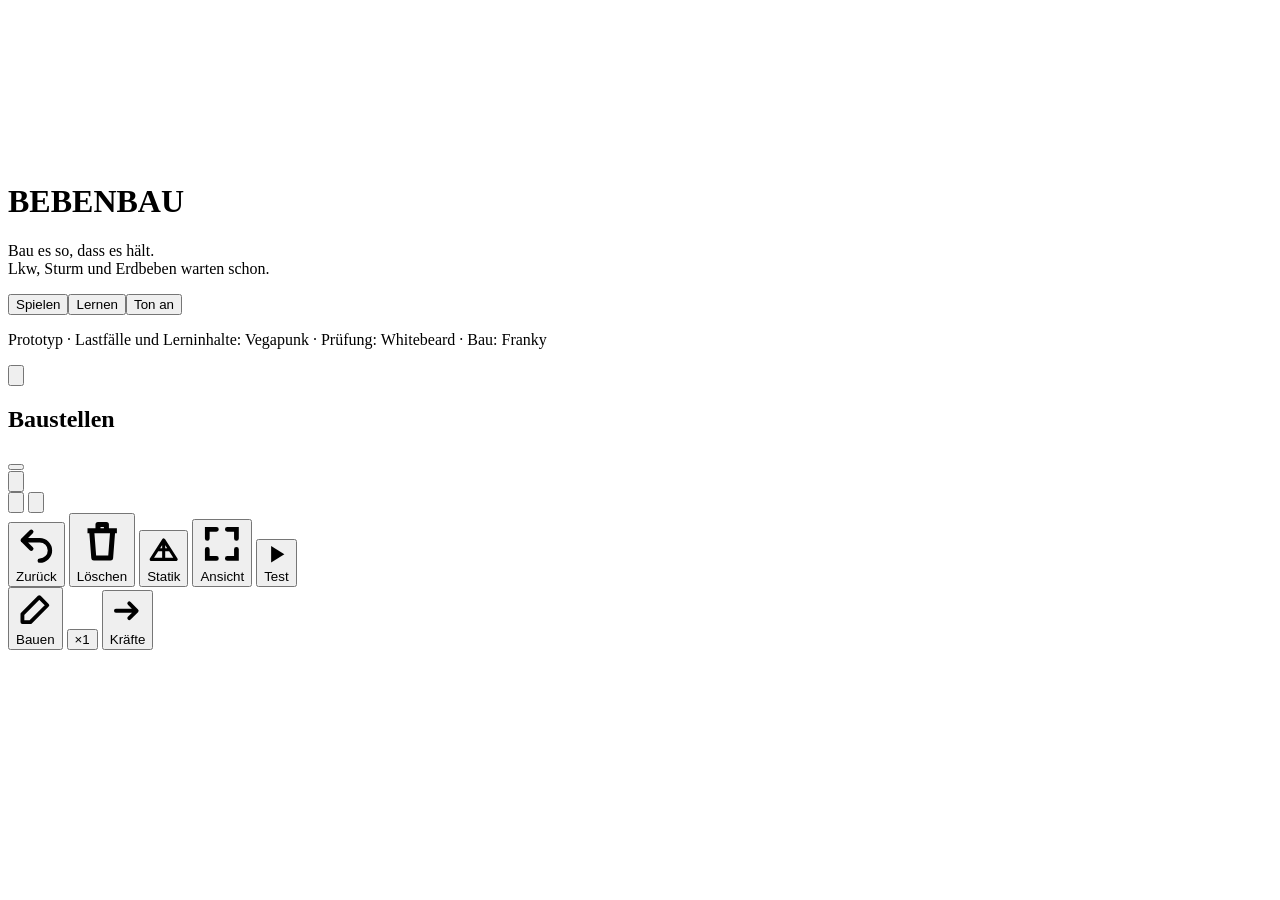
<file: src/template.html>
<!doctype html>
<html lang="de">
<head>
<meta charset="utf-8">
<meta name="viewport" content="width=device-width,initial-scale=1,maximum-scale=1,user-scalable=no,viewport-fit=cover">
<meta name="apple-mobile-web-app-capable" content="yes">
<meta name="mobile-web-app-capable" content="yes">
<meta name="apple-mobile-web-app-status-bar-style" content="black-translucent">
<meta name="apple-mobile-web-app-title" content="Bebenbau">
<meta name="theme-color" content="#ffb703">
<meta name="description" content="Bebenbau – Brücken und Türme bauen, die Lkw, Sturm und Erdbeben aushalten.">
<link rel="manifest" href="manifest.json">
<link rel="apple-touch-icon" href="icons/icon-180.png">
<link rel="icon" type="image/png" href="icons/icon-192.png">
<title>Bebenbau</title>
<style>/*CSS*/</style>
</head>
<body>
<canvas id="c"></canvas>

<div id="title" class="screen">
  <div class="logo"><div class="stripes"></div><h1>BEBEN<span>BAU</span></h1><div class="stripes"></div></div>
  <p class="tag">Bau es so, dass es hält.<br>Lkw, Sturm und Erdbeben warten schon.</p>
  <div class="tbtns"><button id="play" class="big">Spielen</button><button id="learn">Lernen</button><button id="titlesound">Ton an</button></div>
  <p class="foot">Prototyp · Lastfälle und Lerninhalte: Vegapunk · Prüfung: Whitebeard · Bau: Franky</p>
</div>

<div id="levels" class="screen hidden">
  <div class="lhead"><button id="lback" class="icon" aria-label="Zurück"><svg viewBox="0 0 24 24"><path d="M15 4 7 12l8 8" fill="none" stroke="currentColor" stroke-width="3" stroke-linecap="round" stroke-linejoin="round"/></svg></button><h2>Baustellen</h2><span id="startotal"></span></div>
  <div id="levelgrid"></div>
  <button id="unlockall" class="linkbtn"></button>
</div>

<div id="lernen" class="screen hidden"></div>

<div id="hud" class="hidden">
  <div class="top">
    <button id="bback" class="icon" aria-label="Levelauswahl"><svg viewBox="0 0 24 24"><path d="M15 4 7 12l8 8" fill="none" stroke="currentColor" stroke-width="3" stroke-linecap="round" stroke-linejoin="round"/></svg></button>
    <div class="tmid"><div id="ltitle"></div><div class="bwrap"><div id="budgetbar"></div><span id="budget"></span></div></div>
    <button id="binfo" class="icon" aria-label="Info"><svg viewBox="0 0 24 24"><circle cx="12" cy="12" r="9" fill="none" stroke="currentColor" stroke-width="2.4"/><path d="M12 11v6M12 7.2v.1" stroke="currentColor" stroke-width="2.8" stroke-linecap="round"/></svg></button>
    <button id="bsound" class="icon" aria-label="Ton"><svg viewBox="0 0 24 24"><path d="M4 9h4l5-4v14l-5-4H4z" fill="currentColor"/><path class="wave" d="M16 8.5a5 5 0 0 1 0 7M18.5 6a8.5 8.5 0 0 1 0 12" fill="none" stroke="currentColor" stroke-width="2" stroke-linecap="round"/><path class="x" d="M16 9l6 6M22 9l-6 6" stroke="currentColor" stroke-width="2.4" stroke-linecap="round"/></svg></button>
  </div>
  <div id="loadchip"></div>
  <div id="warn"></div>
</div>

<div id="tools" class="hidden">
  <div id="matinfo"></div>
  <div id="mats"></div>
  <div class="acts">
    <button id="bundo"><svg viewBox="0 0 24 24"><path d="M9 7 4 12l5 5M4 12h10a6 6 0 0 1 0 12" fill="none" stroke="currentColor" stroke-width="2.6" stroke-linecap="round" stroke-linejoin="round" transform="translate(0 -3)"/></svg>Zurück</button>
    <button id="bdel"><svg viewBox="0 0 24 24"><path d="M5 7h14M10 7V4h4v3M7 7l1 13h8l1-13" fill="none" stroke="currentColor" stroke-width="2.4" stroke-linejoin="round"/></svg>Löschen</button>
    <button id="bstat"><svg viewBox="0 0 24 24"><path d="M3 19 12 5l9 14zM12 5v14M7.5 12h9" fill="none" stroke="currentColor" stroke-width="2.2" stroke-linejoin="round"/></svg>Statik</button>
    <button id="bfit"><svg viewBox="0 0 24 24"><path d="M4 9V4h5M20 9V4h-5M4 15v5h5M20 15v5h-5" fill="none" stroke="currentColor" stroke-width="2.6" stroke-linecap="round"/></svg>Ansicht</button>
    <button id="btest" class="go"><svg viewBox="0 0 24 24"><path d="M7 4v16l13-8z" fill="currentColor"/></svg>Test</button>
  </div>
</div>

<div id="testbar" class="hidden">
  <div id="tstatus"></div>
  <div class="acts">
    <button id="bstop"><svg viewBox="0 0 24 24"><path d="M14.5 4.5 19.5 9.5 9 20H4v-5z" fill="none" stroke="currentColor" stroke-width="2.4" stroke-linejoin="round"/></svg>Bauen</button>
    <button id="bspeed">×1</button>
    <button id="tforces"><svg viewBox="0 0 24 24"><path d="M4 12h13M13 7l5 5-5 5" fill="none" stroke="currentColor" stroke-width="2.6" stroke-linecap="round" stroke-linejoin="round"/></svg>Kräfte</button>
  </div>
</div>

<div id="modal" class="hidden"><div id="card"></div></div>
<div id="toast"></div>
<script>window.LEVELDATA = /*DATA*/;</script>
<script>/*JS*/</script>
</body>
</html>
</file>
